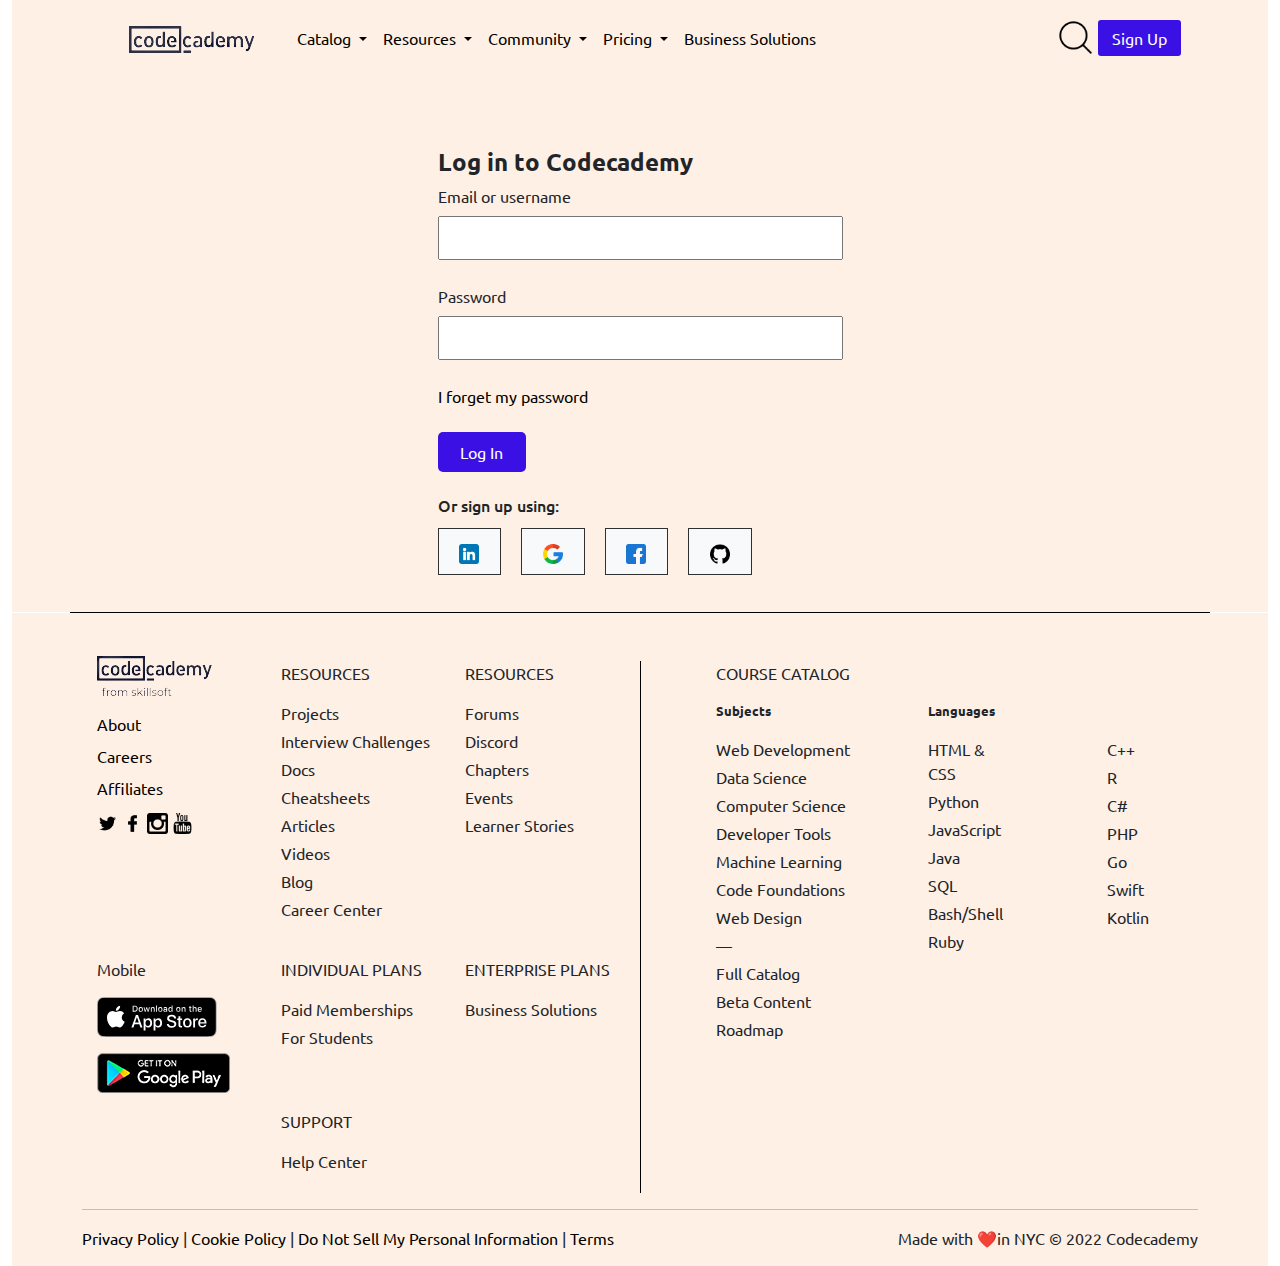
<file: html/login.html>
<!DOCTYPE html>
<html lang="en">
  <head>
    <title>Learn to Code - for Free | Codecademy</title>
    <link
      rel="shortcut icon"
      type="image/x-icon"
      href="/assets/img/favIcon/favicon.ico"
    />
    <meta charset="UTF-8" />
    <meta http-equiv="X-UA-Compatible" content="IE=edge" />
    <link rel="icon" href="/assets/img/AZA Logos/Asset-1.svg" sizes="32x32" />
    <meta name="viewport" content="width=device-width, initial-scale=1.0" />
    <link
      rel="stylesheet"
      href="https://cdnjs.cloudflare.com/ajax/libs/font-awesome/4.7.0/css/font-awesome.min.css"
    />
    <!-- Bootstrap Start -->
    <link
      rel="stylesheet"
      href="https://cdn.jsdelivr.net/npm/bootstrap@4.0.0/dist/css/bootstrap.min.css"
      integrity="sha384-Gn5384xqQ1aoWXA+058RXPxPg6fy4IWvTNh0E263XmFcJlSAwiGgFAW/dAiS6JXm"
      crossorigin="anonymous"
    />
    <script
      src="https://code.jquery.com/jquery-3.2.1.slim.min.js"
      integrity="sha384-KJ3o2DKtIkvYIK3UENzmM7KCkRr/rE9/Qpg6aAZGJwFDMVNA/GpGFF93hXpG5KkN"
      crossorigin="anonymous"
    ></script>
    <script
      src="https://cdn.jsdelivr.net/npm/popper.js@1.12.9/dist/umd/popper.min.js"
      integrity="sha384-ApNbgh9B+Y1QKtv3Rn7W3mgPxhU9K/ScQsAP7hUibX39j7fakFPskvXusvfa0b4Q"
      crossorigin="anonymous"
    ></script>
    <script
      src="https://cdn.jsdelivr.net/npm/bootstrap@4.0.0/dist/js/bootstrap.min.js"
      integrity="sha384-JZR6Spejh4U02d8jOt6vLEHfe/JQGiRRSQQxSfFWpi1MquVdAyjUar5+76PVCmYl"
      crossorigin="anonymous"
    ></script>
    <!-- Bootstrap End -->
    <link rel="stylesheet" href="/assets/css/main.min.css" />
    <link rel="stylesheet" href="/assets/css/style.css" />
  </head>
  <body>
    <main id="main" class="container-fluid">
      <!-- Navbar Start -->
      <div class="container-fluid aka-color-fff0e5">
        <div class="container">
          <div class="row pb-4 position-sticky aka-fix-header">
            <nav class="navbar navbar-expand-lg navbar-light aka-navbar-header">
              <a class="navbar-brand" href="/index.html"
                ><img
                  src="/assets/img/Codecacadmy Logo/codecademyPNG.png"
                  alt=""
              /></a>
              <button
                class="navbar-toggler"
                type="button"
                data-toggle="collapse"
                data-target="#navbarSupportedContent"
                aria-controls="navbarSupportedContent"
                aria-expanded="false"
                aria-label="Toggle navigation"
              >
                <span class="navbar-toggler-icon"></span>
              </button>

              <div class="collapse navbar-collapse" id="navbarSupportedContent">
                <ul class="navbar-nav mr-auto aka-navbar-list">
                  <li class="nav-item dropdown">
                    <a
                      class="nav-link dropdown-toggle"
                      href="#"
                      id="navbarDropdown"
                      role="button"
                      data-toggle="dropdown"
                      aria-haspopup="true"
                      aria-expanded="false"
                    >
                      Catalog
                    </a>
                    <div class="dropdown-menu" aria-labelledby="navbarDropdown">
                      <a class="dropdown-item" href="#">Action</a>
                      <a class="dropdown-item" href="#">Another action</a>
                    </div>
                  </li>

                  <li class="nav-item dropdown">
                    <a
                      class="nav-link dropdown-toggle"
                      href="#"
                      id="navbarDropdown"
                      role="button"
                      data-toggle="dropdown"
                      aria-haspopup="true"
                      aria-expanded="false"
                    >
                      Resources
                    </a>
                    <div class="dropdown-menu" aria-labelledby="navbarDropdown">
                      <a class="dropdown-item" href="#">Action</a>
                      <a class="dropdown-item" href="#">Another action</a>
                    </div>
                  </li>

                  <li class="nav-item dropdown">
                    <a
                      class="nav-link dropdown-toggle"
                      href="#"
                      id="navbarDropdown"
                      role="button"
                      data-toggle="dropdown"
                      aria-haspopup="true"
                      aria-expanded="false"
                    >
                      Community
                    </a>
                    <div
                      class="dropdown-menu aka-dropdown"
                      aria-labelledby="navbarDropdown"
                    >
                      <a class="dropdown-item mb-3" href="#">Forums</a>
                      <a class="dropdown-item mb-3" href="#">Discord</a>
                      <a class="dropdown-item mb-3" href="#">Chapters</a>
                      <a class="dropdown-item mb-3" href="#">Events</a>
                      <a class="dropdown-item mb-3" href="#">Learner Stories</a>
                    </div>
                  </li>

                  <li class="nav-item dropdown">
                    <a
                      class="nav-link dropdown-toggle"
                      href="#"
                      id="navbarDropdown"
                      role="button"
                      data-toggle="dropdown"
                      aria-haspopup="true"
                      aria-expanded="false"
                    >
                      Pricing
                    </a>
                    <div
                      class="dropdown-menu aka-dropdown"
                      aria-labelledby="navbarDropdown"
                    >
                      <a class="dropdown-item mb-3" href="#">For Individuals</a>
                      <a class="dropdown-item mb-3" href="#">For Students</a>
                      <a class="dropdown-item mb-3" href="#">For Teams</a>
                    </div>
                  </li>

                  <li class="nav-item">
                    <a class="nav-link" href="#">Business Solutions</a>
                  </li>
                </ul>
                <form class="form-inline my-2 my-lg-0">
                  <a href=""
                    ><img
                      width="45px"
                      src="/assets/icons/magnifying-glass.png"
                      alt=""
                  /></a>
                  <a href="/html/signup.html" class="text-white aka-btn-sign-up"
                    >Sign Up</a
                  >
                </form>
              </div>
            </nav>
          </div>
        </div>
      </div>
      <!-- Navbar End -->

      <!-- Login  Page Start -->
      <div class="container-fluid aka-color-fff0e5">
        <div class="container">
          <div class="row pt-5 justify-content-center pb-4">
            <div class="col-auto ">
              <form action="">
                <div class="h4 fs-4 fw-bold">
                  Log in to Codecademy
                </div>
                <div class="mb-4 aka-email">
                  <label for="">Email or username</label>
                  <input class=" w-100" type="email" name="" id="" />
                </div>

                <div class="mb-4 aka-password">
                  <label for="">Password</label>
                  <input class=" w-100" type="password" name="" id="" />
                </div>

                <div class="mb-4 fw aka-forget-pass-txt "><a  href="">I forget my password</a></div>

                <button class="mb-4 aka-button">Log In</button>
      
                <div class="h1 fs-6 mb-4">Or sign up using:</div>
                <div class="mb-4 aka-social-media-signUpMethod-icon">
                  <a class="me-3 bg-light" href=""
                    ><img
                      width="20px"
                      src="/assets/icons/linkedin.png"
                      alt=""
                  /></a>
                  <a class="me-3 bg-light" href=""
                    ><img width="20px" src="/assets/icons/google.png" alt=""
                  /></a>
                  <a class="me-3 bg-light" href=""
                    ><img
                      width="20px"
                      src="/assets/icons/facebook.png"
                      alt=""
                  /></a>
                  <a class="me-3 bg-light" href=""
                    ><img width="20px" src="/assets/icons/github.png" alt=""
                  /></a>
                </div>
              </form>
            </div>
          </div>
        </div>
      </div>
      <!-- Login  Page End -->
      <div class=" container aka-horizontal-line"></div>
      <!-- Footer Start -->
      <div class="conatiner-fluid aka-color-fff0e5">
        <div class="container">
          <div class="row pt-5">
            <div class="d-flex col-12">
              <div class="col-6">
                <div class="row pb-3">
                  <div class="col-4">
                    <div class="pb-2 aka-footer-link-img">
                      <img
                        src="/assets/img/Codecacadmy Logo/codecademyBlackPNG.png"
                        alt=""
                      />
                    </div>
                    <div class="pb-2 aka-footer-link-tag">
                      <a href="">About</a>
                    </div>
                    <div class="pb-2 aka-footer-link-tag">
                      <a href="">Careers</a>
                    </div>
                    <div class="pb-2 aka-footer-link-tag">
                      <a href="">Affiliates</a>
                    </div>
                    <div class="d-flex aka-footer-link-social-icon">
                      <a href=""
                        ><img
                          class="pe-1"
                          width="25px"
                          src="/assets/icons/twitter.png"
                          alt=""
                      /></a>
                      <a href=""
                        ><img
                          class="pe-1"
                          width="25px"
                          src="/assets/icons/facebook-black.png"
                          alt=""
                      /></a>
                      <a href=""
                        ><img
                          class="pe-1"
                          width="25px"
                          src="/assets/icons/instagram-symbol.png"
                          alt=""
                      /></a>
                      <a href=""
                        ><img
                          class="pe-1"
                          width="25px"
                          src="/assets/icons/youtube-name-logo.png"
                          alt=""
                      /></a>
                    </div>
                  </div>
                  <div class="col-4">
                    <div class="pb-3 aka-footer-topic-header">RESOURCES</div>
                    <ul class="list-unstyled">
                      <li class="pb-1 aka-footer-li-tag">Projects</li>
                      <li class="pb-1 aka-footer-li-tag">
                        Interview Challenges
                      </li>
                      <li class="pb-1 aka-footer-li-tag">Docs</li>
                      <li class="pb-1 aka-footer-li-tag">Cheatsheets</li>
                      <li class="pb-1 aka-footer-li-tag">Articles</li>
                      <li class="pb-1 aka-footer-li-tag">Videos</li>
                      <li class="pb-1 aka-footer-li-tag">Blog</li>
                      <li class="pb-1 aka-footer-li-tag">Career Center</li>
                    </ul>
                  </div>
                  <div class="col-4">
                    <div class="pb-3 aka-footer-topic-header">RESOURCES</div>
                    <ul class="list-unstyled">
                      <li class="pb-1 aka-footer-li-tag">Forums</li>
                      <li class="pb-1 aka-footer-li-tag">Discord</li>
                      <li class="pb-1 aka-footer-li-tag">Chapters</li>
                      <li class="pb-1 aka-footer-li-tag">Events</li>
                      <li class="pb-1 aka-footer-li-tag">Learner Stories</li>
                    </ul>
                  </div>
                </div>

                <div class="row">
                  <div class="col-4">
                    <div class="pb-3 aka-footer-topic-header">Mobile</div>
                    <div class="pb-3 aka-play-IOS-store">
                      <img
                        src="/assets/img/Mobile-Apps/IOS App Store.svg"
                        alt=""
                      />
                    </div>
                    <div class="pb-3 aka-play-IOS-store">
                      <img
                        src="/assets/img/Mobile-Apps/Google Store.webp"
                        alt=""
                      />
                    </div>
                  </div>
                  <div class="col-4">
                    <div class="pb-3 aka-footer-topic-header">
                      INDIVIDUAL PLANS
                    </div>
                    <ul class="list-unstyled">
                      <li class="pb-1 aka-footer-li-tag">Paid Memberships</li>
                      <li class="pb-1 aka-footer-li-tag">For Students</li>
                    </ul>
                  </div>
                  <div class="col-4">
                    <div class="pb-3 aka-footer-topic-header">
                      ENTERPRISE PLANS
                    </div>
                    <ul class="list-unstyled">
                      <li class="pb-1 aka-footer-li-tag">Business Solutions</li>
                    </ul>
                  </div>
                </div>

                <div class="row justify-content-lg-center">
                  <div class="col-4">
                    <div class="pb-3 aka-footer-topic-header">SUPPORT</div>
                    <ul class="list-unstyled">
                      <li class="pb-1 aka-footer-li-tag">Help Center</li>
                    </ul>
                  </div>
                </div>
              </div>

              <!-- Right Side -->

              <div class="col-6 aka-footer-right-side">
                <div class="row ms-5 pb-3">
                  <div class="pb-3 aka-footer-topic-header">COURSE CATALOG</div>
                  <div class="col-4">
                    <div class="fw-bold pb-3 aka-heading-title-sub-lan">
                      Subjects
                    </div>
                    <ul class="list-unstyled">
                      <li class="pb-1 aka-footer-li-tag">Web Development</li>
                      <li class="pb-1 aka-footer-li-tag">Data Science</li>
                      <li class="pb-1 aka-footer-li-tag">Computer Science</li>
                      <li class="pb-1 aka-footer-li-tag">Developer Tools</li>
                      <li class="pb-1 aka-footer-li-tag">Machine Learning</li>
                      <li class="pb-1 aka-footer-li-tag">Code Foundations</li>
                      <li class="pb-1 aka-footer-li-tag">Web Design</li>
                      <li class="pb-1 aka-footer-li-tag">—</li>
                      <li class="pb-1 aka-footer-li-tag">Full Catalog</li>
                      <li class="pb-1 aka-footer-li-tag">Beta Content</li>
                      <li class="pb-1 aka-footer-li-tag">Roadmap</li>
                    </ul>
                  </div>

                  <div class="col-6 ms-5">
                    <div class="fw-bold pb-3 aka-heading-title-sub-lan">
                      Languages
                    </div>
                    <div class="d-flex">
                      <ul class="list-unstyled me-5">
                        <li class="pb-1 aka-footer-li-tag">HTML & CSS</li>
                        <li class="pb-1 aka-footer-li-tag">Python</li>
                        <li class="pb-1 aka-footer-li-tag">JavaScript</li>
                        <li class="pb-1 aka-footer-li-tag">Java</li>
                        <li class="pb-1 aka-footer-li-tag">SQL</li>
                        <li class="pb-1 aka-footer-li-tag">Bash/Shell</li>
                        <li class="pb-1 aka-footer-li-tag">Ruby</li>
                      </ul>
                      <ul class="list-unstyled ms-5">
                        <li class="pb-1 aka-footer-li-tag">C++</li>
                        <li class="pb-1 aka-footer-li-tag">R</li>
                        <li class="pb-1 aka-footer-li-tag">C#</li>
                        <li class="pb-1 aka-footer-li-tag">PHP</li>
                        <li class="pb-1 aka-footer-li-tag">Go</li>
                        <li class="pb-1 aka-footer-li-tag">Swift</li>
                        <li class="pb-1 aka-footer-li-tag">Kotlin</li>
                      </ul>
                    </div>
                  </div>
                </div>
              </div>
            </div>
          </div>

          <hr class="" />

          <div class="row">
            <div class="col">
              <div
                class="d-lg-flex justify-content-between mb-3 fs-6 aka-footer-privacy-cookie-terms"
              >
                <div class="aka-footer-privacy-cookie-terms-left">
                  <a href="">Privacy Policy</a> | <a href="">Cookie Policy</a> |
                  <a href=""> Do Not Sell My Personal Information</a> |
                  <a href="">Terms</a>
                </div>
                <div class="aka-footer-privacy-cookie-terms-right">
                  <div>Made with ❤️in NYC © 2022 Codecademy</div>
                </div>
              </div>
            </div>
          </div>
        </div>
      </div>
      <!-- Footer end -->
    </main>
  </body>
</html>
</file>
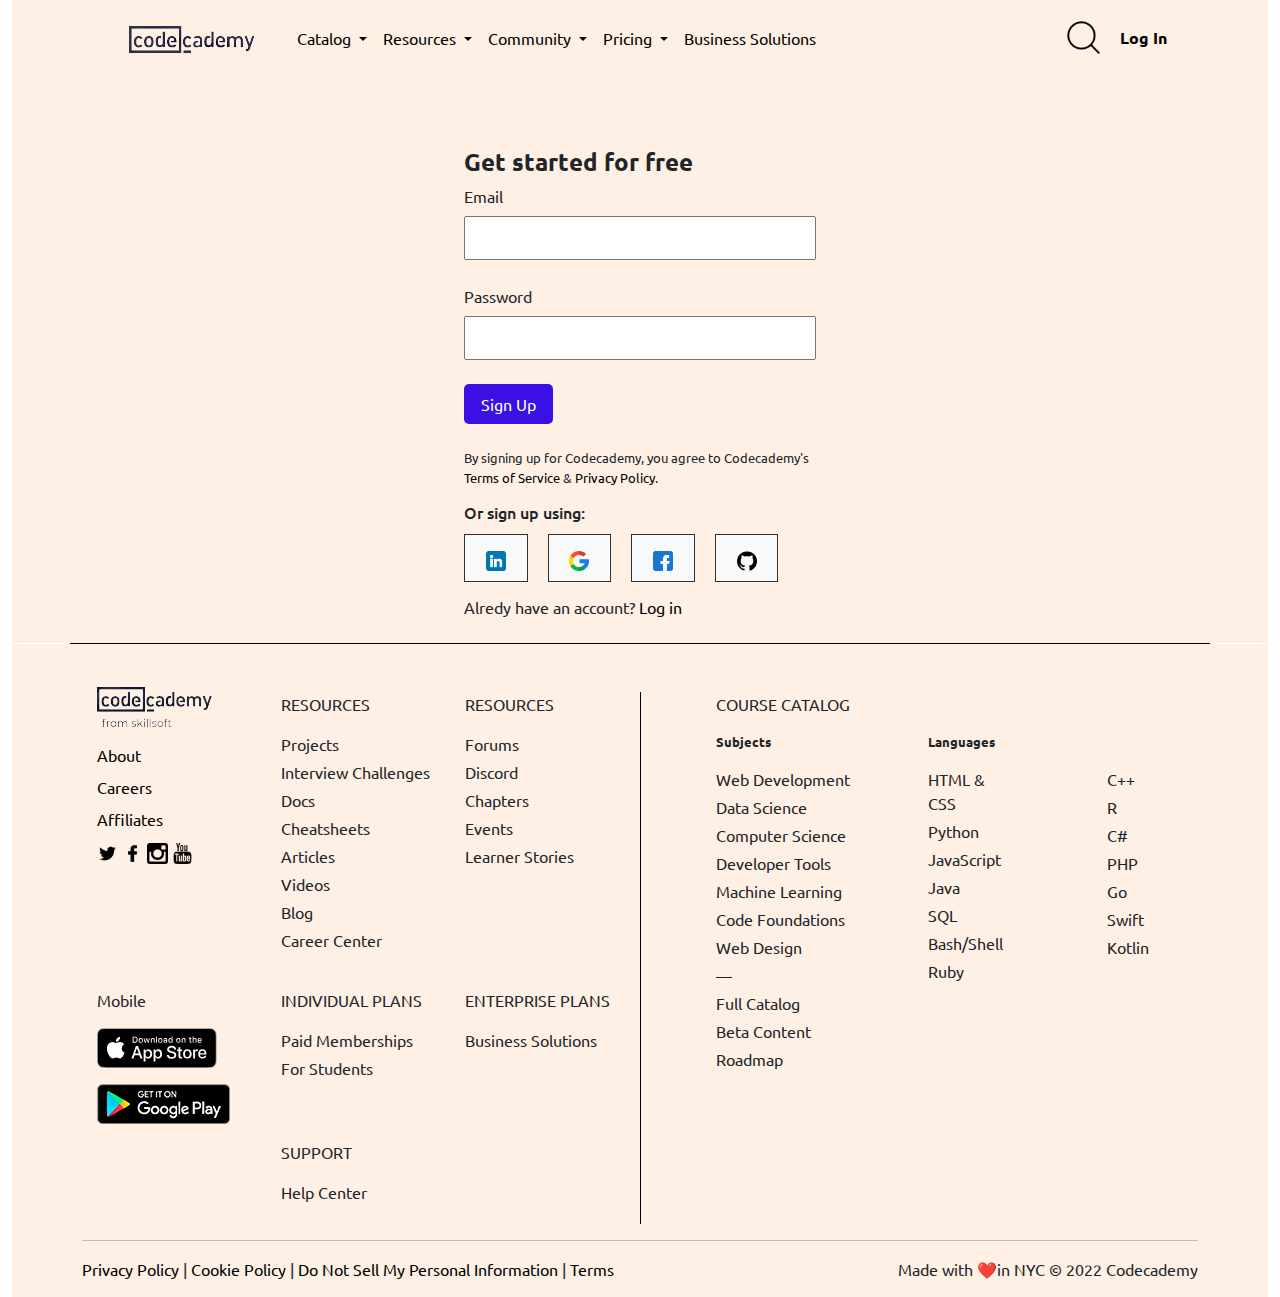
<file: html/signup.html>
<!DOCTYPE html>
<html lang="en">
  <head>
    <title>Learn to Code - for Free | Codecademy</title>
    <link
      rel="shortcut icon"
      type="image/x-icon"
      href="/assets/img/favIcon/favicon.ico"
    />
    <meta charset="UTF-8" />
    <meta http-equiv="X-UA-Compatible" content="IE=edge" />
    <link rel="icon" href="/assets/img/AZA Logos/Asset-1.svg" sizes="32x32" />
    <meta name="viewport" content="width=device-width, initial-scale=1.0" />
    <link
      rel="stylesheet"
      href="https://cdnjs.cloudflare.com/ajax/libs/font-awesome/4.7.0/css/font-awesome.min.css"
    />
    <!-- Bootstrap Start -->
    <link
      rel="stylesheet"
      href="https://cdn.jsdelivr.net/npm/bootstrap@4.0.0/dist/css/bootstrap.min.css"
      integrity="sha384-Gn5384xqQ1aoWXA+058RXPxPg6fy4IWvTNh0E263XmFcJlSAwiGgFAW/dAiS6JXm"
      crossorigin="anonymous"
    />
    <script
      src="https://code.jquery.com/jquery-3.2.1.slim.min.js"
      integrity="sha384-KJ3o2DKtIkvYIK3UENzmM7KCkRr/rE9/Qpg6aAZGJwFDMVNA/GpGFF93hXpG5KkN"
      crossorigin="anonymous"
    ></script>
    <script
      src="https://cdn.jsdelivr.net/npm/popper.js@1.12.9/dist/umd/popper.min.js"
      integrity="sha384-ApNbgh9B+Y1QKtv3Rn7W3mgPxhU9K/ScQsAP7hUibX39j7fakFPskvXusvfa0b4Q"
      crossorigin="anonymous"
    ></script>
    <script
      src="https://cdn.jsdelivr.net/npm/bootstrap@4.0.0/dist/js/bootstrap.min.js"
      integrity="sha384-JZR6Spejh4U02d8jOt6vLEHfe/JQGiRRSQQxSfFWpi1MquVdAyjUar5+76PVCmYl"
      crossorigin="anonymous"
    ></script>
    <!-- Bootstrap End -->
    <link rel="stylesheet" href="/assets/css/main.min.css" />
    <link rel="stylesheet" href="/assets/css/style.css" />
  </head>
  <body>
    <main id="main" class="container-fluid">
      <!-- Navbar Start -->
      <div class="container-fluid aka-color-fff0e5">
        <div class="container">
          <div class="row pb-4 position-sticky aka-fix-header">
            <nav class="navbar navbar-expand-lg navbar-light aka-navbar-header">
              <a class="navbar-brand" href="/index.html"
                ><img
                  src="/assets/img/Codecacadmy Logo/codecademyPNG.png"
                  alt=""
              /></a>
              <button
                class="navbar-toggler"
                type="button"
                data-toggle="collapse"
                data-target="#navbarSupportedContent"
                aria-controls="navbarSupportedContent"
                aria-expanded="false"
                aria-label="Toggle navigation"
              >
                <span class="navbar-toggler-icon"></span>
              </button>

              <div class="collapse navbar-collapse" id="navbarSupportedContent">
                <ul class="navbar-nav mr-auto aka-navbar-list">
                  <li class="nav-item dropdown">
                    <a
                      class="nav-link dropdown-toggle"
                      href="#"
                      id="navbarDropdown"
                      role="button"
                      data-toggle="dropdown"
                      aria-haspopup="true"
                      aria-expanded="false"
                    >
                      Catalog
                    </a>
                    <div class="dropdown-menu" aria-labelledby="navbarDropdown">
                      <a class="dropdown-item" href="#">Action</a>
                      <a class="dropdown-item" href="#">Another action</a>
                    </div>
                  </li>

                  <li class="nav-item dropdown">
                    <a
                      class="nav-link dropdown-toggle"
                      href="#"
                      id="navbarDropdown"
                      role="button"
                      data-toggle="dropdown"
                      aria-haspopup="true"
                      aria-expanded="false"
                    >
                      Resources
                    </a>
                    <div class="dropdown-menu" aria-labelledby="navbarDropdown">
                      <a class="dropdown-item" href="#">Action</a>
                      <a class="dropdown-item" href="#">Another action</a>
                    </div>
                  </li>

                  <li class="nav-item dropdown">
                    <a
                      class="nav-link dropdown-toggle"
                      href="#"
                      id="navbarDropdown"
                      role="button"
                      data-toggle="dropdown"
                      aria-haspopup="true"
                      aria-expanded="false"
                    >
                      Community
                    </a>
                    <div
                      class="dropdown-menu aka-dropdown"
                      aria-labelledby="navbarDropdown"
                    >
                      <a class="dropdown-item mb-3" href="#">Forums</a>
                      <a class="dropdown-item mb-3" href="#">Discord</a>
                      <a class="dropdown-item mb-3" href="#">Chapters</a>
                      <a class="dropdown-item mb-3" href="#">Events</a>
                      <a class="dropdown-item mb-3" href="#">Learner Stories</a>
                    </div>
                  </li>

                  <li class="nav-item dropdown">
                    <a
                      class="nav-link dropdown-toggle"
                      href="#"
                      id="navbarDropdown"
                      role="button"
                      data-toggle="dropdown"
                      aria-haspopup="true"
                      aria-expanded="false"
                    >
                      Pricing
                    </a>
                    <div
                      class="dropdown-menu aka-dropdown"
                      aria-labelledby="navbarDropdown"
                    >
                      <a class="dropdown-item mb-3" href="#">For Individuals</a>
                      <a class="dropdown-item mb-3" href="#">For Students</a>
                      <a class="dropdown-item mb-3" href="#">For Teams</a>
                    </div>
                  </li>

                  <li class="nav-item">
                    <a class="nav-link" href="#">Business Solutions</a>
                  </li>
                </ul>
                <form class="form-inline my-2 my-lg-0">
                  <a href=""
                    ><img
                      width="45px"
                      src="/assets/icons/magnifying-glass.png"
                      alt=""
                  /></a>
                  <a href="/html/login.html" class="aka-btn-login">Log In</a>
                </form>
              </div>
            </nav>
          </div>
        </div>
      </div>
      <!-- Navbar End -->

      <!-- Login  Page Start -->
      <div class="container-fluid aka-color-fff0e5">
        <div class="container">
          <div class="row pt-5 justify-content-center pb-4">
            <div class="col-auto ">
              <form action="">
                <div class="h4 fs-4 fw-bold">
                    Get started for free
                </div>
                <div class="mb-4 aka-email">
                  <label for="">Email</label>
                  <input class=" w-100" type="email" name="" id="" />
                </div>

                <div class="mb-4 aka-password">
                  <label for="">Password</label>
                  <input class=" w-100" type="password" name="" id="" />
                </div>

                <button class="mb-4 aka-button">Sign Up</button>
                <div class="mb-3 aka-termsOfService-PrivacyPolicy">
                    By signing up for Codecademy, you agree to Codecademy's
                    <a href="">Terms of Service</a> &
                    <a href="">Privacy Policy</a>.
                  </div>
      
                <div class="h1 fs-6 mb-4">Or sign up using:</div>
                <div class="mb-4 aka-social-media-signUpMethod-icon">
                  <a class="me-3 bg-light" href=""
                    ><img
                      width="20px"
                      src="/assets/icons/linkedin.png"
                      alt=""
                  /></a>
                  <a class="me-3 bg-light" href=""
                    ><img width="20px" src="/assets/icons/google.png" alt=""
                  /></a>
                  <a class="me-3 bg-light" href=""
                    ><img
                      width="20px"
                      src="/assets/icons/facebook.png"
                      alt=""
                  /></a>
                  <a class="me-3 bg-light" href=""
                    ><img width="20px" src="/assets/icons/github.png" alt=""
                  /></a>
                </div>
                <div class="">Alredy have an account? <a href="/html/login.html">Log in</a></div>
              </form>
            </div>
          </div>
        </div>
      </div>
      <!-- Login  Page End -->
      <div class=" container aka-horizontal-line"></div>
      <!-- Footer Start -->
      <div class="conatiner-fluid aka-color-fff0e5">
        <div class="container">
          <div class="row pt-5">
            <div class="d-flex col-12">
              <div class="col-6">
                <div class="row pb-3">
                  <div class="col-4">
                    <div class="pb-2 aka-footer-link-img">
                      <img
                        src="/assets/img/Codecacadmy Logo/codecademyBlackPNG.png"
                        alt=""
                      />
                    </div>
                    <div class="pb-2 aka-footer-link-tag">
                      <a href="">About</a>
                    </div>
                    <div class="pb-2 aka-footer-link-tag">
                      <a href="">Careers</a>
                    </div>
                    <div class="pb-2 aka-footer-link-tag">
                      <a href="">Affiliates</a>
                    </div>
                    <div class="d-flex aka-footer-link-social-icon">
                      <a href=""
                        ><img
                          class="pe-1"
                          width="25px"
                          src="/assets/icons/twitter.png"
                          alt=""
                      /></a>
                      <a href=""
                        ><img
                          class="pe-1"
                          width="25px"
                          src="/assets/icons/facebook-black.png"
                          alt=""
                      /></a>
                      <a href=""
                        ><img
                          class="pe-1"
                          width="25px"
                          src="/assets/icons/instagram-symbol.png"
                          alt=""
                      /></a>
                      <a href=""
                        ><img
                          class="pe-1"
                          width="25px"
                          src="/assets/icons/youtube-name-logo.png"
                          alt=""
                      /></a>
                    </div>
                  </div>
                  <div class="col-4">
                    <div class="pb-3 aka-footer-topic-header">RESOURCES</div>
                    <ul class="list-unstyled">
                      <li class="pb-1 aka-footer-li-tag">Projects</li>
                      <li class="pb-1 aka-footer-li-tag">
                        Interview Challenges
                      </li>
                      <li class="pb-1 aka-footer-li-tag">Docs</li>
                      <li class="pb-1 aka-footer-li-tag">Cheatsheets</li>
                      <li class="pb-1 aka-footer-li-tag">Articles</li>
                      <li class="pb-1 aka-footer-li-tag">Videos</li>
                      <li class="pb-1 aka-footer-li-tag">Blog</li>
                      <li class="pb-1 aka-footer-li-tag">Career Center</li>
                    </ul>
                  </div>
                  <div class="col-4">
                    <div class="pb-3 aka-footer-topic-header">RESOURCES</div>
                    <ul class="list-unstyled">
                      <li class="pb-1 aka-footer-li-tag">Forums</li>
                      <li class="pb-1 aka-footer-li-tag">Discord</li>
                      <li class="pb-1 aka-footer-li-tag">Chapters</li>
                      <li class="pb-1 aka-footer-li-tag">Events</li>
                      <li class="pb-1 aka-footer-li-tag">Learner Stories</li>
                    </ul>
                  </div>
                </div>

                <div class="row">
                  <div class="col-4">
                    <div class="pb-3 aka-footer-topic-header">Mobile</div>
                    <div class="pb-3 aka-play-IOS-store">
                      <img
                        src="/assets/img/Mobile-Apps/IOS App Store.svg"
                        alt=""
                      />
                    </div>
                    <div class="pb-3 aka-play-IOS-store">
                      <img
                        src="/assets/img/Mobile-Apps/Google Store.webp"
                        alt=""
                      />
                    </div>
                  </div>
                  <div class="col-4">
                    <div class="pb-3 aka-footer-topic-header">
                      INDIVIDUAL PLANS
                    </div>
                    <ul class="list-unstyled">
                      <li class="pb-1 aka-footer-li-tag">Paid Memberships</li>
                      <li class="pb-1 aka-footer-li-tag">For Students</li>
                    </ul>
                  </div>
                  <div class="col-4">
                    <div class="pb-3 aka-footer-topic-header">
                      ENTERPRISE PLANS
                    </div>
                    <ul class="list-unstyled">
                      <li class="pb-1 aka-footer-li-tag">Business Solutions</li>
                    </ul>
                  </div>
                </div>

                <div class="row justify-content-lg-center">
                  <div class="col-4">
                    <div class="pb-3 aka-footer-topic-header">SUPPORT</div>
                    <ul class="list-unstyled">
                      <li class="pb-1 aka-footer-li-tag">Help Center</li>
                    </ul>
                  </div>
                </div>
              </div>

              <!-- Right Side -->

              <div class="col-6 aka-footer-right-side">
                <div class="row ms-5 pb-3">
                  <div class="pb-3 aka-footer-topic-header">COURSE CATALOG</div>
                  <div class="col-4">
                    <div class="fw-bold pb-3 aka-heading-title-sub-lan">
                      Subjects
                    </div>
                    <ul class="list-unstyled">
                      <li class="pb-1 aka-footer-li-tag">Web Development</li>
                      <li class="pb-1 aka-footer-li-tag">Data Science</li>
                      <li class="pb-1 aka-footer-li-tag">Computer Science</li>
                      <li class="pb-1 aka-footer-li-tag">Developer Tools</li>
                      <li class="pb-1 aka-footer-li-tag">Machine Learning</li>
                      <li class="pb-1 aka-footer-li-tag">Code Foundations</li>
                      <li class="pb-1 aka-footer-li-tag">Web Design</li>
                      <li class="pb-1 aka-footer-li-tag">—</li>
                      <li class="pb-1 aka-footer-li-tag">Full Catalog</li>
                      <li class="pb-1 aka-footer-li-tag">Beta Content</li>
                      <li class="pb-1 aka-footer-li-tag">Roadmap</li>
                    </ul>
                  </div>

                  <div class="col-6 ms-5">
                    <div class="fw-bold pb-3 aka-heading-title-sub-lan">
                      Languages
                    </div>
                    <div class="d-flex">
                      <ul class="list-unstyled me-5">
                        <li class="pb-1 aka-footer-li-tag">HTML & CSS</li>
                        <li class="pb-1 aka-footer-li-tag">Python</li>
                        <li class="pb-1 aka-footer-li-tag">JavaScript</li>
                        <li class="pb-1 aka-footer-li-tag">Java</li>
                        <li class="pb-1 aka-footer-li-tag">SQL</li>
                        <li class="pb-1 aka-footer-li-tag">Bash/Shell</li>
                        <li class="pb-1 aka-footer-li-tag">Ruby</li>
                      </ul>
                      <ul class="list-unstyled ms-5">
                        <li class="pb-1 aka-footer-li-tag">C++</li>
                        <li class="pb-1 aka-footer-li-tag">R</li>
                        <li class="pb-1 aka-footer-li-tag">C#</li>
                        <li class="pb-1 aka-footer-li-tag">PHP</li>
                        <li class="pb-1 aka-footer-li-tag">Go</li>
                        <li class="pb-1 aka-footer-li-tag">Swift</li>
                        <li class="pb-1 aka-footer-li-tag">Kotlin</li>
                      </ul>
                    </div>
                  </div>
                </div>
              </div>
            </div>
          </div>

          <hr class="" />

          <div class="row">
            <div class="col">
              <div
                class="d-lg-flex justify-content-between mb-3 fs-6 aka-footer-privacy-cookie-terms"
              >
                <div class="aka-footer-privacy-cookie-terms-left">
                  <a href="">Privacy Policy</a> | <a href="">Cookie Policy</a> |
                  <a href=""> Do Not Sell My Personal Information</a> |
                  <a href="">Terms</a>
                </div>
                <div class="aka-footer-privacy-cookie-terms-right">
                  <div>Made with ❤️in NYC © 2022 Codecademy</div>
                </div>
              </div>
            </div>
          </div>
        </div>
      </div>
      <!-- Footer end -->
    </main>
  </body>
</html>
</file>
<file: assets/css/style.css>
@import url("https://fonts.googleapis.com/css2?family=Palanquin:wght@400;500&family=Tillana&family=Ubuntu&display=swap");

/* font-family: 'Catamaran', sans-serif; */
:root {
  --background-col: #fff0e5;
  --navyblue: #10162f;
  --dark-yellow: #ffd300;
  --btn-background: #3a10e5;
  --blue: #3a10e5;
}
.aka-navyblue {
  background-color: var(--navyblue);
}
.aka-dark-yellow {
  background-color: var(--dark-yellow);
}
.aka-blue {
  background-color: var(--blue);
}
.aka-horizontal-line{
  border-bottom: 1px solid black;
}
* {
  padding: 0;
  margin: 0;
  box-sizing: border-box;
  font-family: "Ubuntu", sans-serif;
}

html {
  overflow-x: hidden;
}

body {
  overflow-x: hidden;
}

/* Navbar Starts */
a {
  color: black !important;
  text-decoration: none;
}
.aka-navbar-list > li > a:hover {
  color: #3a10e5 !important;
}

.aka-fix-header {
  position: sticky;
  top: 0px;
  z-index: 999;
}

.fixed {
  position: fixed;
  top: 0;
  width: 100%;
  z-index: 9999;
  margin: 0px !important;
}

.aka-navbar-header {
  padding: 0.3rem 1.8rem;
  /* box-shadow: 0px 2px 10px 0px #7084f4; */
}
.aka-btn-login{
  font-weight: 800;
  background-color: transparent;
  border: none;
  padding: 6px 14px;
  border-radius: 3px;
  text-decoration: none;
}
.aka-btn-login:hover{
  color: var(--blue);
  background-color: #10162f10;
  text-decoration: none;
}
.aka-btn-sign-up{
  background-color: var(--btn-background);
  border: none;
  padding: 6px 14px;
  border-radius: 3px;
  color: white;
  text-decoration: none;
}
.aka-btn-sign-up:hover{
  text-decoration: none;
  background-color: #3b10e5e1;
}
/* Navbar End */

/* Account Opening From Start */
label {
  width: 100%;
}

input {
  width: 70%;
  padding: 0.5rem;
}

.aka-button {
  border: none;
  color: white;
  background-color: #3a10e5;
  width: 88.516px;
  height: 40px;
  border-radius: 5px;
}
.aka-sign-up-from {
  /* height: 40vw; */
  margin: 5.5rem 0;
}
.aka-color-fff0e5 {
  background-color: #fff0e5;
}
.aka-termsOfService-PrivacyPolicy {
  width: 22rem;
  font-size: 0.8rem;
}
.aka-social-media-signUpMethod-icon > a {
  border: 1px solid #303030;
  padding: 0.8rem 1.3rem;
}


/* Account Opening From End */

/* Popular Courses Start */

.aka-explore-full-course-btn {
  margin: 14rem 0 2rem 0;
}

.aka-tabs-popular-cources {
  margin: 0 18rem;
  font-size: 14px;
}
.aka-tabs-popular-cources > li {
  width: 100%;
  text-align: center;
  margin-bottom: 2rem;
}
.aka-tabs-popular-cources li {
  border-bottom: 2px solid white;
  cursor: pointer;
  position: relative;
}
.aka-tabs-popular-cources li::after {
  content: "";
  position: absolute;
  bottom: -8%;
  left: -3%;
  width: 0%;
  height: 3px;
  background: var(--dark-yellow);
  border-radius: 30px;
  transition: width 0.8s ease;
}
.aka-tabs-popular-cources li.active::after {
  width: 100%;
}
.aka-container {
  position: relative;
}
.aka-content {
  margin: 0 4rem;
  /* margin-bottom: 5rem; */
  position: absolute;
  top: 0;
  left: 0;
  display: none;
}
.aka-content.active {
  display: block;
  animation: fade 1s ease;
}
.aka-course-card {
  transition: transform 0.1s;
}
.aka-course-card:hover {
  cursor: pointer;
  box-shadow: -10px 10px 0px var(--navyblue);
  transform: translate(5px, -5px);
}
.aka-popular-course-parent {
  position: relative;
}
.aka-blue-zebra-bg-postion {
  position: absolute;
  top: 20rem;
  width: 100%;
  height: 10rem;
  background: repeating-linear-gradient(
    -55deg,
    #10162f,
    #3a10e5 1px,
    #10162f 4px,
    #3a10e5 2px
  );
}
@keyframes fade {
  form {
    opacity: 0;
  }
  to {
    opacity: 1;
  }
}

/* Pupolar Courses End */

/* Take The Quiz Start */
.aka-take-quiz {
  padding: 6rem 0;
}
.aka-take-quiz-left {
  width: 22%;
}

.aka-btn-take-quiz {
  background-color: var(--btn-background);
  color: white;
}
/* Take The Quiz End */

/* Stories from real people Start */
.aka-explore-btn:hover {
  text-decoration: none;
  background-color: #f3f3f3;
  /* color: var(--blue); */
}
.aka-explore-btn > a {
  text-decoration: none;
  color: #3a10e5;
}
.aka-people-details:hover {
  color: var(--blue);
  cursor: pointer;
}
.aka-stories-from-people {
  position: relative;
}

.aka-people-img > img {
  width: 280px;
  height: 280px;
  border: 1px solid var(--blue);
}

.w3r-dot {
  position: absolute;
  top: 9.5em;
  left: -5px;
  width: 100%;
  height: 170px;
  background-image: radial-gradient(#303030 1%, transparent 21%),
    radial-gradient(#303030 1%, transparent 21%);
  background-size: 7px 7px;
  background-repeat: repeat;
}
/* Stories from real people End */

/* Join in on something big Start */
.aka-std-counter {
  padding: 5rem 8rem;
  color: white;
}

/* Join in on something big End */

/* Explore business plans Start */
.aka-ex-business-plane {
  color: white;
  padding: 5rem 9rem;
}
.aka-business-left > img {
  margin-left: -40px;
}

/* Explore business plans End */

/* Footer Start */
.aka-footer-link-img {
  margin-top: -20px;
  margin-left: -28px;
}
.aka-footer-link-tag > a {
  text-decoration: none;
}

.aka-footer-link-tag > a:hover {
  color: var(--blue) !important;
  text-decoration: none;
}
.aka-footer-right-side {
  border-left: 1px solid black;
}

.aka-heading-title-sub-lan {
  font-size: 13px;
}

.aka-footer-li-tag:hover {
  color: var(--blue);
  cursor: pointer;
}
/* Footer End */
</file>
<file: assets/css/main.min.css>
:root {
  --bs-blue: #0d6efd;
  --bs-indigo: #6610f2;
  --bs-purple: #6f42c1;
  --bs-pink: #d63384;
  --bs-red: #dc3545;
  --bs-orange: #fd7e14;
  --bs-yellow: #ffc107;
  --bs-green: #198754;
  --bs-teal: #20c997;
  --bs-cyan: #0dcaf0;
  --bs-white: #fff;
  --bs-gray: #6c757d;
  --bs-gray-dark: #343a40;
  --bs-gray-100: #f8f9fa;
  --bs-gray-200: #e9ecef;
  --bs-gray-300: #dee2e6;
  --bs-gray-400: #ced4da;
  --bs-gray-500: #adb5bd;
  --bs-gray-600: #6c757d;
  --bs-gray-700: #495057;
  --bs-gray-800: #343a40;
  --bs-gray-900: #212529;
  --bs-primary: #0d6efd;
  --bs-secondary: #6c757d;
  --bs-success: #198754;
  --bs-info: #0dcaf0;
  --bs-warning: #ffc107;
  --bs-danger: #dc3545;
  --bs-light: #f8f9fa;
  --bs-dark: #212529;
  --bs-primary-rgb: 13, 110, 253;
  --bs-secondary-rgb: 108, 117, 125;
  --bs-success-rgb: 25, 135, 84;
  --bs-info-rgb: 13, 202, 240;
  --bs-warning-rgb: 255, 193, 7;
  --bs-danger-rgb: 220, 53, 69;
  --bs-light-rgb: 248, 249, 250;
  --bs-dark-rgb: 33, 37, 41;
  --bs-white-rgb: 255, 255, 255;
  --bs-black-rgb: 0, 0, 0;
  --bs-body-color-rgb: 33, 37, 41;
  --bs-body-bg-rgb: 255, 255, 255;
  --bs-font-sans-serif: system-ui, -apple-system, "Segoe UI", Roboto,
    "Helvetica Neue", Arial, "Noto Sans", "Liberation Sans", sans-serif,
    "Apple Color Emoji", "Segoe UI Emoji", "Segoe UI Symbol", "Noto Color Emoji";
  --bs-font-monospace: SFMono-Regular, Menlo, Monaco, Consolas,
    "Liberation Mono", "Courier New", monospace;
  --bs-gradient: linear-gradient(
    180deg,
    rgba(255, 255, 255, 0.15),
    rgba(255, 255, 255, 0)
  );
  --bs-body-font-family: var(--bs-font-sans-serif);
  --bs-body-font-size: 1rem;
  --bs-body-font-weight: 400;
  --bs-body-line-height: 1.5;
  --bs-body-color: #212529;
  --bs-body-bg: #fff;
}
*,
*::before,
*::after {
  -webkit-box-sizing: border-box;
  box-sizing: border-box;
}
@media (prefers-reduced-motion: no-preference) {
  :root {
    scroll-behavior: smooth;
  }
}
body {
  margin: 0;
  font-family: var(--bs-body-font-family);
  font-size: var(--bs-body-font-size);
  font-weight: var(--bs-body-font-weight);
  line-height: var(--bs-body-line-height);
  color: var(--bs-body-color);
  text-align: var(--bs-body-text-align);
  background-color: var(--bs-body-bg);
  -webkit-text-size-adjust: 100%;
  -webkit-tap-highlight-color: rgba(0, 0, 0, 0);
}
hr {
  margin: 1rem 0;
  color: inherit;
  background-color: currentColor;
  border: 0;
  opacity: 0.25;
}
hr:not([size]) {
  height: 1px;
}
h1,
.h1,
h2,
.h2,
h3,
.h3,
h4,
.h4,
h5,
.h5,
h6,
.h6 {
  margin-top: 0;
  margin-bottom: 0.5rem;
  font-weight: 500;
  line-height: 1.2;
}
h1,
.h1 {
  font-size: calc(1.375rem + 1.5vw);
}
@media (min-width: 1200px) {
  h1,
  .h1 {
    font-size: 2.5rem;
  }
}
h2,
.h2 {
  font-size: calc(1.325rem + 0.9vw);
}
@media (min-width: 1200px) {
  h2,
  .h2 {
    font-size: 2rem;
  }
}
h3,
.h3 {
  font-size: calc(1.3rem + 0.6vw);
}
@media (min-width: 1200px) {
  h3,
  .h3 {
    font-size: 1.75rem;
  }
}
h4,
.h4 {
  font-size: calc(1.275rem + 0.3vw);
}
@media (min-width: 1200px) {
  h4,
  .h4 {
    font-size: 1.5rem;
  }
}
h5,
.h5 {
  font-size: 1.25rem;
}
h6,
.h6 {
  font-size: 1rem;
}
p {
  margin-top: 0;
  margin-bottom: 1rem;
}
abbr[title],
abbr[data-bs-original-title] {
  -webkit-text-decoration: underline dotted;
  text-decoration: underline dotted;
  cursor: help;
  text-decoration-skip-ink: none;
}
address {
  margin-bottom: 1rem;
  font-style: normal;
  line-height: inherit;
}
ol,
ul {
  padding-left: 2rem;
}
ol,
ul,
dl {
  margin-top: 0;
  margin-bottom: 1rem;
}
ol ol,
ul ul,
ol ul,
ul ol {
  margin-bottom: 0;
}
dt {
  font-weight: 700;
}
dd {
  margin-bottom: 0.5rem;
  margin-left: 0;
}
blockquote {
  margin: 0 0 1rem;
}
b,
strong {
  font-weight: bolder;
}
small,
.small {
  font-size: 0.875em;
}
mark,
.mark {
  padding: 0.2em;
  background-color: #fcf8e3;
}
sub,
sup {
  position: relative;
  font-size: 0.75em;
  line-height: 0;
  vertical-align: baseline;
}
sub {
  bottom: -0.25em;
}
sup {
  top: -0.5em;
}
a {
  color: #0d6efd;
  text-decoration: underline;
}
a:hover {
  color: #0a58ca;
}
a:not([href]):not([class]),
a:not([href]):not([class]):hover {
  color: inherit;
  text-decoration: none;
}
pre,
code,
kbd,
samp {
  font-family: var(--bs-font-monospace);
  font-size: 1em;
  direction: ltr /* rtl:ignore */;
  unicode-bidi: bidi-override;
}
pre {
  display: block;
  margin-top: 0;
  margin-bottom: 1rem;
  overflow: auto;
  font-size: 0.875em;
}
pre code {
  font-size: inherit;
  color: inherit;
  word-break: normal;
}
code {
  font-size: 0.875em;
  color: #d63384;
  word-wrap: break-word;
}
a > code {
  color: inherit;
}
kbd {
  padding: 0.2rem 0.4rem;
  font-size: 0.875em;
  color: #fff;
  background-color: #212529;
  border-radius: 0.2rem;
}
kbd kbd {
  padding: 0;
  font-size: 1em;
  font-weight: 700;
}
figure {
  margin: 0 0 1rem;
}
img,
svg {
  vertical-align: middle;
}
table {
  caption-side: bottom;
  border-collapse: collapse;
}
caption {
  padding-top: 0.5rem;
  padding-bottom: 0.5rem;
  color: #6c757d;
  text-align: left;
}
th {
  text-align: inherit;
  text-align: -webkit-match-parent;
}
thead,
tbody,
tfoot,
tr,
td,
th {
  border-color: inherit;
  border-style: solid;
  border-width: 0;
}
label {
  display: inline-block;
}
button {
  border-radius: 0;
}
button:focus:not(:focus-visible) {
  outline: 0;
}
input,
button,
select,
optgroup,
textarea {
  margin: 0;
  font-family: inherit;
  font-size: inherit;
  line-height: inherit;
}
button,
select {
  text-transform: none;
}
[role="button"] {
  cursor: pointer;
}
select {
  word-wrap: normal;
}
select:disabled {
  opacity: 1;
}
[list]::-webkit-calendar-picker-indicator {
  display: none;
}
button,
[type="button"],
[type="reset"],
[type="submit"] {
  -webkit-appearance: button;
}
button:not(:disabled),
[type="button"]:not(:disabled),
[type="reset"]:not(:disabled),
[type="submit"]:not(:disabled) {
  cursor: pointer;
}
::-moz-focus-inner {
  padding: 0;
  border-style: none;
}
textarea {
  resize: vertical;
}
fieldset {
  min-width: 0;
  padding: 0;
  margin: 0;
  border: 0;
}
legend {
  float: left;
  width: 100%;
  padding: 0;
  margin-bottom: 0.5rem;
  font-size: calc(1.275rem + 0.3vw);
  line-height: inherit;
}
@media (min-width: 1200px) {
  legend {
    font-size: 1.5rem;
  }
}
legend + * {
  clear: left;
}
::-webkit-datetime-edit-fields-wrapper,
::-webkit-datetime-edit-text,
::-webkit-datetime-edit-minute,
::-webkit-datetime-edit-hour-field,
::-webkit-datetime-edit-day-field,
::-webkit-datetime-edit-month-field,
::-webkit-datetime-edit-year-field {
  padding: 0;
}
::-webkit-inner-spin-button {
  height: auto;
}
[type="search"] {
  outline-offset: -2px;
  -webkit-appearance: textfield;
}
::-webkit-search-decoration {
  -webkit-appearance: none;
}
::-webkit-color-swatch-wrapper {
  padding: 0;
}
::file-selector-button {
  font: inherit;
}
::-webkit-file-upload-button {
  font: inherit;
  -webkit-appearance: button;
}
output {
  display: inline-block;
}
iframe {
  border: 0;
}
summary {
  display: list-item;
  cursor: pointer;
}
progress {
  vertical-align: baseline;
}
[hidden] {
  display: none !important;
}
.lead {
  font-size: 1.25rem;
  font-weight: 300;
}
.display-1 {
  font-size: calc(1.625rem + 4.5vw);
  font-weight: 300;
  line-height: 1.2;
}
@media (min-width: 1200px) {
  .display-1 {
    font-size: 5rem;
  }
}
.display-2 {
  font-size: calc(1.575rem + 3.9vw);
  font-weight: 300;
  line-height: 1.2;
}
@media (min-width: 1200px) {
  .display-2 {
    font-size: 4.5rem;
  }
}
.display-3 {
  font-size: calc(1.525rem + 3.3vw);
  font-weight: 300;
  line-height: 1.2;
}
@media (min-width: 1200px) {
  .display-3 {
    font-size: 4rem;
  }
}
.display-4 {
  font-size: calc(1.475rem + 2.7vw);
  font-weight: 300;
  line-height: 1.2;
}
@media (min-width: 1200px) {
  .display-4 {
    font-size: 3.5rem;
  }
}
.display-5 {
  font-size: calc(1.425rem + 2.1vw);
  font-weight: 300;
  line-height: 1.2;
}
@media (min-width: 1200px) {
  .display-5 {
    font-size: 3rem;
  }
}
.display-6 {
  font-size: calc(1.375rem + 1.5vw);
  font-weight: 300;
  line-height: 1.2;
}
@media (min-width: 1200px) {
  .display-6 {
    font-size: 2.5rem;
  }
}
.list-unstyled {
  padding-left: 0;
  list-style: none;
}
.list-inline {
  padding-left: 0;
  list-style: none;
}
.list-inline-item {
  display: inline-block;
}
.list-inline-item:not(:last-child) {
  margin-right: 0.5rem;
}
.initialism {
  font-size: 0.875em;
  text-transform: uppercase;
}
.blockquote {
  margin-bottom: 1rem;
  font-size: 1.25rem;
}
.blockquote > :last-child {
  margin-bottom: 0;
}
.blockquote-footer {
  margin-top: -1rem;
  margin-bottom: 1rem;
  font-size: 0.875em;
  color: #6c757d;
}
.blockquote-footer::before {
  content: "\2014\00A0";
}
.img-fluid {
  max-width: 100%;
  height: auto;
}
.img-thumbnail {
  padding: 0.25rem;
  background-color: #fff;
  border: 1px solid #dee2e6;
  border-radius: 0.25rem;
  max-width: 100%;
  height: auto;
}
.figure {
  display: inline-block;
}
.figure-img {
  margin-bottom: 0.5rem;
  line-height: 1;
}
.figure-caption {
  font-size: 0.875em;
  color: #6c757d;
}
.form-label {
  margin-bottom: 0.5rem;
}
.col-form-label {
  padding-top: calc(0.375rem + 1px);
  padding-bottom: calc(0.375rem + 1px);
  margin-bottom: 0;
  font-size: inherit;
  line-height: 1.5;
}
.col-form-label-lg {
  padding-top: calc(0.5rem + 1px);
  padding-bottom: calc(0.5rem + 1px);
  font-size: 1.25rem;
}
.col-form-label-sm {
  padding-top: calc(0.25rem + 1px);
  padding-bottom: calc(0.25rem + 1px);
  font-size: 0.875rem;
}
.form-text {
  margin-top: 0.25rem;
  font-size: 0.875em;
  color: #6c757d;
}
.form-control {
  display: block;
  width: 100%;
  padding: 0.375rem 0.75rem;
  font-size: 1rem;
  font-weight: 400;
  line-height: 1.5;
  color: #212529;
  background-color: #fff;
  background-clip: padding-box;
  border: 1px solid #ced4da;
  -webkit-appearance: none;
  -moz-appearance: none;
  appearance: none;
  border-radius: 0.25rem;
  -webkit-transition: border-color 0.15s ease-in-out,
    -webkit-box-shadow 0.15s ease-in-out;
  transition: border-color 0.15s ease-in-out,
    -webkit-box-shadow 0.15s ease-in-out;
  transition: border-color 0.15s ease-in-out, box-shadow 0.15s ease-in-out;
  transition: border-color 0.15s ease-in-out, box-shadow 0.15s ease-in-out,
    -webkit-box-shadow 0.15s ease-in-out;
}
@media (prefers-reduced-motion: reduce) {
  .form-control {
    -webkit-transition: none;
    transition: none;
  }
}
.form-control[type="file"] {
  overflow: hidden;
}
.form-control[type="file"]:not(:disabled):not([readonly]) {
  cursor: pointer;
}
.form-control:focus {
  color: #212529;
  background-color: #fff;
  border-color: #86b7fe;
  outline: 0;
  -webkit-box-shadow: 0 0 0 0.25rem rgba(13, 110, 253, 0.25);
  box-shadow: 0 0 0 0.25rem rgba(13, 110, 253, 0.25);
}
.form-control::-webkit-date-and-time-value {
  height: 1.5em;
}
.form-control::-webkit-input-placeholder {
  color: #6c757d;
  opacity: 1;
}
.form-control:-ms-input-placeholder {
  color: #6c757d;
  opacity: 1;
}
.form-control::-ms-input-placeholder {
  color: #6c757d;
  opacity: 1;
}
.form-control::placeholder {
  color: #6c757d;
  opacity: 1;
}
.form-control:disabled,
.form-control[readonly] {
  background-color: #e9ecef;
  opacity: 1;
}
.form-control::file-selector-button {
  padding: 0.375rem 0.75rem;
  margin: -0.375rem -0.75rem;
  -webkit-margin-end: 0.75rem;
  margin-inline-end: 0.75rem;
  color: #212529;
  background-color: #e9ecef;
  pointer-events: none;
  border-color: inherit;
  border-style: solid;
  border-width: 0;
  border-inline-end-width: 1px;
  border-radius: 0;
  -webkit-transition: color 0.15s ease-in-out,
    background-color 0.15s ease-in-out, border-color 0.15s ease-in-out,
    -webkit-box-shadow 0.15s ease-in-out;
  transition: color 0.15s ease-in-out, background-color 0.15s ease-in-out,
    border-color 0.15s ease-in-out, -webkit-box-shadow 0.15s ease-in-out;
  transition: color 0.15s ease-in-out, background-color 0.15s ease-in-out,
    border-color 0.15s ease-in-out, box-shadow 0.15s ease-in-out;
  transition: color 0.15s ease-in-out, background-color 0.15s ease-in-out,
    border-color 0.15s ease-in-out, box-shadow 0.15s ease-in-out,
    -webkit-box-shadow 0.15s ease-in-out;
}
@media (prefers-reduced-motion: reduce) {
  .form-control::file-selector-button {
    -webkit-transition: none;
    transition: none;
  }
}
.form-control:hover:not(:disabled):not([readonly])::file-selector-button {
  background-color: #dde0e3;
}
.form-control::-webkit-file-upload-button {
  padding: 0.375rem 0.75rem;
  margin: -0.375rem -0.75rem;
  -webkit-margin-end: 0.75rem;
  margin-inline-end: 0.75rem;
  color: #212529;
  background-color: #e9ecef;
  pointer-events: none;
  border-color: inherit;
  border-style: solid;
  border-width: 0;
  border-inline-end-width: 1px;
  border-radius: 0;
  -webkit-transition: color 0.15s ease-in-out,
    background-color 0.15s ease-in-out, border-color 0.15s ease-in-out,
    -webkit-box-shadow 0.15s ease-in-out;
  transition: color 0.15s ease-in-out, background-color 0.15s ease-in-out,
    border-color 0.15s ease-in-out, -webkit-box-shadow 0.15s ease-in-out;
  transition: color 0.15s ease-in-out, background-color 0.15s ease-in-out,
    border-color 0.15s ease-in-out, box-shadow 0.15s ease-in-out;
  transition: color 0.15s ease-in-out, background-color 0.15s ease-in-out,
    border-color 0.15s ease-in-out, box-shadow 0.15s ease-in-out,
    -webkit-box-shadow 0.15s ease-in-out;
}
@media (prefers-reduced-motion: reduce) {
  .form-control::-webkit-file-upload-button {
    -webkit-transition: none;
    transition: none;
  }
}
.form-control:hover:not(:disabled):not([readonly])::-webkit-file-upload-button {
  background-color: #dde0e3;
}
.form-control-plaintext {
  display: block;
  width: 100%;
  padding: 0.375rem 0;
  margin-bottom: 0;
  line-height: 1.5;
  color: #212529;
  background-color: transparent;
  border: solid transparent;
  border-width: 1px 0;
}
.form-control-plaintext.form-control-sm,
.form-control-plaintext.form-control-lg {
  padding-right: 0;
  padding-left: 0;
}
.form-control-sm {
  min-height: calc(1.5em + 0.5rem + 2px);
  padding: 0.25rem 0.5rem;
  font-size: 0.875rem;
  border-radius: 0.2rem;
}
.form-control-sm::file-selector-button {
  padding: 0.25rem 0.5rem;
  margin: -0.25rem -0.5rem;
  -webkit-margin-end: 0.5rem;
  margin-inline-end: 0.5rem;
}
.form-control-sm::-webkit-file-upload-button {
  padding: 0.25rem 0.5rem;
  margin: -0.25rem -0.5rem;
  -webkit-margin-end: 0.5rem;
  margin-inline-end: 0.5rem;
}
.form-control-lg {
  min-height: calc(1.5em + 1rem + 2px);
  padding: 0.5rem 1rem;
  font-size: 1.25rem;
  border-radius: 0.3rem;
}
.form-control-lg::file-selector-button {
  padding: 0.5rem 1rem;
  margin: -0.5rem -1rem;
  -webkit-margin-end: 1rem;
  margin-inline-end: 1rem;
}
.form-control-lg::-webkit-file-upload-button {
  padding: 0.5rem 1rem;
  margin: -0.5rem -1rem;
  -webkit-margin-end: 1rem;
  margin-inline-end: 1rem;
}
textarea.form-control {
  min-height: calc(1.5em + 0.75rem + 2px);
}
textarea.form-control-sm {
  min-height: calc(1.5em + 0.5rem + 2px);
}
textarea.form-control-lg {
  min-height: calc(1.5em + 1rem + 2px);
}
.form-control-color {
  width: 3rem;
  height: auto;
  padding: 0.375rem;
}
.form-control-color:not(:disabled):not([readonly]) {
  cursor: pointer;
}
.form-control-color::-moz-color-swatch {
  height: 1.5em;
  border-radius: 0.25rem;
}
.form-control-color::-webkit-color-swatch {
  height: 1.5em;
  border-radius: 0.25rem;
}
.form-select {
  display: block;
  width: 100%;
  padding: 0.375rem 2.25rem 0.375rem 0.75rem;
  -moz-padding-start: calc(0.75rem - 3px);
  font-size: 1rem;
  font-weight: 400;
  line-height: 1.5;
  color: #212529;
  background-color: #fff;
  background-image: url("data:image/svg+xml,%3csvg xmlns='http://www.w3.org/2000/svg' viewBox='0 0 16 16'%3e%3cpath fill='none' stroke='%23343a40' stroke-linecap='round' stroke-linejoin='round' stroke-width='2' d='M2 5l6 6 6-6'/%3e%3c/svg%3e");
  background-repeat: no-repeat;
  background-position: right 0.75rem center;
  background-size: 16px 12px;
  border: 1px solid #ced4da;
  border-radius: 0.25rem;
  -webkit-transition: border-color 0.15s ease-in-out,
    -webkit-box-shadow 0.15s ease-in-out;
  transition: border-color 0.15s ease-in-out,
    -webkit-box-shadow 0.15s ease-in-out;
  transition: border-color 0.15s ease-in-out, box-shadow 0.15s ease-in-out;
  transition: border-color 0.15s ease-in-out, box-shadow 0.15s ease-in-out,
    -webkit-box-shadow 0.15s ease-in-out;
  -webkit-appearance: none;
  -moz-appearance: none;
  appearance: none;
}
@media (prefers-reduced-motion: reduce) {
  .form-select {
    -webkit-transition: none;
    transition: none;
  }
}
.form-select:focus {
  border-color: #86b7fe;
  outline: 0;
  -webkit-box-shadow: 0 0 0 0.25rem rgba(13, 110, 253, 0.25);
  box-shadow: 0 0 0 0.25rem rgba(13, 110, 253, 0.25);
}
.form-select[multiple],
.form-select[size]:not([size="1"]) {
  padding-right: 0.75rem;
  background-image: none;
}
.form-select:disabled {
  background-color: #e9ecef;
}
.form-select:-moz-focusring {
  color: transparent;
  text-shadow: 0 0 0 #212529;
}
.form-select-sm {
  padding-top: 0.25rem;
  padding-bottom: 0.25rem;
  padding-left: 0.5rem;
  font-size: 0.875rem;
  border-radius: 0.2rem;
}
.form-select-lg {
  padding-top: 0.5rem;
  padding-bottom: 0.5rem;
  padding-left: 1rem;
  font-size: 1.25rem;
  border-radius: 0.3rem;
}
.form-check {
  display: block;
  min-height: 1.5rem;
  padding-left: 1.5em;
  margin-bottom: 0.125rem;
}
.form-check .form-check-input {
  float: left;
  margin-left: -1.5em;
}
.form-check-input {
  width: 1em;
  height: 1em;
  margin-top: 0.25em;
  vertical-align: top;
  background-color: #fff;
  background-repeat: no-repeat;
  background-position: center;
  background-size: contain;
  border: 1px solid rgba(0, 0, 0, 0.25);
  -webkit-appearance: none;
  -moz-appearance: none;
  appearance: none;
  color-adjust: exact;
}
.form-check-input[type="checkbox"] {
  border-radius: 0.25em;
}
.form-check-input[type="radio"] {
  border-radius: 50%;
}
.form-check-input:active {
  -webkit-filter: brightness(90%);
  filter: brightness(90%);
}
.form-check-input:focus {
  border-color: #86b7fe;
  outline: 0;
  -webkit-box-shadow: 0 0 0 0.25rem rgba(13, 110, 253, 0.25);
  box-shadow: 0 0 0 0.25rem rgba(13, 110, 253, 0.25);
}
.form-check-input:checked {
  background-color: #0d6efd;
  border-color: #0d6efd;
}
.form-check-input:checked[type="checkbox"] {
  background-image: url("data:image/svg+xml,%3csvg xmlns='http://www.w3.org/2000/svg' viewBox='0 0 20 20'%3e%3cpath fill='none' stroke='%23fff' stroke-linecap='round' stroke-linejoin='round' stroke-width='3' d='M6 10l3 3l6-6'/%3e%3c/svg%3e");
}
.form-check-input:checked[type="radio"] {
  background-image: url("data:image/svg+xml,%3csvg xmlns='http://www.w3.org/2000/svg' viewBox='-4 -4 8 8'%3e%3ccircle r='2' fill='%23fff'/%3e%3c/svg%3e");
}
.form-check-input[type="checkbox"]:indeterminate {
  background-color: #0d6efd;
  border-color: #0d6efd;
  background-image: url("data:image/svg+xml,%3csvg xmlns='http://www.w3.org/2000/svg' viewBox='0 0 20 20'%3e%3cpath fill='none' stroke='%23fff' stroke-linecap='round' stroke-linejoin='round' stroke-width='3' d='M6 10h8'/%3e%3c/svg%3e");
}
.form-check-input:disabled {
  pointer-events: none;
  -webkit-filter: none;
  filter: none;
  opacity: 0.5;
}
.form-check-input[disabled] ~ .form-check-label,
.form-check-input:disabled ~ .form-check-label {
  opacity: 0.5;
}
.form-switch {
  padding-left: 2.5em;
}
.form-switch .form-check-input {
  width: 2em;
  margin-left: -2.5em;
  background-image: url("data:image/svg+xml,%3csvg xmlns='http://www.w3.org/2000/svg' viewBox='-4 -4 8 8'%3e%3ccircle r='3' fill='rgba%280,0,0,0.25%29'/%3e%3c/svg%3e");
  background-position: left center;
  border-radius: 2em;
  -webkit-transition: background-position 0.15s ease-in-out;
  transition: background-position 0.15s ease-in-out;
}
@media (prefers-reduced-motion: reduce) {
  .form-switch .form-check-input {
    -webkit-transition: none;
    transition: none;
  }
}
.form-switch .form-check-input:focus {
  background-image: url("data:image/svg+xml,%3csvg xmlns='http://www.w3.org/2000/svg' viewBox='-4 -4 8 8'%3e%3ccircle r='3' fill='%2386b7fe'/%3e%3c/svg%3e");
}
.form-switch .form-check-input:checked {
  background-position: right center;
  background-image: url("data:image/svg+xml,%3csvg xmlns='http://www.w3.org/2000/svg' viewBox='-4 -4 8 8'%3e%3ccircle r='3' fill='%23fff'/%3e%3c/svg%3e");
}
.form-check-inline {
  display: inline-block;
  margin-right: 1rem;
}
.btn-check {
  position: absolute;
  clip: rect(0, 0, 0, 0);
  pointer-events: none;
}
.btn-check[disabled] + .btn,
.btn-check:disabled + .btn {
  pointer-events: none;
  -webkit-filter: none;
  filter: none;
  opacity: 0.65;
}
.form-range {
  width: 100%;
  height: 1.5rem;
  padding: 0;
  background-color: transparent;
  -webkit-appearance: none;
  -moz-appearance: none;
  appearance: none;
}
.form-range:focus {
  outline: 0;
}
.form-range:focus::-webkit-slider-thumb {
  -webkit-box-shadow: 0 0 0 1px #fff, 0 0 0 0.25rem rgba(13, 110, 253, 0.25);
  box-shadow: 0 0 0 1px #fff, 0 0 0 0.25rem rgba(13, 110, 253, 0.25);
}
.form-range:focus::-moz-range-thumb {
  box-shadow: 0 0 0 1px #fff, 0 0 0 0.25rem rgba(13, 110, 253, 0.25);
}
.form-range::-moz-focus-outer {
  border: 0;
}
.form-range::-webkit-slider-thumb {
  width: 1rem;
  height: 1rem;
  margin-top: -0.25rem;
  background-color: #0d6efd;
  border: 0;
  border-radius: 1rem;
  -webkit-transition: background-color 0.15s ease-in-out,
    border-color 0.15s ease-in-out, -webkit-box-shadow 0.15s ease-in-out;
  transition: background-color 0.15s ease-in-out, border-color 0.15s ease-in-out,
    -webkit-box-shadow 0.15s ease-in-out;
  transition: background-color 0.15s ease-in-out, border-color 0.15s ease-in-out,
    box-shadow 0.15s ease-in-out;
  transition: background-color 0.15s ease-in-out, border-color 0.15s ease-in-out,
    box-shadow 0.15s ease-in-out, -webkit-box-shadow 0.15s ease-in-out;
  -webkit-appearance: none;
  appearance: none;
}
@media (prefers-reduced-motion: reduce) {
  .form-range::-webkit-slider-thumb {
    -webkit-transition: none;
    transition: none;
  }
}
.form-range::-webkit-slider-thumb:active {
  background-color: #b6d4fe;
}
.form-range::-webkit-slider-runnable-track {
  width: 100%;
  height: 0.5rem;
  color: transparent;
  cursor: pointer;
  background-color: #dee2e6;
  border-color: transparent;
  border-radius: 1rem;
}
.form-range::-moz-range-thumb {
  width: 1rem;
  height: 1rem;
  background-color: #0d6efd;
  border: 0;
  border-radius: 1rem;
  -webkit-transition: background-color 0.15s ease-in-out,
    border-color 0.15s ease-in-out, -webkit-box-shadow 0.15s ease-in-out;
  transition: background-color 0.15s ease-in-out, border-color 0.15s ease-in-out,
    -webkit-box-shadow 0.15s ease-in-out;
  transition: background-color 0.15s ease-in-out, border-color 0.15s ease-in-out,
    box-shadow 0.15s ease-in-out;
  transition: background-color 0.15s ease-in-out, border-color 0.15s ease-in-out,
    box-shadow 0.15s ease-in-out, -webkit-box-shadow 0.15s ease-in-out;
  -moz-appearance: none;
  appearance: none;
}
@media (prefers-reduced-motion: reduce) {
  .form-range::-moz-range-thumb {
    -webkit-transition: none;
    transition: none;
  }
}
.form-range::-moz-range-thumb:active {
  background-color: #b6d4fe;
}
.form-range::-moz-range-track {
  width: 100%;
  height: 0.5rem;
  color: transparent;
  cursor: pointer;
  background-color: #dee2e6;
  border-color: transparent;
  border-radius: 1rem;
}
.form-range:disabled {
  pointer-events: none;
}
.form-range:disabled::-webkit-slider-thumb {
  background-color: #adb5bd;
}
.form-range:disabled::-moz-range-thumb {
  background-color: #adb5bd;
}
.form-floating {
  position: relative;
}
.form-floating > .form-control,
.form-floating > .form-select {
  height: calc(3.5rem + 2px);
  line-height: 1.25;
}
.form-floating > label {
  position: absolute;
  top: 0;
  left: 0;
  height: 100%;
  padding: 1rem 0.75rem;
  pointer-events: none;
  border: 1px solid transparent;
  -webkit-transform-origin: 0 0;
  transform-origin: 0 0;
  -webkit-transition: opacity 0.1s ease-in-out,
    -webkit-transform 0.1s ease-in-out;
  transition: opacity 0.1s ease-in-out, -webkit-transform 0.1s ease-in-out;
  transition: opacity 0.1s ease-in-out, transform 0.1s ease-in-out;
  transition: opacity 0.1s ease-in-out, transform 0.1s ease-in-out,
    -webkit-transform 0.1s ease-in-out;
}
@media (prefers-reduced-motion: reduce) {
  .form-floating > label {
    -webkit-transition: none;
    transition: none;
  }
}
.form-floating > .form-control {
  padding: 1rem 0.75rem;
}
.form-floating > .form-control::-webkit-input-placeholder {
  color: transparent;
}
.form-floating > .form-control:-ms-input-placeholder {
  color: transparent;
}
.form-floating > .form-control::-ms-input-placeholder {
  color: transparent;
}
.form-floating > .form-control::placeholder {
  color: transparent;
}
.form-floating > .form-control:focus,
.form-floating > .form-control:not(:placeholder-shown) {
  padding-top: 1.625rem;
  padding-bottom: 0.625rem;
}
.form-floating > .form-control:-webkit-autofill {
  padding-top: 1.625rem;
  padding-bottom: 0.625rem;
}
.form-floating > .form-select {
  padding-top: 1.625rem;
  padding-bottom: 0.625rem;
}
.form-floating > .form-control:focus ~ label,
.form-floating > .form-control:not(:placeholder-shown) ~ label,
.form-floating > .form-select ~ label {
  opacity: 0.65;
  -webkit-transform: scale(0.85) translateY(-0.5rem) translateX(0.15rem);
  transform: scale(0.85) translateY(-0.5rem) translateX(0.15rem);
}
.form-floating > .form-control:-webkit-autofill ~ label {
  opacity: 0.65;
  -webkit-transform: scale(0.85) translateY(-0.5rem) translateX(0.15rem);
  transform: scale(0.85) translateY(-0.5rem) translateX(0.15rem);
}
.input-group {
  position: relative;
  display: -webkit-box;
  display: -ms-flexbox;
  display: flex;
  -ms-flex-wrap: wrap;
  flex-wrap: wrap;
  -webkit-box-align: stretch;
  -ms-flex-align: stretch;
  align-items: stretch;
  width: 100%;
}
.input-group > .form-control,
.input-group > .form-select {
  position: relative;
  -webkit-box-flex: 1;
  -ms-flex: 1 1 auto;
  flex: 1 1 auto;
  width: 1%;
  min-width: 0;
}
.input-group > .form-control:focus,
.input-group > .form-select:focus {
  z-index: 3;
}
.input-group .btn {
  position: relative;
  z-index: 2;
}
.input-group .btn:focus {
  z-index: 3;
}
.input-group-text {
  display: -webkit-box;
  display: -ms-flexbox;
  display: flex;
  -webkit-box-align: center;
  -ms-flex-align: center;
  align-items: center;
  padding: 0.375rem 0.75rem;
  font-size: 1rem;
  font-weight: 400;
  line-height: 1.5;
  color: #212529;
  text-align: center;
  white-space: nowrap;
  background-color: #e9ecef;
  border: 1px solid #ced4da;
  border-radius: 0.25rem;
}
.input-group-lg > .form-control,
.input-group-lg > .form-select,
.input-group-lg > .input-group-text,
.input-group-lg > .btn {
  padding: 0.5rem 1rem;
  font-size: 1.25rem;
  border-radius: 0.3rem;
}
.input-group-sm > .form-control,
.input-group-sm > .form-select,
.input-group-sm > .input-group-text,
.input-group-sm > .btn {
  padding: 0.25rem 0.5rem;
  font-size: 0.875rem;
  border-radius: 0.2rem;
}
.input-group-lg > .form-select,
.input-group-sm > .form-select {
  padding-right: 3rem;
}
.input-group:not(.has-validation)
  > :not(:last-child):not(.dropdown-toggle):not(.dropdown-menu),
.input-group:not(.has-validation) > .dropdown-toggle:nth-last-child(n + 3) {
  border-top-right-radius: 0;
  border-bottom-right-radius: 0;
}
.input-group.has-validation
  > :nth-last-child(n + 3):not(.dropdown-toggle):not(.dropdown-menu),
.input-group.has-validation > .dropdown-toggle:nth-last-child(n + 4) {
  border-top-right-radius: 0;
  border-bottom-right-radius: 0;
}
.input-group
  > :not(:first-child):not(.dropdown-menu):not(.valid-tooltip):not(.valid-feedback):not(.invalid-tooltip):not(.invalid-feedback) {
  margin-left: -1px;
  border-top-left-radius: 0;
  border-bottom-left-radius: 0;
}
.valid-feedback {
  display: none;
  width: 100%;
  margin-top: 0.25rem;
  font-size: 0.875em;
  color: #198754;
}
.valid-tooltip {
  position: absolute;
  top: 100%;
  z-index: 5;
  display: none;
  max-width: 100%;
  padding: 0.25rem 0.5rem;
  margin-top: 0.1rem;
  font-size: 0.875rem;
  color: #fff;
  background-color: rgba(25, 135, 84, 0.9);
  border-radius: 0.25rem;
}
.was-validated :valid ~ .valid-feedback,
.was-validated :valid ~ .valid-tooltip,
.is-valid ~ .valid-feedback,
.is-valid ~ .valid-tooltip {
  display: block;
}
.was-validated .form-control:valid,
.form-control.is-valid {
  border-color: #198754;
  padding-right: calc(1.5em + 0.75rem);
  background-image: url("data:image/svg+xml,%3csvg xmlns='http://www.w3.org/2000/svg' viewBox='0 0 8 8'%3e%3cpath fill='%23198754' d='M2.3 6.73L.6 4.53c-.4-1.04.46-1.4 1.1-.8l1.1 1.4 3.4-3.8c.6-.63 1.6-.27 1.2.7l-4 4.6c-.43.5-.8.4-1.1.1z'/%3e%3c/svg%3e");
  background-repeat: no-repeat;
  background-position: right calc(0.375em + 0.1875rem) center;
  background-size: calc(0.75em + 0.375rem) calc(0.75em + 0.375rem);
}
.was-validated .form-control:valid:focus,
.form-control.is-valid:focus {
  border-color: #198754;
  -webkit-box-shadow: 0 0 0 0.25rem rgba(25, 135, 84, 0.25);
  box-shadow: 0 0 0 0.25rem rgba(25, 135, 84, 0.25);
}
.was-validated textarea.form-control:valid,
textarea.form-control.is-valid {
  padding-right: calc(1.5em + 0.75rem);
  background-position: top calc(0.375em + 0.1875rem) right
    calc(0.375em + 0.1875rem);
}
.was-validated .form-select:valid,
.form-select.is-valid {
  border-color: #198754;
}
.was-validated .form-select:valid:not([multiple]):not([size]),
.was-validated .form-select:valid:not([multiple])[size="1"],
.form-select.is-valid:not([multiple]):not([size]),
.form-select.is-valid:not([multiple])[size="1"] {
  padding-right: 4.125rem;
  background-image: url("data:image/svg+xml,%3csvg xmlns='http://www.w3.org/2000/svg' viewBox='0 0 16 16'%3e%3cpath fill='none' stroke='%23343a40' stroke-linecap='round' stroke-linejoin='round' stroke-width='2' d='M2 5l6 6 6-6'/%3e%3c/svg%3e"),
    url("data:image/svg+xml,%3csvg xmlns='http://www.w3.org/2000/svg' viewBox='0 0 8 8'%3e%3cpath fill='%23198754' d='M2.3 6.73L.6 4.53c-.4-1.04.46-1.4 1.1-.8l1.1 1.4 3.4-3.8c.6-.63 1.6-.27 1.2.7l-4 4.6c-.43.5-.8.4-1.1.1z'/%3e%3c/svg%3e");
  background-position: right 0.75rem center, center right 2.25rem;
  background-size: 16px 12px, calc(0.75em + 0.375rem) calc(0.75em + 0.375rem);
}
.was-validated .form-select:valid:focus,
.form-select.is-valid:focus {
  border-color: #198754;
  -webkit-box-shadow: 0 0 0 0.25rem rgba(25, 135, 84, 0.25);
  box-shadow: 0 0 0 0.25rem rgba(25, 135, 84, 0.25);
}
.was-validated .form-check-input:valid,
.form-check-input.is-valid {
  border-color: #198754;
}
.was-validated .form-check-input:valid:checked,
.form-check-input.is-valid:checked {
  background-color: #198754;
}
.was-validated .form-check-input:valid:focus,
.form-check-input.is-valid:focus {
  -webkit-box-shadow: 0 0 0 0.25rem rgba(25, 135, 84, 0.25);
  box-shadow: 0 0 0 0.25rem rgba(25, 135, 84, 0.25);
}
.was-validated .form-check-input:valid ~ .form-check-label,
.form-check-input.is-valid ~ .form-check-label {
  color: #198754;
}
.form-check-inline .form-check-input ~ .valid-feedback {
  margin-left: 0.5em;
}
.was-validated .input-group .form-control:valid,
.input-group .form-control.is-valid,
.was-validated .input-group .form-select:valid,
.input-group .form-select.is-valid {
  z-index: 1;
}
.was-validated .input-group .form-control:valid:focus,
.input-group .form-control.is-valid:focus,
.was-validated .input-group .form-select:valid:focus,
.input-group .form-select.is-valid:focus {
  z-index: 3;
}
.invalid-feedback {
  display: none;
  width: 100%;
  margin-top: 0.25rem;
  font-size: 0.875em;
  color: #dc3545;
}
.invalid-tooltip {
  position: absolute;
  top: 100%;
  z-index: 5;
  display: none;
  max-width: 100%;
  padding: 0.25rem 0.5rem;
  margin-top: 0.1rem;
  font-size: 0.875rem;
  color: #fff;
  background-color: rgba(220, 53, 69, 0.9);
  border-radius: 0.25rem;
}
.was-validated :invalid ~ .invalid-feedback,
.was-validated :invalid ~ .invalid-tooltip,
.is-invalid ~ .invalid-feedback,
.is-invalid ~ .invalid-tooltip {
  display: block;
}
.was-validated .form-control:invalid,
.form-control.is-invalid {
  border-color: #dc3545;
  padding-right: calc(1.5em + 0.75rem);
  background-image: url("data:image/svg+xml,%3csvg xmlns='http://www.w3.org/2000/svg' viewBox='0 0 12 12' width='12' height='12' fill='none' stroke='%23dc3545'%3e%3ccircle cx='6' cy='6' r='4.5'/%3e%3cpath stroke-linejoin='round' d='M5.8 3.6h.4L6 6.5z'/%3e%3ccircle cx='6' cy='8.2' r='.6' fill='%23dc3545' stroke='none'/%3e%3c/svg%3e");
  background-repeat: no-repeat;
  background-position: right calc(0.375em + 0.1875rem) center;
  background-size: calc(0.75em + 0.375rem) calc(0.75em + 0.375rem);
}
.was-validated .form-control:invalid:focus,
.form-control.is-invalid:focus {
  border-color: #dc3545;
  -webkit-box-shadow: 0 0 0 0.25rem rgba(220, 53, 69, 0.25);
  box-shadow: 0 0 0 0.25rem rgba(220, 53, 69, 0.25);
}
.was-validated textarea.form-control:invalid,
textarea.form-control.is-invalid {
  padding-right: calc(1.5em + 0.75rem);
  background-position: top calc(0.375em + 0.1875rem) right
    calc(0.375em + 0.1875rem);
}
.was-validated .form-select:invalid,
.form-select.is-invalid {
  border-color: #dc3545;
}
.was-validated .form-select:invalid:not([multiple]):not([size]),
.was-validated .form-select:invalid:not([multiple])[size="1"],
.form-select.is-invalid:not([multiple]):not([size]),
.form-select.is-invalid:not([multiple])[size="1"] {
  padding-right: 4.125rem;
  background-image: url("data:image/svg+xml,%3csvg xmlns='http://www.w3.org/2000/svg' viewBox='0 0 16 16'%3e%3cpath fill='none' stroke='%23343a40' stroke-linecap='round' stroke-linejoin='round' stroke-width='2' d='M2 5l6 6 6-6'/%3e%3c/svg%3e"),
    url("data:image/svg+xml,%3csvg xmlns='http://www.w3.org/2000/svg' viewBox='0 0 12 12' width='12' height='12' fill='none' stroke='%23dc3545'%3e%3ccircle cx='6' cy='6' r='4.5'/%3e%3cpath stroke-linejoin='round' d='M5.8 3.6h.4L6 6.5z'/%3e%3ccircle cx='6' cy='8.2' r='.6' fill='%23dc3545' stroke='none'/%3e%3c/svg%3e");
  background-position: right 0.75rem center, center right 2.25rem;
  background-size: 16px 12px, calc(0.75em + 0.375rem) calc(0.75em + 0.375rem);
}
.was-validated .form-select:invalid:focus,
.form-select.is-invalid:focus {
  border-color: #dc3545;
  -webkit-box-shadow: 0 0 0 0.25rem rgba(220, 53, 69, 0.25);
  box-shadow: 0 0 0 0.25rem rgba(220, 53, 69, 0.25);
}
.was-validated .form-check-input:invalid,
.form-check-input.is-invalid {
  border-color: #dc3545;
}
.was-validated .form-check-input:invalid:checked,
.form-check-input.is-invalid:checked {
  background-color: #dc3545;
}
.was-validated .form-check-input:invalid:focus,
.form-check-input.is-invalid:focus {
  -webkit-box-shadow: 0 0 0 0.25rem rgba(220, 53, 69, 0.25);
  box-shadow: 0 0 0 0.25rem rgba(220, 53, 69, 0.25);
}
.was-validated .form-check-input:invalid ~ .form-check-label,
.form-check-input.is-invalid ~ .form-check-label {
  color: #dc3545;
}
.form-check-inline .form-check-input ~ .invalid-feedback {
  margin-left: 0.5em;
}
.was-validated .input-group .form-control:invalid,
.input-group .form-control.is-invalid,
.was-validated .input-group .form-select:invalid,
.input-group .form-select.is-invalid {
  z-index: 2;
}
.was-validated .input-group .form-control:invalid:focus,
.input-group .form-control.is-invalid:focus,
.was-validated .input-group .form-select:invalid:focus,
.input-group .form-select.is-invalid:focus {
  z-index: 3;
}
.card {
  position: relative;
  display: -webkit-box;
  display: -ms-flexbox;
  display: flex;
  -webkit-box-orient: vertical;
  -webkit-box-direction: normal;
  -ms-flex-direction: column;
  flex-direction: column;
  min-width: 0;
  word-wrap: break-word;
  background-color: #fff;
  background-clip: border-box;
  border: 1px solid rgba(0, 0, 0, 0.125);
  border-radius: 0.25rem;
}
.card > hr {
  margin-right: 0;
  margin-left: 0;
}
.card > .list-group {
  border-top: inherit;
  border-bottom: inherit;
}
.card > .list-group:first-child {
  border-top-width: 0;
  border-top-left-radius: calc(0.25rem - 1px);
  border-top-right-radius: calc(0.25rem - 1px);
}
.card > .list-group:last-child {
  border-bottom-width: 0;
  border-bottom-right-radius: calc(0.25rem - 1px);
  border-bottom-left-radius: calc(0.25rem - 1px);
}
.card > .card-header + .list-group,
.card > .list-group + .card-footer {
  border-top: 0;
}
.card-body {
  -webkit-box-flex: 1;
  -ms-flex: 1 1 auto;
  flex: 1 1 auto;
  padding: 1rem 1rem;
}
.card-title {
  margin-bottom: 0.5rem;
}
.card-subtitle {
  margin-top: -0.25rem;
  margin-bottom: 0;
}
.card-text:last-child {
  margin-bottom: 0;
}
.card-link + .card-link {
  margin-left: 1rem;
}
.card-header {
  padding: 0.5rem 1rem;
  margin-bottom: 0;
  background-color: rgba(0, 0, 0, 0.03);
  border-bottom: 1px solid rgba(0, 0, 0, 0.125);
}
.card-header:first-child {
  border-radius: calc(0.25rem - 1px) calc(0.25rem - 1px) 0 0;
}
.card-footer {
  padding: 0.5rem 1rem;
  background-color: rgba(0, 0, 0, 0.03);
  border-top: 1px solid rgba(0, 0, 0, 0.125);
}
.card-footer:last-child {
  border-radius: 0 0 calc(0.25rem - 1px) calc(0.25rem - 1px);
}
.card-header-tabs {
  margin-right: -0.5rem;
  margin-bottom: -0.5rem;
  margin-left: -0.5rem;
  border-bottom: 0;
}
.card-header-pills {
  margin-right: -0.5rem;
  margin-left: -0.5rem;
}
.card-img-overlay {
  position: absolute;
  top: 0;
  right: 0;
  bottom: 0;
  left: 0;
  padding: 1rem;
  border-radius: calc(0.25rem - 1px);
}
.card-img,
.card-img-top,
.card-img-bottom {
  width: 100%;
}
.card-img,
.card-img-top {
  border-top-left-radius: calc(0.25rem - 1px);
  border-top-right-radius: calc(0.25rem - 1px);
}
.card-img,
.card-img-bottom {
  border-bottom-right-radius: calc(0.25rem - 1px);
  border-bottom-left-radius: calc(0.25rem - 1px);
}
.card-group > .card {
  margin-bottom: 0.75rem;
}
@media (min-width: 576px) {
  .card-group {
    display: -webkit-box;
    display: -ms-flexbox;
    display: flex;
    -webkit-box-orient: horizontal;
    -webkit-box-direction: normal;
    -ms-flex-flow: row wrap;
    flex-flow: row wrap;
  }
  .card-group > .card {
    -webkit-box-flex: 1;
    -ms-flex: 1 0 0%;
    flex: 1 0 0%;
    margin-bottom: 0;
  }
  .card-group > .card + .card {
    margin-left: 0;
    border-left: 0;
  }
  .card-group > .card:not(:last-child) {
    border-top-right-radius: 0;
    border-bottom-right-radius: 0;
  }
  .card-group > .card:not(:last-child) .card-img-top,
  .card-group > .card:not(:last-child) .card-header {
    border-top-right-radius: 0;
  }
  .card-group > .card:not(:last-child) .card-img-bottom,
  .card-group > .card:not(:last-child) .card-footer {
    border-bottom-right-radius: 0;
  }
  .card-group > .card:not(:first-child) {
    border-top-left-radius: 0;
    border-bottom-left-radius: 0;
  }
  .card-group > .card:not(:first-child) .card-img-top,
  .card-group > .card:not(:first-child) .card-header {
    border-top-left-radius: 0;
  }
  .card-group > .card:not(:first-child) .card-img-bottom,
  .card-group > .card:not(:first-child) .card-footer {
    border-bottom-left-radius: 0;
  }
}
.container,
.container-fluid,
.container-sm,
.container-md,
.container-lg,
.container-xl,
.container-xxl {
  width: 100%;
  padding-right: var(--bs-gutter-x, 0.75rem);
  padding-left: var(--bs-gutter-x, 0.75rem);
  margin-right: auto;
  margin-left: auto;
}
@media (min-width: 576px) {
  .container,
  .container-sm {
    max-width: 540px;
  }
}
@media (min-width: 768px) {
  .container,
  .container-sm,
  .container-md {
    max-width: 720px;
  }
}
@media (min-width: 992px) {
  .container,
  .container-sm,
  .container-md,
  .container-lg {
    max-width: 960px;
  }
}
@media (min-width: 1200px) {
  .container,
  .container-sm,
  .container-md,
  .container-lg,
  .container-xl {
    max-width: 1140px;
  }
}
@media (min-width: 1400px) {
  .container,
  .container-sm,
  .container-md,
  .container-lg,
  .container-xl,
  .container-xxl {
    max-width: 1320px;
  }
}
.row {
  --bs-gutter-x: 1.5rem;
  --bs-gutter-y: 0;
  display: -webkit-box;
  display: -ms-flexbox;
  display: flex;
  -ms-flex-wrap: wrap;
  flex-wrap: wrap;
  margin-top: calc(-1 * var(--bs-gutter-y));
  margin-right: calc(-0.5 * var(--bs-gutter-x));
  margin-left: calc(-0.5 * var(--bs-gutter-x));
}
.row > * {
  -ms-flex-negative: 0;
  flex-shrink: 0;
  width: 100%;
  max-width: 100%;
  padding-right: calc(var(--bs-gutter-x) * 0.5);
  padding-left: calc(var(--bs-gutter-x) * 0.5);
  margin-top: var(--bs-gutter-y);
}
.col {
  -webkit-box-flex: 1;
  -ms-flex: 1 0 0%;
  flex: 1 0 0%;
}
.row-cols-auto > * {
  -webkit-box-flex: 0;
  -ms-flex: 0 0 auto;
  flex: 0 0 auto;
  width: auto;
}
.row-cols-1 > * {
  -webkit-box-flex: 0;
  -ms-flex: 0 0 auto;
  flex: 0 0 auto;
  width: 100%;
}
.row-cols-2 > * {
  -webkit-box-flex: 0;
  -ms-flex: 0 0 auto;
  flex: 0 0 auto;
  width: 50%;
}
.row-cols-3 > * {
  -webkit-box-flex: 0;
  -ms-flex: 0 0 auto;
  flex: 0 0 auto;
  width: 33.33333%;
}
.row-cols-4 > * {
  -webkit-box-flex: 0;
  -ms-flex: 0 0 auto;
  flex: 0 0 auto;
  width: 25%;
}
.row-cols-5 > * {
  -webkit-box-flex: 0;
  -ms-flex: 0 0 auto;
  flex: 0 0 auto;
  width: 20%;
}
.row-cols-6 > * {
  -webkit-box-flex: 0;
  -ms-flex: 0 0 auto;
  flex: 0 0 auto;
  width: 16.66667%;
}
.col-auto {
  -webkit-box-flex: 0;
  -ms-flex: 0 0 auto;
  flex: 0 0 auto;
  width: auto;
}
.col-1 {
  -webkit-box-flex: 0;
  -ms-flex: 0 0 auto;
  flex: 0 0 auto;
  width: 8.33333%;
}
.col-2 {
  -webkit-box-flex: 0;
  -ms-flex: 0 0 auto;
  flex: 0 0 auto;
  width: 16.66667%;
}
.col-3 {
  -webkit-box-flex: 0;
  -ms-flex: 0 0 auto;
  flex: 0 0 auto;
  width: 25%;
}
.col-4 {
  -webkit-box-flex: 0;
  -ms-flex: 0 0 auto;
  flex: 0 0 auto;
  width: 33.33333%;
}
.col-5 {
  -webkit-box-flex: 0;
  -ms-flex: 0 0 auto;
  flex: 0 0 auto;
  width: 41.66667%;
}
.col-6 {
  -webkit-box-flex: 0;
  -ms-flex: 0 0 auto;
  flex: 0 0 auto;
  width: 50%;
}
.col-7 {
  -webkit-box-flex: 0;
  -ms-flex: 0 0 auto;
  flex: 0 0 auto;
  width: 58.33333%;
}
.col-8 {
  -webkit-box-flex: 0;
  -ms-flex: 0 0 auto;
  flex: 0 0 auto;
  width: 66.66667%;
}
.col-9 {
  -webkit-box-flex: 0;
  -ms-flex: 0 0 auto;
  flex: 0 0 auto;
  width: 75%;
}
.col-10 {
  -webkit-box-flex: 0;
  -ms-flex: 0 0 auto;
  flex: 0 0 auto;
  width: 83.33333%;
}
.col-11 {
  -webkit-box-flex: 0;
  -ms-flex: 0 0 auto;
  flex: 0 0 auto;
  width: 91.66667%;
}
.col-12 {
  -webkit-box-flex: 0;
  -ms-flex: 0 0 auto;
  flex: 0 0 auto;
  width: 100%;
}
.offset-1 {
  margin-left: 8.33333%;
}
.offset-2 {
  margin-left: 16.66667%;
}
.offset-3 {
  margin-left: 25%;
}
.offset-4 {
  margin-left: 33.33333%;
}
.offset-5 {
  margin-left: 41.66667%;
}
.offset-6 {
  margin-left: 50%;
}
.offset-7 {
  margin-left: 58.33333%;
}
.offset-8 {
  margin-left: 66.66667%;
}
.offset-9 {
  margin-left: 75%;
}
.offset-10 {
  margin-left: 83.33333%;
}
.offset-11 {
  margin-left: 91.66667%;
}
.g-0,
.gx-0 {
  --bs-gutter-x: 0;
}
.g-0,
.gy-0 {
  --bs-gutter-y: 0;
}
.g-1,
.gx-1 {
  --bs-gutter-x: 0.25rem;
}
.g-1,
.gy-1 {
  --bs-gutter-y: 0.25rem;
}
.g-2,
.gx-2 {
  --bs-gutter-x: 0.5rem;
}
.g-2,
.gy-2 {
  --bs-gutter-y: 0.5rem;
}
.g-3,
.gx-3 {
  --bs-gutter-x: 1rem;
}
.g-3,
.gy-3 {
  --bs-gutter-y: 1rem;
}
.g-4,
.gx-4 {
  --bs-gutter-x: 1.5rem;
}
.g-4,
.gy-4 {
  --bs-gutter-y: 1.5rem;
}
.g-5,
.gx-5 {
  --bs-gutter-x: 3rem;
}
.g-5,
.gy-5 {
  --bs-gutter-y: 3rem;
}
@media (min-width: 576px) {
  .col-sm {
    -webkit-box-flex: 1;
    -ms-flex: 1 0 0%;
    flex: 1 0 0%;
  }
  .row-cols-sm-auto > * {
    -webkit-box-flex: 0;
    -ms-flex: 0 0 auto;
    flex: 0 0 auto;
    width: auto;
  }
  .row-cols-sm-1 > * {
    -webkit-box-flex: 0;
    -ms-flex: 0 0 auto;
    flex: 0 0 auto;
    width: 100%;
  }
  .row-cols-sm-2 > * {
    -webkit-box-flex: 0;
    -ms-flex: 0 0 auto;
    flex: 0 0 auto;
    width: 50%;
  }
  .row-cols-sm-3 > * {
    -webkit-box-flex: 0;
    -ms-flex: 0 0 auto;
    flex: 0 0 auto;
    width: 33.33333%;
  }
  .row-cols-sm-4 > * {
    -webkit-box-flex: 0;
    -ms-flex: 0 0 auto;
    flex: 0 0 auto;
    width: 25%;
  }
  .row-cols-sm-5 > * {
    -webkit-box-flex: 0;
    -ms-flex: 0 0 auto;
    flex: 0 0 auto;
    width: 20%;
  }
  .row-cols-sm-6 > * {
    -webkit-box-flex: 0;
    -ms-flex: 0 0 auto;
    flex: 0 0 auto;
    width: 16.66667%;
  }
  .col-sm-auto {
    -webkit-box-flex: 0;
    -ms-flex: 0 0 auto;
    flex: 0 0 auto;
    width: auto;
  }
  .col-sm-1 {
    -webkit-box-flex: 0;
    -ms-flex: 0 0 auto;
    flex: 0 0 auto;
    width: 8.33333%;
  }
  .col-sm-2 {
    -webkit-box-flex: 0;
    -ms-flex: 0 0 auto;
    flex: 0 0 auto;
    width: 16.66667%;
  }
  .col-sm-3 {
    -webkit-box-flex: 0;
    -ms-flex: 0 0 auto;
    flex: 0 0 auto;
    width: 25%;
  }
  .col-sm-4 {
    -webkit-box-flex: 0;
    -ms-flex: 0 0 auto;
    flex: 0 0 auto;
    width: 33.33333%;
  }
  .col-sm-5 {
    -webkit-box-flex: 0;
    -ms-flex: 0 0 auto;
    flex: 0 0 auto;
    width: 41.66667%;
  }
  .col-sm-6 {
    -webkit-box-flex: 0;
    -ms-flex: 0 0 auto;
    flex: 0 0 auto;
    width: 50%;
  }
  .col-sm-7 {
    -webkit-box-flex: 0;
    -ms-flex: 0 0 auto;
    flex: 0 0 auto;
    width: 58.33333%;
  }
  .col-sm-8 {
    -webkit-box-flex: 0;
    -ms-flex: 0 0 auto;
    flex: 0 0 auto;
    width: 66.66667%;
  }
  .col-sm-9 {
    -webkit-box-flex: 0;
    -ms-flex: 0 0 auto;
    flex: 0 0 auto;
    width: 75%;
  }
  .col-sm-10 {
    -webkit-box-flex: 0;
    -ms-flex: 0 0 auto;
    flex: 0 0 auto;
    width: 83.33333%;
  }
  .col-sm-11 {
    -webkit-box-flex: 0;
    -ms-flex: 0 0 auto;
    flex: 0 0 auto;
    width: 91.66667%;
  }
  .col-sm-12 {
    -webkit-box-flex: 0;
    -ms-flex: 0 0 auto;
    flex: 0 0 auto;
    width: 100%;
  }
  .offset-sm-0 {
    margin-left: 0;
  }
  .offset-sm-1 {
    margin-left: 8.33333%;
  }
  .offset-sm-2 {
    margin-left: 16.66667%;
  }
  .offset-sm-3 {
    margin-left: 25%;
  }
  .offset-sm-4 {
    margin-left: 33.33333%;
  }
  .offset-sm-5 {
    margin-left: 41.66667%;
  }
  .offset-sm-6 {
    margin-left: 50%;
  }
  .offset-sm-7 {
    margin-left: 58.33333%;
  }
  .offset-sm-8 {
    margin-left: 66.66667%;
  }
  .offset-sm-9 {
    margin-left: 75%;
  }
  .offset-sm-10 {
    margin-left: 83.33333%;
  }
  .offset-sm-11 {
    margin-left: 91.66667%;
  }
  .g-sm-0,
  .gx-sm-0 {
    --bs-gutter-x: 0;
  }
  .g-sm-0,
  .gy-sm-0 {
    --bs-gutter-y: 0;
  }
  .g-sm-1,
  .gx-sm-1 {
    --bs-gutter-x: 0.25rem;
  }
  .g-sm-1,
  .gy-sm-1 {
    --bs-gutter-y: 0.25rem;
  }
  .g-sm-2,
  .gx-sm-2 {
    --bs-gutter-x: 0.5rem;
  }
  .g-sm-2,
  .gy-sm-2 {
    --bs-gutter-y: 0.5rem;
  }
  .g-sm-3,
  .gx-sm-3 {
    --bs-gutter-x: 1rem;
  }
  .g-sm-3,
  .gy-sm-3 {
    --bs-gutter-y: 1rem;
  }
  .g-sm-4,
  .gx-sm-4 {
    --bs-gutter-x: 1.5rem;
  }
  .g-sm-4,
  .gy-sm-4 {
    --bs-gutter-y: 1.5rem;
  }
  .g-sm-5,
  .gx-sm-5 {
    --bs-gutter-x: 3rem;
  }
  .g-sm-5,
  .gy-sm-5 {
    --bs-gutter-y: 3rem;
  }
}
@media (min-width: 768px) {
  .col-md {
    -webkit-box-flex: 1;
    -ms-flex: 1 0 0%;
    flex: 1 0 0%;
  }
  .row-cols-md-auto > * {
    -webkit-box-flex: 0;
    -ms-flex: 0 0 auto;
    flex: 0 0 auto;
    width: auto;
  }
  .row-cols-md-1 > * {
    -webkit-box-flex: 0;
    -ms-flex: 0 0 auto;
    flex: 0 0 auto;
    width: 100%;
  }
  .row-cols-md-2 > * {
    -webkit-box-flex: 0;
    -ms-flex: 0 0 auto;
    flex: 0 0 auto;
    width: 50%;
  }
  .row-cols-md-3 > * {
    -webkit-box-flex: 0;
    -ms-flex: 0 0 auto;
    flex: 0 0 auto;
    width: 33.33333%;
  }
  .row-cols-md-4 > * {
    -webkit-box-flex: 0;
    -ms-flex: 0 0 auto;
    flex: 0 0 auto;
    width: 25%;
  }
  .row-cols-md-5 > * {
    -webkit-box-flex: 0;
    -ms-flex: 0 0 auto;
    flex: 0 0 auto;
    width: 20%;
  }
  .row-cols-md-6 > * {
    -webkit-box-flex: 0;
    -ms-flex: 0 0 auto;
    flex: 0 0 auto;
    width: 16.66667%;
  }
  .col-md-auto {
    -webkit-box-flex: 0;
    -ms-flex: 0 0 auto;
    flex: 0 0 auto;
    width: auto;
  }
  .col-md-1 {
    -webkit-box-flex: 0;
    -ms-flex: 0 0 auto;
    flex: 0 0 auto;
    width: 8.33333%;
  }
  .col-md-2 {
    -webkit-box-flex: 0;
    -ms-flex: 0 0 auto;
    flex: 0 0 auto;
    width: 16.66667%;
  }
  .col-md-3 {
    -webkit-box-flex: 0;
    -ms-flex: 0 0 auto;
    flex: 0 0 auto;
    width: 25%;
  }
  .col-md-4 {
    -webkit-box-flex: 0;
    -ms-flex: 0 0 auto;
    flex: 0 0 auto;
    width: 33.33333%;
  }
  .col-md-5 {
    -webkit-box-flex: 0;
    -ms-flex: 0 0 auto;
    flex: 0 0 auto;
    width: 41.66667%;
  }
  .col-md-6 {
    -webkit-box-flex: 0;
    -ms-flex: 0 0 auto;
    flex: 0 0 auto;
    width: 50%;
  }
  .col-md-7 {
    -webkit-box-flex: 0;
    -ms-flex: 0 0 auto;
    flex: 0 0 auto;
    width: 58.33333%;
  }
  .col-md-8 {
    -webkit-box-flex: 0;
    -ms-flex: 0 0 auto;
    flex: 0 0 auto;
    width: 66.66667%;
  }
  .col-md-9 {
    -webkit-box-flex: 0;
    -ms-flex: 0 0 auto;
    flex: 0 0 auto;
    width: 75%;
  }
  .col-md-10 {
    -webkit-box-flex: 0;
    -ms-flex: 0 0 auto;
    flex: 0 0 auto;
    width: 83.33333%;
  }
  .col-md-11 {
    -webkit-box-flex: 0;
    -ms-flex: 0 0 auto;
    flex: 0 0 auto;
    width: 91.66667%;
  }
  .col-md-12 {
    -webkit-box-flex: 0;
    -ms-flex: 0 0 auto;
    flex: 0 0 auto;
    width: 100%;
  }
  .offset-md-0 {
    margin-left: 0;
  }
  .offset-md-1 {
    margin-left: 8.33333%;
  }
  .offset-md-2 {
    margin-left: 16.66667%;
  }
  .offset-md-3 {
    margin-left: 25%;
  }
  .offset-md-4 {
    margin-left: 33.33333%;
  }
  .offset-md-5 {
    margin-left: 41.66667%;
  }
  .offset-md-6 {
    margin-left: 50%;
  }
  .offset-md-7 {
    margin-left: 58.33333%;
  }
  .offset-md-8 {
    margin-left: 66.66667%;
  }
  .offset-md-9 {
    margin-left: 75%;
  }
  .offset-md-10 {
    margin-left: 83.33333%;
  }
  .offset-md-11 {
    margin-left: 91.66667%;
  }
  .g-md-0,
  .gx-md-0 {
    --bs-gutter-x: 0;
  }
  .g-md-0,
  .gy-md-0 {
    --bs-gutter-y: 0;
  }
  .g-md-1,
  .gx-md-1 {
    --bs-gutter-x: 0.25rem;
  }
  .g-md-1,
  .gy-md-1 {
    --bs-gutter-y: 0.25rem;
  }
  .g-md-2,
  .gx-md-2 {
    --bs-gutter-x: 0.5rem;
  }
  .g-md-2,
  .gy-md-2 {
    --bs-gutter-y: 0.5rem;
  }
  .g-md-3,
  .gx-md-3 {
    --bs-gutter-x: 1rem;
  }
  .g-md-3,
  .gy-md-3 {
    --bs-gutter-y: 1rem;
  }
  .g-md-4,
  .gx-md-4 {
    --bs-gutter-x: 1.5rem;
  }
  .g-md-4,
  .gy-md-4 {
    --bs-gutter-y: 1.5rem;
  }
  .g-md-5,
  .gx-md-5 {
    --bs-gutter-x: 3rem;
  }
  .g-md-5,
  .gy-md-5 {
    --bs-gutter-y: 3rem;
  }
}
@media (min-width: 992px) {
  .col-lg {
    -webkit-box-flex: 1;
    -ms-flex: 1 0 0%;
    flex: 1 0 0%;
  }
  .row-cols-lg-auto > * {
    -webkit-box-flex: 0;
    -ms-flex: 0 0 auto;
    flex: 0 0 auto;
    width: auto;
  }
  .row-cols-lg-1 > * {
    -webkit-box-flex: 0;
    -ms-flex: 0 0 auto;
    flex: 0 0 auto;
    width: 100%;
  }
  .row-cols-lg-2 > * {
    -webkit-box-flex: 0;
    -ms-flex: 0 0 auto;
    flex: 0 0 auto;
    width: 50%;
  }
  .row-cols-lg-3 > * {
    -webkit-box-flex: 0;
    -ms-flex: 0 0 auto;
    flex: 0 0 auto;
    width: 33.33333%;
  }
  .row-cols-lg-4 > * {
    -webkit-box-flex: 0;
    -ms-flex: 0 0 auto;
    flex: 0 0 auto;
    width: 25%;
  }
  .row-cols-lg-5 > * {
    -webkit-box-flex: 0;
    -ms-flex: 0 0 auto;
    flex: 0 0 auto;
    width: 20%;
  }
  .row-cols-lg-6 > * {
    -webkit-box-flex: 0;
    -ms-flex: 0 0 auto;
    flex: 0 0 auto;
    width: 16.66667%;
  }
  .col-lg-auto {
    -webkit-box-flex: 0;
    -ms-flex: 0 0 auto;
    flex: 0 0 auto;
    width: auto;
  }
  .col-lg-1 {
    -webkit-box-flex: 0;
    -ms-flex: 0 0 auto;
    flex: 0 0 auto;
    width: 8.33333%;
  }
  .col-lg-2 {
    -webkit-box-flex: 0;
    -ms-flex: 0 0 auto;
    flex: 0 0 auto;
    width: 16.66667%;
  }
  .col-lg-3 {
    -webkit-box-flex: 0;
    -ms-flex: 0 0 auto;
    flex: 0 0 auto;
    width: 25%;
  }
  .col-lg-4 {
    -webkit-box-flex: 0;
    -ms-flex: 0 0 auto;
    flex: 0 0 auto;
    width: 33.33333%;
  }
  .col-lg-5 {
    -webkit-box-flex: 0;
    -ms-flex: 0 0 auto;
    flex: 0 0 auto;
    width: 41.66667%;
  }
  .col-lg-6 {
    -webkit-box-flex: 0;
    -ms-flex: 0 0 auto;
    flex: 0 0 auto;
    width: 50%;
  }
  .col-lg-7 {
    -webkit-box-flex: 0;
    -ms-flex: 0 0 auto;
    flex: 0 0 auto;
    width: 58.33333%;
  }
  .col-lg-8 {
    -webkit-box-flex: 0;
    -ms-flex: 0 0 auto;
    flex: 0 0 auto;
    width: 66.66667%;
  }
  .col-lg-9 {
    -webkit-box-flex: 0;
    -ms-flex: 0 0 auto;
    flex: 0 0 auto;
    width: 75%;
  }
  .col-lg-10 {
    -webkit-box-flex: 0;
    -ms-flex: 0 0 auto;
    flex: 0 0 auto;
    width: 83.33333%;
  }
  .col-lg-11 {
    -webkit-box-flex: 0;
    -ms-flex: 0 0 auto;
    flex: 0 0 auto;
    width: 91.66667%;
  }
  .col-lg-12 {
    -webkit-box-flex: 0;
    -ms-flex: 0 0 auto;
    flex: 0 0 auto;
    width: 100%;
  }
  .offset-lg-0 {
    margin-left: 0;
  }
  .offset-lg-1 {
    margin-left: 8.33333%;
  }
  .offset-lg-2 {
    margin-left: 16.66667%;
  }
  .offset-lg-3 {
    margin-left: 25%;
  }
  .offset-lg-4 {
    margin-left: 33.33333%;
  }
  .offset-lg-5 {
    margin-left: 41.66667%;
  }
  .offset-lg-6 {
    margin-left: 50%;
  }
  .offset-lg-7 {
    margin-left: 58.33333%;
  }
  .offset-lg-8 {
    margin-left: 66.66667%;
  }
  .offset-lg-9 {
    margin-left: 75%;
  }
  .offset-lg-10 {
    margin-left: 83.33333%;
  }
  .offset-lg-11 {
    margin-left: 91.66667%;
  }
  .g-lg-0,
  .gx-lg-0 {
    --bs-gutter-x: 0;
  }
  .g-lg-0,
  .gy-lg-0 {
    --bs-gutter-y: 0;
  }
  .g-lg-1,
  .gx-lg-1 {
    --bs-gutter-x: 0.25rem;
  }
  .g-lg-1,
  .gy-lg-1 {
    --bs-gutter-y: 0.25rem;
  }
  .g-lg-2,
  .gx-lg-2 {
    --bs-gutter-x: 0.5rem;
  }
  .g-lg-2,
  .gy-lg-2 {
    --bs-gutter-y: 0.5rem;
  }
  .g-lg-3,
  .gx-lg-3 {
    --bs-gutter-x: 1rem;
  }
  .g-lg-3,
  .gy-lg-3 {
    --bs-gutter-y: 1rem;
  }
  .g-lg-4,
  .gx-lg-4 {
    --bs-gutter-x: 1.5rem;
  }
  .g-lg-4,
  .gy-lg-4 {
    --bs-gutter-y: 1.5rem;
  }
  .g-lg-5,
  .gx-lg-5 {
    --bs-gutter-x: 3rem;
  }
  .g-lg-5,
  .gy-lg-5 {
    --bs-gutter-y: 3rem;
  }
}
@media (min-width: 1200px) {
  .col-xl {
    -webkit-box-flex: 1;
    -ms-flex: 1 0 0%;
    flex: 1 0 0%;
  }
  .row-cols-xl-auto > * {
    -webkit-box-flex: 0;
    -ms-flex: 0 0 auto;
    flex: 0 0 auto;
    width: auto;
  }
  .row-cols-xl-1 > * {
    -webkit-box-flex: 0;
    -ms-flex: 0 0 auto;
    flex: 0 0 auto;
    width: 100%;
  }
  .row-cols-xl-2 > * {
    -webkit-box-flex: 0;
    -ms-flex: 0 0 auto;
    flex: 0 0 auto;
    width: 50%;
  }
  .row-cols-xl-3 > * {
    -webkit-box-flex: 0;
    -ms-flex: 0 0 auto;
    flex: 0 0 auto;
    width: 33.33333%;
  }
  .row-cols-xl-4 > * {
    -webkit-box-flex: 0;
    -ms-flex: 0 0 auto;
    flex: 0 0 auto;
    width: 25%;
  }
  .row-cols-xl-5 > * {
    -webkit-box-flex: 0;
    -ms-flex: 0 0 auto;
    flex: 0 0 auto;
    width: 20%;
  }
  .row-cols-xl-6 > * {
    -webkit-box-flex: 0;
    -ms-flex: 0 0 auto;
    flex: 0 0 auto;
    width: 16.66667%;
  }
  .col-xl-auto {
    -webkit-box-flex: 0;
    -ms-flex: 0 0 auto;
    flex: 0 0 auto;
    width: auto;
  }
  .col-xl-1 {
    -webkit-box-flex: 0;
    -ms-flex: 0 0 auto;
    flex: 0 0 auto;
    width: 8.33333%;
  }
  .col-xl-2 {
    -webkit-box-flex: 0;
    -ms-flex: 0 0 auto;
    flex: 0 0 auto;
    width: 16.66667%;
  }
  .col-xl-3 {
    -webkit-box-flex: 0;
    -ms-flex: 0 0 auto;
    flex: 0 0 auto;
    width: 25%;
  }
  .col-xl-4 {
    -webkit-box-flex: 0;
    -ms-flex: 0 0 auto;
    flex: 0 0 auto;
    width: 33.33333%;
  }
  .col-xl-5 {
    -webkit-box-flex: 0;
    -ms-flex: 0 0 auto;
    flex: 0 0 auto;
    width: 41.66667%;
  }
  .col-xl-6 {
    -webkit-box-flex: 0;
    -ms-flex: 0 0 auto;
    flex: 0 0 auto;
    width: 50%;
  }
  .col-xl-7 {
    -webkit-box-flex: 0;
    -ms-flex: 0 0 auto;
    flex: 0 0 auto;
    width: 58.33333%;
  }
  .col-xl-8 {
    -webkit-box-flex: 0;
    -ms-flex: 0 0 auto;
    flex: 0 0 auto;
    width: 66.66667%;
  }
  .col-xl-9 {
    -webkit-box-flex: 0;
    -ms-flex: 0 0 auto;
    flex: 0 0 auto;
    width: 75%;
  }
  .col-xl-10 {
    -webkit-box-flex: 0;
    -ms-flex: 0 0 auto;
    flex: 0 0 auto;
    width: 83.33333%;
  }
  .col-xl-11 {
    -webkit-box-flex: 0;
    -ms-flex: 0 0 auto;
    flex: 0 0 auto;
    width: 91.66667%;
  }
  .col-xl-12 {
    -webkit-box-flex: 0;
    -ms-flex: 0 0 auto;
    flex: 0 0 auto;
    width: 100%;
  }
  .offset-xl-0 {
    margin-left: 0;
  }
  .offset-xl-1 {
    margin-left: 8.33333%;
  }
  .offset-xl-2 {
    margin-left: 16.66667%;
  }
  .offset-xl-3 {
    margin-left: 25%;
  }
  .offset-xl-4 {
    margin-left: 33.33333%;
  }
  .offset-xl-5 {
    margin-left: 41.66667%;
  }
  .offset-xl-6 {
    margin-left: 50%;
  }
  .offset-xl-7 {
    margin-left: 58.33333%;
  }
  .offset-xl-8 {
    margin-left: 66.66667%;
  }
  .offset-xl-9 {
    margin-left: 75%;
  }
  .offset-xl-10 {
    margin-left: 83.33333%;
  }
  .offset-xl-11 {
    margin-left: 91.66667%;
  }
  .g-xl-0,
  .gx-xl-0 {
    --bs-gutter-x: 0;
  }
  .g-xl-0,
  .gy-xl-0 {
    --bs-gutter-y: 0;
  }
  .g-xl-1,
  .gx-xl-1 {
    --bs-gutter-x: 0.25rem;
  }
  .g-xl-1,
  .gy-xl-1 {
    --bs-gutter-y: 0.25rem;
  }
  .g-xl-2,
  .gx-xl-2 {
    --bs-gutter-x: 0.5rem;
  }
  .g-xl-2,
  .gy-xl-2 {
    --bs-gutter-y: 0.5rem;
  }
  .g-xl-3,
  .gx-xl-3 {
    --bs-gutter-x: 1rem;
  }
  .g-xl-3,
  .gy-xl-3 {
    --bs-gutter-y: 1rem;
  }
  .g-xl-4,
  .gx-xl-4 {
    --bs-gutter-x: 1.5rem;
  }
  .g-xl-4,
  .gy-xl-4 {
    --bs-gutter-y: 1.5rem;
  }
  .g-xl-5,
  .gx-xl-5 {
    --bs-gutter-x: 3rem;
  }
  .g-xl-5,
  .gy-xl-5 {
    --bs-gutter-y: 3rem;
  }
}
@media (min-width: 1400px) {
  .col-xxl {
    -webkit-box-flex: 1;
    -ms-flex: 1 0 0%;
    flex: 1 0 0%;
  }
  .row-cols-xxl-auto > * {
    -webkit-box-flex: 0;
    -ms-flex: 0 0 auto;
    flex: 0 0 auto;
    width: auto;
  }
  .row-cols-xxl-1 > * {
    -webkit-box-flex: 0;
    -ms-flex: 0 0 auto;
    flex: 0 0 auto;
    width: 100%;
  }
  .row-cols-xxl-2 > * {
    -webkit-box-flex: 0;
    -ms-flex: 0 0 auto;
    flex: 0 0 auto;
    width: 50%;
  }
  .row-cols-xxl-3 > * {
    -webkit-box-flex: 0;
    -ms-flex: 0 0 auto;
    flex: 0 0 auto;
    width: 33.33333%;
  }
  .row-cols-xxl-4 > * {
    -webkit-box-flex: 0;
    -ms-flex: 0 0 auto;
    flex: 0 0 auto;
    width: 25%;
  }
  .row-cols-xxl-5 > * {
    -webkit-box-flex: 0;
    -ms-flex: 0 0 auto;
    flex: 0 0 auto;
    width: 20%;
  }
  .row-cols-xxl-6 > * {
    -webkit-box-flex: 0;
    -ms-flex: 0 0 auto;
    flex: 0 0 auto;
    width: 16.66667%;
  }
  .col-xxl-auto {
    -webkit-box-flex: 0;
    -ms-flex: 0 0 auto;
    flex: 0 0 auto;
    width: auto;
  }
  .col-xxl-1 {
    -webkit-box-flex: 0;
    -ms-flex: 0 0 auto;
    flex: 0 0 auto;
    width: 8.33333%;
  }
  .col-xxl-2 {
    -webkit-box-flex: 0;
    -ms-flex: 0 0 auto;
    flex: 0 0 auto;
    width: 16.66667%;
  }
  .col-xxl-3 {
    -webkit-box-flex: 0;
    -ms-flex: 0 0 auto;
    flex: 0 0 auto;
    width: 25%;
  }
  .col-xxl-4 {
    -webkit-box-flex: 0;
    -ms-flex: 0 0 auto;
    flex: 0 0 auto;
    width: 33.33333%;
  }
  .col-xxl-5 {
    -webkit-box-flex: 0;
    -ms-flex: 0 0 auto;
    flex: 0 0 auto;
    width: 41.66667%;
  }
  .col-xxl-6 {
    -webkit-box-flex: 0;
    -ms-flex: 0 0 auto;
    flex: 0 0 auto;
    width: 50%;
  }
  .col-xxl-7 {
    -webkit-box-flex: 0;
    -ms-flex: 0 0 auto;
    flex: 0 0 auto;
    width: 58.33333%;
  }
  .col-xxl-8 {
    -webkit-box-flex: 0;
    -ms-flex: 0 0 auto;
    flex: 0 0 auto;
    width: 66.66667%;
  }
  .col-xxl-9 {
    -webkit-box-flex: 0;
    -ms-flex: 0 0 auto;
    flex: 0 0 auto;
    width: 75%;
  }
  .col-xxl-10 {
    -webkit-box-flex: 0;
    -ms-flex: 0 0 auto;
    flex: 0 0 auto;
    width: 83.33333%;
  }
  .col-xxl-11 {
    -webkit-box-flex: 0;
    -ms-flex: 0 0 auto;
    flex: 0 0 auto;
    width: 91.66667%;
  }
  .col-xxl-12 {
    -webkit-box-flex: 0;
    -ms-flex: 0 0 auto;
    flex: 0 0 auto;
    width: 100%;
  }
  .offset-xxl-0 {
    margin-left: 0;
  }
  .offset-xxl-1 {
    margin-left: 8.33333%;
  }
  .offset-xxl-2 {
    margin-left: 16.66667%;
  }
  .offset-xxl-3 {
    margin-left: 25%;
  }
  .offset-xxl-4 {
    margin-left: 33.33333%;
  }
  .offset-xxl-5 {
    margin-left: 41.66667%;
  }
  .offset-xxl-6 {
    margin-left: 50%;
  }
  .offset-xxl-7 {
    margin-left: 58.33333%;
  }
  .offset-xxl-8 {
    margin-left: 66.66667%;
  }
  .offset-xxl-9 {
    margin-left: 75%;
  }
  .offset-xxl-10 {
    margin-left: 83.33333%;
  }
  .offset-xxl-11 {
    margin-left: 91.66667%;
  }
  .g-xxl-0,
  .gx-xxl-0 {
    --bs-gutter-x: 0;
  }
  .g-xxl-0,
  .gy-xxl-0 {
    --bs-gutter-y: 0;
  }
  .g-xxl-1,
  .gx-xxl-1 {
    --bs-gutter-x: 0.25rem;
  }
  .g-xxl-1,
  .gy-xxl-1 {
    --bs-gutter-y: 0.25rem;
  }
  .g-xxl-2,
  .gx-xxl-2 {
    --bs-gutter-x: 0.5rem;
  }
  .g-xxl-2,
  .gy-xxl-2 {
    --bs-gutter-y: 0.5rem;
  }
  .g-xxl-3,
  .gx-xxl-3 {
    --bs-gutter-x: 1rem;
  }
  .g-xxl-3,
  .gy-xxl-3 {
    --bs-gutter-y: 1rem;
  }
  .g-xxl-4,
  .gx-xxl-4 {
    --bs-gutter-x: 1.5rem;
  }
  .g-xxl-4,
  .gy-xxl-4 {
    --bs-gutter-y: 1.5rem;
  }
  .g-xxl-5,
  .gx-xxl-5 {
    --bs-gutter-x: 3rem;
  }
  .g-xxl-5,
  .gy-xxl-5 {
    --bs-gutter-y: 3rem;
  }
}
.btn {
  display: inline-block;
  font-weight: 400;
  line-height: 1.5;
  color: #212529;
  text-align: center;
  text-decoration: none;
  vertical-align: middle;
  cursor: pointer;
  -webkit-user-select: none;
  -moz-user-select: none;
  -ms-user-select: none;
  user-select: none;
  background-color: transparent;
  border: 1px solid transparent;
  padding: 0.375rem 0.75rem;
  font-size: 1rem;
  border-radius: 0.25rem;
  -webkit-transition: color 0.15s ease-in-out,
    background-color 0.15s ease-in-out, border-color 0.15s ease-in-out,
    -webkit-box-shadow 0.15s ease-in-out;
  transition: color 0.15s ease-in-out, background-color 0.15s ease-in-out,
    border-color 0.15s ease-in-out, -webkit-box-shadow 0.15s ease-in-out;
  transition: color 0.15s ease-in-out, background-color 0.15s ease-in-out,
    border-color 0.15s ease-in-out, box-shadow 0.15s ease-in-out;
  transition: color 0.15s ease-in-out, background-color 0.15s ease-in-out,
    border-color 0.15s ease-in-out, box-shadow 0.15s ease-in-out,
    -webkit-box-shadow 0.15s ease-in-out;
}
@media (prefers-reduced-motion: reduce) {
  .btn {
    -webkit-transition: none;
    transition: none;
  }
}
.btn:hover {
  color: #212529;
}
.btn-check:focus + .btn,
.btn:focus {
  outline: 0;
  -webkit-box-shadow: 0 0 0 0.25rem rgba(13, 110, 253, 0.25);
  box-shadow: 0 0 0 0.25rem rgba(13, 110, 253, 0.25);
}
.btn:disabled,
.btn.disabled,
fieldset:disabled .btn {
  pointer-events: none;
  opacity: 0.65;
}
.btn-primary {
  color: #fff;
  background-color: #0d6efd;
  border-color: #0d6efd;
}
.btn-primary:hover {
  color: #fff;
  background-color: #0b5ed7;
  border-color: #0a58ca;
}
.btn-check:focus + .btn-primary,
.btn-primary:focus {
  color: #fff;
  background-color: #0b5ed7;
  border-color: #0a58ca;
  -webkit-box-shadow: 0 0 0 0.25rem rgba(49, 132, 253, 0.5);
  box-shadow: 0 0 0 0.25rem rgba(49, 132, 253, 0.5);
}
.btn-check:checked + .btn-primary,
.btn-check:active + .btn-primary,
.btn-primary:active,
.btn-primary.active,
.show > .btn-primary.dropdown-toggle {
  color: #fff;
  background-color: #0a58ca;
  border-color: #0a53be;
}
.btn-check:checked + .btn-primary:focus,
.btn-check:active + .btn-primary:focus,
.btn-primary:active:focus,
.btn-primary.active:focus,
.show > .btn-primary.dropdown-toggle:focus {
  -webkit-box-shadow: 0 0 0 0.25rem rgba(49, 132, 253, 0.5);
  box-shadow: 0 0 0 0.25rem rgba(49, 132, 253, 0.5);
}
.btn-primary:disabled,
.btn-primary.disabled {
  color: #fff;
  background-color: #0d6efd;
  border-color: #0d6efd;
}
.btn-secondary {
  color: #fff;
  background-color: #6c757d;
  border-color: #6c757d;
}
.btn-secondary:hover {
  color: #fff;
  background-color: #5c636a;
  border-color: #565e64;
}
.btn-check:focus + .btn-secondary,
.btn-secondary:focus {
  color: #fff;
  background-color: #5c636a;
  border-color: #565e64;
  -webkit-box-shadow: 0 0 0 0.25rem rgba(130, 138, 145, 0.5);
  box-shadow: 0 0 0 0.25rem rgba(130, 138, 145, 0.5);
}
.btn-check:checked + .btn-secondary,
.btn-check:active + .btn-secondary,
.btn-secondary:active,
.btn-secondary.active,
.show > .btn-secondary.dropdown-toggle {
  color: #fff;
  background-color: #565e64;
  border-color: #51585e;
}
.btn-check:checked + .btn-secondary:focus,
.btn-check:active + .btn-secondary:focus,
.btn-secondary:active:focus,
.btn-secondary.active:focus,
.show > .btn-secondary.dropdown-toggle:focus {
  -webkit-box-shadow: 0 0 0 0.25rem rgba(130, 138, 145, 0.5);
  box-shadow: 0 0 0 0.25rem rgba(130, 138, 145, 0.5);
}
.btn-secondary:disabled,
.btn-secondary.disabled {
  color: #fff;
  background-color: #6c757d;
  border-color: #6c757d;
}
.btn-success {
  color: #fff;
  background-color: #198754;
  border-color: #198754;
}
.btn-success:hover {
  color: #fff;
  background-color: #157347;
  border-color: #146c43;
}
.btn-check:focus + .btn-success,
.btn-success:focus {
  color: #fff;
  background-color: #157347;
  border-color: #146c43;
  -webkit-box-shadow: 0 0 0 0.25rem rgba(60, 153, 110, 0.5);
  box-shadow: 0 0 0 0.25rem rgba(60, 153, 110, 0.5);
}
.btn-check:checked + .btn-success,
.btn-check:active + .btn-success,
.btn-success:active,
.btn-success.active,
.show > .btn-success.dropdown-toggle {
  color: #fff;
  background-color: #146c43;
  border-color: #13653f;
}
.btn-check:checked + .btn-success:focus,
.btn-check:active + .btn-success:focus,
.btn-success:active:focus,
.btn-success.active:focus,
.show > .btn-success.dropdown-toggle:focus {
  -webkit-box-shadow: 0 0 0 0.25rem rgba(60, 153, 110, 0.5);
  box-shadow: 0 0 0 0.25rem rgba(60, 153, 110, 0.5);
}
.btn-success:disabled,
.btn-success.disabled {
  color: #fff;
  background-color: #198754;
  border-color: #198754;
}
.btn-info {
  color: #000;
  background-color: #0dcaf0;
  border-color: #0dcaf0;
}
.btn-info:hover {
  color: #000;
  background-color: #31d2f2;
  border-color: #25cff2;
}
.btn-check:focus + .btn-info,
.btn-info:focus {
  color: #000;
  background-color: #31d2f2;
  border-color: #25cff2;
  -webkit-box-shadow: 0 0 0 0.25rem rgba(11, 172, 204, 0.5);
  box-shadow: 0 0 0 0.25rem rgba(11, 172, 204, 0.5);
}
.btn-check:checked + .btn-info,
.btn-check:active + .btn-info,
.btn-info:active,
.btn-info.active,
.show > .btn-info.dropdown-toggle {
  color: #000;
  background-color: #3dd5f3;
  border-color: #25cff2;
}
.btn-check:checked + .btn-info:focus,
.btn-check:active + .btn-info:focus,
.btn-info:active:focus,
.btn-info.active:focus,
.show > .btn-info.dropdown-toggle:focus {
  -webkit-box-shadow: 0 0 0 0.25rem rgba(11, 172, 204, 0.5);
  box-shadow: 0 0 0 0.25rem rgba(11, 172, 204, 0.5);
}
.btn-info:disabled,
.btn-info.disabled {
  color: #000;
  background-color: #0dcaf0;
  border-color: #0dcaf0;
}
.btn-warning {
  color: #000;
  background-color: #ffc107;
  border-color: #ffc107;
}
.btn-warning:hover {
  color: #000;
  background-color: #ffca2c;
  border-color: #ffc720;
}
.btn-check:focus + .btn-warning,
.btn-warning:focus {
  color: #000;
  background-color: #ffca2c;
  border-color: #ffc720;
  -webkit-box-shadow: 0 0 0 0.25rem rgba(217, 164, 6, 0.5);
  box-shadow: 0 0 0 0.25rem rgba(217, 164, 6, 0.5);
}
.btn-check:checked + .btn-warning,
.btn-check:active + .btn-warning,
.btn-warning:active,
.btn-warning.active,
.show > .btn-warning.dropdown-toggle {
  color: #000;
  background-color: #ffcd39;
  border-color: #ffc720;
}
.btn-check:checked + .btn-warning:focus,
.btn-check:active + .btn-warning:focus,
.btn-warning:active:focus,
.btn-warning.active:focus,
.show > .btn-warning.dropdown-toggle:focus {
  -webkit-box-shadow: 0 0 0 0.25rem rgba(217, 164, 6, 0.5);
  box-shadow: 0 0 0 0.25rem rgba(217, 164, 6, 0.5);
}
.btn-warning:disabled,
.btn-warning.disabled {
  color: #000;
  background-color: #ffc107;
  border-color: #ffc107;
}
.btn-danger {
  color: #fff;
  background-color: #dc3545;
  border-color: #dc3545;
}
.btn-danger:hover {
  color: #fff;
  background-color: #bb2d3b;
  border-color: #b02a37;
}
.btn-check:focus + .btn-danger,
.btn-danger:focus {
  color: #fff;
  background-color: #bb2d3b;
  border-color: #b02a37;
  -webkit-box-shadow: 0 0 0 0.25rem rgba(225, 83, 97, 0.5);
  box-shadow: 0 0 0 0.25rem rgba(225, 83, 97, 0.5);
}
.btn-check:checked + .btn-danger,
.btn-check:active + .btn-danger,
.btn-danger:active,
.btn-danger.active,
.show > .btn-danger.dropdown-toggle {
  color: #fff;
  background-color: #b02a37;
  border-color: #a52834;
}
.btn-check:checked + .btn-danger:focus,
.btn-check:active + .btn-danger:focus,
.btn-danger:active:focus,
.btn-danger.active:focus,
.show > .btn-danger.dropdown-toggle:focus {
  -webkit-box-shadow: 0 0 0 0.25rem rgba(225, 83, 97, 0.5);
  box-shadow: 0 0 0 0.25rem rgba(225, 83, 97, 0.5);
}
.btn-danger:disabled,
.btn-danger.disabled {
  color: #fff;
  background-color: #dc3545;
  border-color: #dc3545;
}
.btn-light {
  color: #000;
  background-color: #f8f9fa;
  border-color: #f8f9fa;
}
.btn-light:hover {
  color: #000;
  background-color: #f9fafb;
  border-color: #f9fafb;
}
.btn-check:focus + .btn-light,
.btn-light:focus {
  color: #000;
  background-color: #f9fafb;
  border-color: #f9fafb;
  -webkit-box-shadow: 0 0 0 0.25rem rgba(211, 212, 213, 0.5);
  box-shadow: 0 0 0 0.25rem rgba(211, 212, 213, 0.5);
}
.btn-check:checked + .btn-light,
.btn-check:active + .btn-light,
.btn-light:active,
.btn-light.active,
.show > .btn-light.dropdown-toggle {
  color: #000;
  background-color: #f9fafb;
  border-color: #f9fafb;
}
.btn-check:checked + .btn-light:focus,
.btn-check:active + .btn-light:focus,
.btn-light:active:focus,
.btn-light.active:focus,
.show > .btn-light.dropdown-toggle:focus {
  -webkit-box-shadow: 0 0 0 0.25rem rgba(211, 212, 213, 0.5);
  box-shadow: 0 0 0 0.25rem rgba(211, 212, 213, 0.5);
}
.btn-light:disabled,
.btn-light.disabled {
  color: #000;
  background-color: #f8f9fa;
  border-color: #f8f9fa;
}
.btn-dark {
  color: #fff;
  background-color: #212529;
  border-color: #212529;
}
.btn-dark:hover {
  color: #fff;
  background-color: #1c1f23;
  border-color: #1a1e21;
}
.btn-check:focus + .btn-dark,
.btn-dark:focus {
  color: #fff;
  background-color: #1c1f23;
  border-color: #1a1e21;
  -webkit-box-shadow: 0 0 0 0.25rem rgba(66, 70, 73, 0.5);
  box-shadow: 0 0 0 0.25rem rgba(66, 70, 73, 0.5);
}
.btn-check:checked + .btn-dark,
.btn-check:active + .btn-dark,
.btn-dark:active,
.btn-dark.active,
.show > .btn-dark.dropdown-toggle {
  color: #fff;
  background-color: #1a1e21;
  border-color: #191c1f;
}
.btn-check:checked + .btn-dark:focus,
.btn-check:active + .btn-dark:focus,
.btn-dark:active:focus,
.btn-dark.active:focus,
.show > .btn-dark.dropdown-toggle:focus {
  -webkit-box-shadow: 0 0 0 0.25rem rgba(66, 70, 73, 0.5);
  box-shadow: 0 0 0 0.25rem rgba(66, 70, 73, 0.5);
}
.btn-dark:disabled,
.btn-dark.disabled {
  color: #fff;
  background-color: #212529;
  border-color: #212529;
}
.btn-outline-primary {
  color: #0d6efd;
  border-color: #0d6efd;
}
.btn-outline-primary:hover {
  color: #fff;
  background-color: #0d6efd;
  border-color: #0d6efd;
}
.btn-check:focus + .btn-outline-primary,
.btn-outline-primary:focus {
  -webkit-box-shadow: 0 0 0 0.25rem rgba(13, 110, 253, 0.5);
  box-shadow: 0 0 0 0.25rem rgba(13, 110, 253, 0.5);
}
.btn-check:checked + .btn-outline-primary,
.btn-check:active + .btn-outline-primary,
.btn-outline-primary:active,
.btn-outline-primary.active,
.btn-outline-primary.dropdown-toggle.show {
  color: #fff;
  background-color: #0d6efd;
  border-color: #0d6efd;
}
.btn-check:checked + .btn-outline-primary:focus,
.btn-check:active + .btn-outline-primary:focus,
.btn-outline-primary:active:focus,
.btn-outline-primary.active:focus,
.btn-outline-primary.dropdown-toggle.show:focus {
  -webkit-box-shadow: 0 0 0 0.25rem rgba(13, 110, 253, 0.5);
  box-shadow: 0 0 0 0.25rem rgba(13, 110, 253, 0.5);
}
.btn-outline-primary:disabled,
.btn-outline-primary.disabled {
  color: #0d6efd;
  background-color: transparent;
}
.btn-outline-secondary {
  color: #6c757d;
  border-color: #6c757d;
}
.btn-outline-secondary:hover {
  color: #fff;
  background-color: #6c757d;
  border-color: #6c757d;
}
.btn-check:focus + .btn-outline-secondary,
.btn-outline-secondary:focus {
  -webkit-box-shadow: 0 0 0 0.25rem rgba(108, 117, 125, 0.5);
  box-shadow: 0 0 0 0.25rem rgba(108, 117, 125, 0.5);
}
.btn-check:checked + .btn-outline-secondary,
.btn-check:active + .btn-outline-secondary,
.btn-outline-secondary:active,
.btn-outline-secondary.active,
.btn-outline-secondary.dropdown-toggle.show {
  color: #fff;
  background-color: #6c757d;
  border-color: #6c757d;
}
.btn-check:checked + .btn-outline-secondary:focus,
.btn-check:active + .btn-outline-secondary:focus,
.btn-outline-secondary:active:focus,
.btn-outline-secondary.active:focus,
.btn-outline-secondary.dropdown-toggle.show:focus {
  -webkit-box-shadow: 0 0 0 0.25rem rgba(108, 117, 125, 0.5);
  box-shadow: 0 0 0 0.25rem rgba(108, 117, 125, 0.5);
}
.btn-outline-secondary:disabled,
.btn-outline-secondary.disabled {
  color: #6c757d;
  background-color: transparent;
}
.btn-outline-success {
  color: #198754;
  border-color: #198754;
}
.btn-outline-success:hover {
  color: #fff;
  background-color: #198754;
  border-color: #198754;
}
.btn-check:focus + .btn-outline-success,
.btn-outline-success:focus {
  -webkit-box-shadow: 0 0 0 0.25rem rgba(25, 135, 84, 0.5);
  box-shadow: 0 0 0 0.25rem rgba(25, 135, 84, 0.5);
}
.btn-check:checked + .btn-outline-success,
.btn-check:active + .btn-outline-success,
.btn-outline-success:active,
.btn-outline-success.active,
.btn-outline-success.dropdown-toggle.show {
  color: #fff;
  background-color: #198754;
  border-color: #198754;
}
.btn-check:checked + .btn-outline-success:focus,
.btn-check:active + .btn-outline-success:focus,
.btn-outline-success:active:focus,
.btn-outline-success.active:focus,
.btn-outline-success.dropdown-toggle.show:focus {
  -webkit-box-shadow: 0 0 0 0.25rem rgba(25, 135, 84, 0.5);
  box-shadow: 0 0 0 0.25rem rgba(25, 135, 84, 0.5);
}
.btn-outline-success:disabled,
.btn-outline-success.disabled {
  color: #198754;
  background-color: transparent;
}
.btn-outline-info {
  color: #0dcaf0;
  border-color: #0dcaf0;
}
.btn-outline-info:hover {
  color: #000;
  background-color: #0dcaf0;
  border-color: #0dcaf0;
}
.btn-check:focus + .btn-outline-info,
.btn-outline-info:focus {
  -webkit-box-shadow: 0 0 0 0.25rem rgba(13, 202, 240, 0.5);
  box-shadow: 0 0 0 0.25rem rgba(13, 202, 240, 0.5);
}
.btn-check:checked + .btn-outline-info,
.btn-check:active + .btn-outline-info,
.btn-outline-info:active,
.btn-outline-info.active,
.btn-outline-info.dropdown-toggle.show {
  color: #000;
  background-color: #0dcaf0;
  border-color: #0dcaf0;
}
.btn-check:checked + .btn-outline-info:focus,
.btn-check:active + .btn-outline-info:focus,
.btn-outline-info:active:focus,
.btn-outline-info.active:focus,
.btn-outline-info.dropdown-toggle.show:focus {
  -webkit-box-shadow: 0 0 0 0.25rem rgba(13, 202, 240, 0.5);
  box-shadow: 0 0 0 0.25rem rgba(13, 202, 240, 0.5);
}
.btn-outline-info:disabled,
.btn-outline-info.disabled {
  color: #0dcaf0;
  background-color: transparent;
}
.btn-outline-warning {
  color: #ffc107;
  border-color: #ffc107;
}
.btn-outline-warning:hover {
  color: #000;
  background-color: #ffc107;
  border-color: #ffc107;
}
.btn-check:focus + .btn-outline-warning,
.btn-outline-warning:focus {
  -webkit-box-shadow: 0 0 0 0.25rem rgba(255, 193, 7, 0.5);
  box-shadow: 0 0 0 0.25rem rgba(255, 193, 7, 0.5);
}
.btn-check:checked + .btn-outline-warning,
.btn-check:active + .btn-outline-warning,
.btn-outline-warning:active,
.btn-outline-warning.active,
.btn-outline-warning.dropdown-toggle.show {
  color: #000;
  background-color: #ffc107;
  border-color: #ffc107;
}
.btn-check:checked + .btn-outline-warning:focus,
.btn-check:active + .btn-outline-warning:focus,
.btn-outline-warning:active:focus,
.btn-outline-warning.active:focus,
.btn-outline-warning.dropdown-toggle.show:focus {
  -webkit-box-shadow: 0 0 0 0.25rem rgba(255, 193, 7, 0.5);
  box-shadow: 0 0 0 0.25rem rgba(255, 193, 7, 0.5);
}
.btn-outline-warning:disabled,
.btn-outline-warning.disabled {
  color: #ffc107;
  background-color: transparent;
}
.btn-outline-danger {
  color: #dc3545;
  border-color: #dc3545;
}
.btn-outline-danger:hover {
  color: #fff;
  background-color: #dc3545;
  border-color: #dc3545;
}
.btn-check:focus + .btn-outline-danger,
.btn-outline-danger:focus {
  -webkit-box-shadow: 0 0 0 0.25rem rgba(220, 53, 69, 0.5);
  box-shadow: 0 0 0 0.25rem rgba(220, 53, 69, 0.5);
}
.btn-check:checked + .btn-outline-danger,
.btn-check:active + .btn-outline-danger,
.btn-outline-danger:active,
.btn-outline-danger.active,
.btn-outline-danger.dropdown-toggle.show {
  color: #fff;
  background-color: #dc3545;
  border-color: #dc3545;
}
.btn-check:checked + .btn-outline-danger:focus,
.btn-check:active + .btn-outline-danger:focus,
.btn-outline-danger:active:focus,
.btn-outline-danger.active:focus,
.btn-outline-danger.dropdown-toggle.show:focus {
  -webkit-box-shadow: 0 0 0 0.25rem rgba(220, 53, 69, 0.5);
  box-shadow: 0 0 0 0.25rem rgba(220, 53, 69, 0.5);
}
.btn-outline-danger:disabled,
.btn-outline-danger.disabled {
  color: #dc3545;
  background-color: transparent;
}
.btn-outline-light {
  color: #f8f9fa;
  border-color: #f8f9fa;
}
.btn-outline-light:hover {
  color: #000;
  background-color: #f8f9fa;
  border-color: #f8f9fa;
}
.btn-check:focus + .btn-outline-light,
.btn-outline-light:focus {
  -webkit-box-shadow: 0 0 0 0.25rem rgba(248, 249, 250, 0.5);
  box-shadow: 0 0 0 0.25rem rgba(248, 249, 250, 0.5);
}
.btn-check:checked + .btn-outline-light,
.btn-check:active + .btn-outline-light,
.btn-outline-light:active,
.btn-outline-light.active,
.btn-outline-light.dropdown-toggle.show {
  color: #000;
  background-color: #f8f9fa;
  border-color: #f8f9fa;
}
.btn-check:checked + .btn-outline-light:focus,
.btn-check:active + .btn-outline-light:focus,
.btn-outline-light:active:focus,
.btn-outline-light.active:focus,
.btn-outline-light.dropdown-toggle.show:focus {
  -webkit-box-shadow: 0 0 0 0.25rem rgba(248, 249, 250, 0.5);
  box-shadow: 0 0 0 0.25rem rgba(248, 249, 250, 0.5);
}
.btn-outline-light:disabled,
.btn-outline-light.disabled {
  color: #f8f9fa;
  background-color: transparent;
}
.btn-outline-dark {
  color: #212529;
  border-color: #212529;
}
.btn-outline-dark:hover {
  color: #fff;
  background-color: #212529;
  border-color: #212529;
}
.btn-check:focus + .btn-outline-dark,
.btn-outline-dark:focus {
  -webkit-box-shadow: 0 0 0 0.25rem rgba(33, 37, 41, 0.5);
  box-shadow: 0 0 0 0.25rem rgba(33, 37, 41, 0.5);
}
.btn-check:checked + .btn-outline-dark,
.btn-check:active + .btn-outline-dark,
.btn-outline-dark:active,
.btn-outline-dark.active,
.btn-outline-dark.dropdown-toggle.show {
  color: #fff;
  background-color: #212529;
  border-color: #212529;
}
.btn-check:checked + .btn-outline-dark:focus,
.btn-check:active + .btn-outline-dark:focus,
.btn-outline-dark:active:focus,
.btn-outline-dark.active:focus,
.btn-outline-dark.dropdown-toggle.show:focus {
  -webkit-box-shadow: 0 0 0 0.25rem rgba(33, 37, 41, 0.5);
  box-shadow: 0 0 0 0.25rem rgba(33, 37, 41, 0.5);
}
.btn-outline-dark:disabled,
.btn-outline-dark.disabled {
  color: #212529;
  background-color: transparent;
}
.btn-link {
  font-weight: 400;
  color: #0d6efd;
  text-decoration: underline;
}
.btn-link:hover {
  color: #0a58ca;
}
.btn-link:disabled,
.btn-link.disabled {
  color: #6c757d;
}
.btn-lg,
.btn-group-lg > .btn {
  padding: 0.5rem 1rem;
  font-size: 1.25rem;
  border-radius: 0.3rem;
}
.btn-sm,
.btn-group-sm > .btn {
  padding: 0.25rem 0.5rem;
  font-size: 0.875rem;
  border-radius: 0.2rem;
}
.btn-group,
.btn-group-vertical {
  position: relative;
  display: -webkit-inline-box;
  display: -ms-inline-flexbox;
  display: inline-flex;
  vertical-align: middle;
}
.btn-group > .btn,
.btn-group-vertical > .btn {
  position: relative;
  -webkit-box-flex: 1;
  -ms-flex: 1 1 auto;
  flex: 1 1 auto;
}
.btn-group > .btn-check:checked + .btn,
.btn-group > .btn-check:focus + .btn,
.btn-group > .btn:hover,
.btn-group > .btn:focus,
.btn-group > .btn:active,
.btn-group > .btn.active,
.btn-group-vertical > .btn-check:checked + .btn,
.btn-group-vertical > .btn-check:focus + .btn,
.btn-group-vertical > .btn:hover,
.btn-group-vertical > .btn:focus,
.btn-group-vertical > .btn:active,
.btn-group-vertical > .btn.active {
  z-index: 1;
}
.btn-toolbar {
  display: -webkit-box;
  display: -ms-flexbox;
  display: flex;
  -ms-flex-wrap: wrap;
  flex-wrap: wrap;
  -webkit-box-pack: start;
  -ms-flex-pack: start;
  justify-content: flex-start;
}
.btn-toolbar .input-group {
  width: auto;
}
.btn-group > .btn:not(:first-child),
.btn-group > .btn-group:not(:first-child) {
  margin-left: -1px;
}
.btn-group > .btn:not(:last-child):not(.dropdown-toggle),
.btn-group > .btn-group:not(:last-child) > .btn {
  border-top-right-radius: 0;
  border-bottom-right-radius: 0;
}
.btn-group > .btn:nth-child(n + 3),
.btn-group > :not(.btn-check) + .btn,
.btn-group > .btn-group:not(:first-child) > .btn {
  border-top-left-radius: 0;
  border-bottom-left-radius: 0;
}
.dropdown-toggle-split {
  padding-right: 0.5625rem;
  padding-left: 0.5625rem;
}
.dropdown-toggle-split::after,
.dropup .dropdown-toggle-split::after,
.dropend .dropdown-toggle-split::after {
  margin-left: 0;
}
.dropstart .dropdown-toggle-split::before {
  margin-right: 0;
}
.btn-sm + .dropdown-toggle-split,
.btn-group-sm > .btn + .dropdown-toggle-split {
  padding-right: 0.375rem;
  padding-left: 0.375rem;
}
.btn-lg + .dropdown-toggle-split,
.btn-group-lg > .btn + .dropdown-toggle-split {
  padding-right: 0.75rem;
  padding-left: 0.75rem;
}
.btn-group-vertical {
  -webkit-box-orient: vertical;
  -webkit-box-direction: normal;
  -ms-flex-direction: column;
  flex-direction: column;
  -webkit-box-align: start;
  -ms-flex-align: start;
  align-items: flex-start;
  -webkit-box-pack: center;
  -ms-flex-pack: center;
  justify-content: center;
}
.btn-group-vertical > .btn,
.btn-group-vertical > .btn-group {
  width: 100%;
}
.btn-group-vertical > .btn:not(:first-child),
.btn-group-vertical > .btn-group:not(:first-child) {
  margin-top: -1px;
}
.btn-group-vertical > .btn:not(:last-child):not(.dropdown-toggle),
.btn-group-vertical > .btn-group:not(:last-child) > .btn {
  border-bottom-right-radius: 0;
  border-bottom-left-radius: 0;
}
.btn-group-vertical > .btn ~ .btn,
.btn-group-vertical > .btn-group:not(:first-child) > .btn {
  border-top-left-radius: 0;
  border-top-right-radius: 0;
}
.clearfix::after {
  display: block;
  clear: both;
  content: "";
}
.link-primary {
  color: #0d6efd;
}
.link-primary:hover,
.link-primary:focus {
  color: #0a58ca;
}
.link-secondary {
  color: #6c757d;
}
.link-secondary:hover,
.link-secondary:focus {
  color: #565e64;
}
.link-success {
  color: #198754;
}
.link-success:hover,
.link-success:focus {
  color: #146c43;
}
.link-info {
  color: #0dcaf0;
}
.link-info:hover,
.link-info:focus {
  color: #3dd5f3;
}
.link-warning {
  color: #ffc107;
}
.link-warning:hover,
.link-warning:focus {
  color: #ffcd39;
}
.link-danger {
  color: #dc3545;
}
.link-danger:hover,
.link-danger:focus {
  color: #b02a37;
}
.link-light {
  color: #f8f9fa;
}
.link-light:hover,
.link-light:focus {
  color: #f9fafb;
}
.link-dark {
  color: #212529;
}
.link-dark:hover,
.link-dark:focus {
  color: #1a1e21;
}
.ratio {
  position: relative;
  width: 100%;
}
.ratio::before {
  display: block;
  padding-top: var(--bs-aspect-ratio);
  content: "";
}
.ratio > * {
  position: absolute;
  top: 0;
  left: 0;
  width: 100%;
  height: 100%;
}
.ratio-1x1 {
  --bs-aspect-ratio: 100%;
}
.ratio-4x3 {
  --bs-aspect-ratio: calc(3 / 4 * 100%);
}
.ratio-16x9 {
  --bs-aspect-ratio: calc(9 / 16 * 100%);
}
.ratio-21x9 {
  --bs-aspect-ratio: calc(9 / 21 * 100%);
}
.fixed-top {
  position: fixed;
  top: 0;
  right: 0;
  left: 0;
  z-index: 1030;
}
.fixed-bottom {
  position: fixed;
  right: 0;
  bottom: 0;
  left: 0;
  z-index: 1030;
}
.sticky-top {
  position: -webkit-sticky;
  position: sticky;
  top: 0;
  z-index: 1020;
}
@media (min-width: 576px) {
  .sticky-sm-top {
    position: -webkit-sticky;
    position: sticky;
    top: 0;
    z-index: 1020;
  }
}
@media (min-width: 768px) {
  .sticky-md-top {
    position: -webkit-sticky;
    position: sticky;
    top: 0;
    z-index: 1020;
  }
}
@media (min-width: 992px) {
  .sticky-lg-top {
    position: -webkit-sticky;
    position: sticky;
    top: 0;
    z-index: 1020;
  }
}
@media (min-width: 1200px) {
  .sticky-xl-top {
    position: -webkit-sticky;
    position: sticky;
    top: 0;
    z-index: 1020;
  }
}
@media (min-width: 1400px) {
  .sticky-xxl-top {
    position: -webkit-sticky;
    position: sticky;
    top: 0;
    z-index: 1020;
  }
}
.hstack {
  display: -webkit-box;
  display: -ms-flexbox;
  display: flex;
  -webkit-box-orient: horizontal;
  -webkit-box-direction: normal;
  -ms-flex-direction: row;
  flex-direction: row;
  -webkit-box-align: center;
  -ms-flex-align: center;
  align-items: center;
  -ms-flex-item-align: stretch;
  align-self: stretch;
}
.vstack {
  display: -webkit-box;
  display: -ms-flexbox;
  display: flex;
  -webkit-box-flex: 1;
  -ms-flex: 1 1 auto;
  flex: 1 1 auto;
  -webkit-box-orient: vertical;
  -webkit-box-direction: normal;
  -ms-flex-direction: column;
  flex-direction: column;
  -ms-flex-item-align: stretch;
  align-self: stretch;
}
.visually-hidden,
.visually-hidden-focusable:not(:focus):not(:focus-within) {
  position: absolute !important;
  width: 1px !important;
  height: 1px !important;
  padding: 0 !important;
  margin: -1px !important;
  overflow: hidden !important;
  clip: rect(0, 0, 0, 0) !important;
  white-space: nowrap !important;
  border: 0 !important;
}
.stretched-link::after {
  position: absolute;
  top: 0;
  right: 0;
  bottom: 0;
  left: 0;
  z-index: 1;
  content: "";
}
.text-truncate {
  overflow: hidden;
  text-overflow: ellipsis;
  white-space: nowrap;
}
.vr {
  display: inline-block;
  -ms-flex-item-align: stretch;
  -ms-grid-row-align: stretch;
  align-self: stretch;
  width: 1px;
  min-height: 1em;
  background-color: currentColor;
  opacity: 0.25;
}
.align-baseline {
  vertical-align: baseline !important;
}
.align-top {
  vertical-align: top !important;
}
.align-middle {
  vertical-align: middle !important;
}
.align-bottom {
  vertical-align: bottom !important;
}
.align-text-bottom {
  vertical-align: text-bottom !important;
}
.align-text-top {
  vertical-align: text-top !important;
}
.float-start {
  float: left !important;
}
.float-end {
  float: right !important;
}
.float-none {
  float: none !important;
}
.opacity-0 {
  opacity: 0 !important;
}
.opacity-25 {
  opacity: 0.25 !important;
}
.opacity-50 {
  opacity: 0.5 !important;
}
.opacity-75 {
  opacity: 0.75 !important;
}
.opacity-100 {
  opacity: 1 !important;
}
.overflow-auto {
  overflow: auto !important;
}
.overflow-hidden {
  overflow: hidden !important;
}
.overflow-visible {
  overflow: visible !important;
}
.overflow-scroll {
  overflow: scroll !important;
}
.d-inline {
  display: inline !important;
}
.d-inline-block {
  display: inline-block !important;
}
.d-block {
  display: block !important;
}
.d-grid {
  display: -ms-grid !important;
  display: grid !important;
}
.d-table {
  display: table !important;
}
.d-table-row {
  display: table-row !important;
}
.d-table-cell {
  display: table-cell !important;
}
.d-flex {
  display: -webkit-box !important;
  display: -ms-flexbox !important;
  display: flex !important;
}
.d-inline-flex {
  display: -webkit-inline-box !important;
  display: -ms-inline-flexbox !important;
  display: inline-flex !important;
}
.d-none {
  display: none !important;
}
.shadow {
  -webkit-box-shadow: 0 0.5rem 1rem rgba(0, 0, 0, 0.15) !important;
  box-shadow: 0 0.5rem 1rem rgba(0, 0, 0, 0.15) !important;
}
.shadow-sm {
  -webkit-box-shadow: 0 0.125rem 0.25rem rgba(0, 0, 0, 0.075) !important;
  box-shadow: 0 0.125rem 0.25rem rgba(0, 0, 0, 0.075) !important;
}
.shadow-lg {
  -webkit-box-shadow: 0 1rem 3rem rgba(0, 0, 0, 0.175) !important;
  box-shadow: 0 1rem 3rem rgba(0, 0, 0, 0.175) !important;
}
.shadow-none {
  -webkit-box-shadow: none !important;
  box-shadow: none !important;
}
.position-static {
  position: static !important;
}
.position-relative {
  position: relative !important;
}
.position-absolute {
  position: absolute !important;
}
.position-fixed {
  position: fixed !important;
}
.position-sticky {
  position: -webkit-sticky !important;
  position: sticky !important;
}
.top-0 {
  top: 0 !important;
}
.top-50 {
  top: 50% !important;
}
.top-100 {
  top: 100% !important;
}
.bottom-0 {
  bottom: 0 !important;
}
.bottom-50 {
  bottom: 50% !important;
}
.bottom-100 {
  bottom: 100% !important;
}
.start-0 {
  left: 0 !important;
}
.start-50 {
  left: 50% !important;
}
.start-100 {
  left: 100% !important;
}
.end-0 {
  right: 0 !important;
}
.end-50 {
  right: 50% !important;
}
.end-100 {
  right: 100% !important;
}
.translate-middle {
  -webkit-transform: translate(-50%, -50%) !important;
  transform: translate(-50%, -50%) !important;
}
.translate-middle-x {
  -webkit-transform: translateX(-50%) !important;
  transform: translateX(-50%) !important;
}
.translate-middle-y {
  -webkit-transform: translateY(-50%) !important;
  transform: translateY(-50%) !important;
}
.border {
  border: 1px solid #dee2e6 !important;
}
.border-0 {
  border: 0 !important;
}
.border-top {
  border-top: 1px solid #dee2e6 !important;
}
.border-top-0 {
  border-top: 0 !important;
}
.border-end {
  border-right: 1px solid #dee2e6 !important;
}
.border-end-0 {
  border-right: 0 !important;
}
.border-bottom {
  border-bottom: 1px solid #dee2e6 !important;
}
.border-bottom-0 {
  border-bottom: 0 !important;
}
.border-start {
  border-left: 1px solid #dee2e6 !important;
}
.border-start-0 {
  border-left: 0 !important;
}
.border-primary {
  border-color: #0d6efd !important;
}
.border-secondary {
  border-color: #6c757d !important;
}
.border-success {
  border-color: #198754 !important;
}
.border-info {
  border-color: #0dcaf0 !important;
}
.border-warning {
  border-color: #ffc107 !important;
}
.border-danger {
  border-color: #dc3545 !important;
}
.border-light {
  border-color: #f8f9fa !important;
}
.border-dark {
  border-color: #212529 !important;
}
.border-white {
  border-color: #fff !important;
}
.border-1 {
  border-width: 1px !important;
}
.border-2 {
  border-width: 2px !important;
}
.border-3 {
  border-width: 3px !important;
}
.border-4 {
  border-width: 4px !important;
}
.border-5 {
  border-width: 5px !important;
}
.w-25 {
  width: 25% !important;
}
.w-50 {
  width: 50% !important;
}
.w-75 {
  width: 75% !important;
}
.w-100 {
  width: 100% !important;
}
.w-auto {
  width: auto !important;
}
.mw-100 {
  max-width: 100% !important;
}
.vw-100 {
  width: 100vw !important;
}
.min-vw-100 {
  min-width: 100vw !important;
}
.h-25 {
  height: 25% !important;
}
.h-50 {
  height: 50% !important;
}
.h-75 {
  height: 75% !important;
}
.h-100 {
  height: 100% !important;
}
.h-auto {
  height: auto !important;
}
.mh-100 {
  max-height: 100% !important;
}
.vh-100 {
  height: 100vh !important;
}
.min-vh-100 {
  min-height: 100vh !important;
}
.flex-fill {
  -webkit-box-flex: 1 !important;
  -ms-flex: 1 1 auto !important;
  flex: 1 1 auto !important;
}
.flex-row {
  -webkit-box-orient: horizontal !important;
  -webkit-box-direction: normal !important;
  -ms-flex-direction: row !important;
  flex-direction: row !important;
}
.flex-column {
  -webkit-box-orient: vertical !important;
  -webkit-box-direction: normal !important;
  -ms-flex-direction: column !important;
  flex-direction: column !important;
}
.flex-row-reverse {
  -webkit-box-orient: horizontal !important;
  -webkit-box-direction: reverse !important;
  -ms-flex-direction: row-reverse !important;
  flex-direction: row-reverse !important;
}
.flex-column-reverse {
  -webkit-box-orient: vertical !important;
  -webkit-box-direction: reverse !important;
  -ms-flex-direction: column-reverse !important;
  flex-direction: column-reverse !important;
}
.flex-grow-0 {
  -webkit-box-flex: 0 !important;
  -ms-flex-positive: 0 !important;
  flex-grow: 0 !important;
}
.flex-grow-1 {
  -webkit-box-flex: 1 !important;
  -ms-flex-positive: 1 !important;
  flex-grow: 1 !important;
}
.flex-shrink-0 {
  -ms-flex-negative: 0 !important;
  flex-shrink: 0 !important;
}
.flex-shrink-1 {
  -ms-flex-negative: 1 !important;
  flex-shrink: 1 !important;
}
.flex-wrap {
  -ms-flex-wrap: wrap !important;
  flex-wrap: wrap !important;
}
.flex-nowrap {
  -ms-flex-wrap: nowrap !important;
  flex-wrap: nowrap !important;
}
.flex-wrap-reverse {
  -ms-flex-wrap: wrap-reverse !important;
  flex-wrap: wrap-reverse !important;
}
.gap-0 {
  gap: 0 !important;
}
.gap-1 {
  gap: 0.25rem !important;
}
.gap-2 {
  gap: 0.5rem !important;
}
.gap-3 {
  gap: 1rem !important;
}
.gap-4 {
  gap: 1.5rem !important;
}
.gap-5 {
  gap: 3rem !important;
}
.justify-content-start {
  -webkit-box-pack: start !important;
  -ms-flex-pack: start !important;
  justify-content: flex-start !important;
}
.justify-content-end {
  -webkit-box-pack: end !important;
  -ms-flex-pack: end !important;
  justify-content: flex-end !important;
}
.justify-content-center {
  -webkit-box-pack: center !important;
  -ms-flex-pack: center !important;
  justify-content: center !important;
}
.justify-content-between {
  -webkit-box-pack: justify !important;
  -ms-flex-pack: justify !important;
  justify-content: space-between !important;
}
.justify-content-around {
  -ms-flex-pack: distribute !important;
  justify-content: space-around !important;
}
.justify-content-evenly {
  -webkit-box-pack: space-evenly !important;
  -ms-flex-pack: space-evenly !important;
  justify-content: space-evenly !important;
}
.align-items-start {
  -webkit-box-align: start !important;
  -ms-flex-align: start !important;
  align-items: flex-start !important;
}
.align-items-end {
  -webkit-box-align: end !important;
  -ms-flex-align: end !important;
  align-items: flex-end !important;
}
.align-items-center {
  -webkit-box-align: center !important;
  -ms-flex-align: center !important;
  align-items: center !important;
}
.align-items-baseline {
  -webkit-box-align: baseline !important;
  -ms-flex-align: baseline !important;
  align-items: baseline !important;
}
.align-items-stretch {
  -webkit-box-align: stretch !important;
  -ms-flex-align: stretch !important;
  align-items: stretch !important;
}
.align-content-start {
  -ms-flex-line-pack: start !important;
  align-content: flex-start !important;
}
.align-content-end {
  -ms-flex-line-pack: end !important;
  align-content: flex-end !important;
}
.align-content-center {
  -ms-flex-line-pack: center !important;
  align-content: center !important;
}
.align-content-between {
  -ms-flex-line-pack: justify !important;
  align-content: space-between !important;
}
.align-content-around {
  -ms-flex-line-pack: distribute !important;
  align-content: space-around !important;
}
.align-content-stretch {
  -ms-flex-line-pack: stretch !important;
  align-content: stretch !important;
}
.align-self-auto {
  -ms-flex-item-align: auto !important;
  -ms-grid-row-align: auto !important;
  align-self: auto !important;
}
.align-self-start {
  -ms-flex-item-align: start !important;
  align-self: flex-start !important;
}
.align-self-end {
  -ms-flex-item-align: end !important;
  align-self: flex-end !important;
}
.align-self-center {
  -ms-flex-item-align: center !important;
  -ms-grid-row-align: center !important;
  align-self: center !important;
}
.align-self-baseline {
  -ms-flex-item-align: baseline !important;
  align-self: baseline !important;
}
.align-self-stretch {
  -ms-flex-item-align: stretch !important;
  -ms-grid-row-align: stretch !important;
  align-self: stretch !important;
}
.order-first {
  -webkit-box-ordinal-group: 0 !important;
  -ms-flex-order: -1 !important;
  order: -1 !important;
}
.order-0 {
  -webkit-box-ordinal-group: 1 !important;
  -ms-flex-order: 0 !important;
  order: 0 !important;
}
.order-1 {
  -webkit-box-ordinal-group: 2 !important;
  -ms-flex-order: 1 !important;
  order: 1 !important;
}
.order-2 {
  -webkit-box-ordinal-group: 3 !important;
  -ms-flex-order: 2 !important;
  order: 2 !important;
}
.order-3 {
  -webkit-box-ordinal-group: 4 !important;
  -ms-flex-order: 3 !important;
  order: 3 !important;
}
.order-4 {
  -webkit-box-ordinal-group: 5 !important;
  -ms-flex-order: 4 !important;
  order: 4 !important;
}
.order-5 {
  -webkit-box-ordinal-group: 6 !important;
  -ms-flex-order: 5 !important;
  order: 5 !important;
}
.order-last {
  -webkit-box-ordinal-group: 7 !important;
  -ms-flex-order: 6 !important;
  order: 6 !important;
}
.m-0 {
  margin: 0 !important;
}
.m-1 {
  margin: 0.25rem !important;
}
.m-2 {
  margin: 0.5rem !important;
}
.m-3 {
  margin: 1rem !important;
}
.m-4 {
  margin: 1.5rem !important;
}
.m-5 {
  margin: 3rem !important;
}
.m-auto {
  margin: auto !important;
}
.mx-0 {
  margin-right: 0 !important;
  margin-left: 0 !important;
}
.mx-1 {
  margin-right: 0.25rem !important;
  margin-left: 0.25rem !important;
}
.mx-2 {
  margin-right: 0.5rem !important;
  margin-left: 0.5rem !important;
}
.mx-3 {
  margin-right: 1rem !important;
  margin-left: 1rem !important;
}
.mx-4 {
  margin-right: 1.5rem !important;
  margin-left: 1.5rem !important;
}
.mx-5 {
  margin-right: 3rem !important;
  margin-left: 3rem !important;
}
.mx-auto {
  margin-right: auto !important;
  margin-left: auto !important;
}
.my-0 {
  margin-top: 0 !important;
  margin-bottom: 0 !important;
}
.my-1 {
  margin-top: 0.25rem !important;
  margin-bottom: 0.25rem !important;
}
.my-2 {
  margin-top: 0.5rem !important;
  margin-bottom: 0.5rem !important;
}
.my-3 {
  margin-top: 1rem !important;
  margin-bottom: 1rem !important;
}
.my-4 {
  margin-top: 1.5rem !important;
  margin-bottom: 1.5rem !important;
}
.my-5 {
  margin-top: 3rem !important;
  margin-bottom: 3rem !important;
}
.my-auto {
  margin-top: auto !important;
  margin-bottom: auto !important;
}
.mt-0 {
  margin-top: 0 !important;
}
.mt-1 {
  margin-top: 0.25rem !important;
}
.mt-2 {
  margin-top: 0.5rem !important;
}
.mt-3 {
  margin-top: 1rem !important;
}
.mt-4 {
  margin-top: 1.5rem !important;
}
.mt-5 {
  margin-top: 3rem !important;
}
.mt-auto {
  margin-top: auto !important;
}
.me-0 {
  margin-right: 0 !important;
}
.me-1 {
  margin-right: 0.25rem !important;
}
.me-2 {
  margin-right: 0.5rem !important;
}
.me-3 {
  margin-right: 1rem !important;
}
.me-4 {
  margin-right: 1.5rem !important;
}
.me-5 {
  margin-right: 3rem !important;
}
.me-auto {
  margin-right: auto !important;
}
.mb-0 {
  margin-bottom: 0 !important;
}
.mb-1 {
  margin-bottom: 0.25rem !important;
}
.mb-2 {
  margin-bottom: 0.5rem !important;
}
.mb-3 {
  margin-bottom: 1rem !important;
}
.mb-4 {
  margin-bottom: 1.5rem !important;
}
.mb-5 {
  margin-bottom: 3rem !important;
}
.mb-auto {
  margin-bottom: auto !important;
}
.ms-0 {
  margin-left: 0 !important;
}
.ms-1 {
  margin-left: 0.25rem !important;
}
.ms-2 {
  margin-left: 0.5rem !important;
}
.ms-3 {
  margin-left: 1rem !important;
}
.ms-4 {
  margin-left: 1.5rem !important;
}
.ms-5 {
  margin-left: 3rem !important;
}
.ms-auto {
  margin-left: auto !important;
}
.p-0 {
  padding: 0 !important;
}
.p-1 {
  padding: 0.25rem !important;
}
.p-2 {
  padding: 0.5rem !important;
}
.p-3 {
  padding: 1rem !important;
}
.p-4 {
  padding: 1.5rem !important;
}
.p-5 {
  padding: 3rem !important;
}
.px-0 {
  padding-right: 0 !important;
  padding-left: 0 !important;
}
.px-1 {
  padding-right: 0.25rem !important;
  padding-left: 0.25rem !important;
}
.px-2 {
  padding-right: 0.5rem !important;
  padding-left: 0.5rem !important;
}
.px-3 {
  padding-right: 1rem !important;
  padding-left: 1rem !important;
}
.px-4 {
  padding-right: 1.5rem !important;
  padding-left: 1.5rem !important;
}
.px-5 {
  padding-right: 3rem !important;
  padding-left: 3rem !important;
}
.py-0 {
  padding-top: 0 !important;
  padding-bottom: 0 !important;
}
.py-1 {
  padding-top: 0.25rem !important;
  padding-bottom: 0.25rem !important;
}
.py-2 {
  padding-top: 0.5rem !important;
  padding-bottom: 0.5rem !important;
}
.py-3 {
  padding-top: 1rem !important;
  padding-bottom: 1rem !important;
}
.py-4 {
  padding-top: 1.5rem !important;
  padding-bottom: 1.5rem !important;
}
.py-5 {
  padding-top: 3rem !important;
  padding-bottom: 3rem !important;
}
.pt-0 {
  padding-top: 0 !important;
}
.pt-1 {
  padding-top: 0.25rem !important;
}
.pt-2 {
  padding-top: 0.5rem !important;
}
.pt-3 {
  padding-top: 1rem !important;
}
.pt-4 {
  padding-top: 1.5rem !important;
}
.pt-5 {
  padding-top: 3rem !important;
}
.pe-0 {
  padding-right: 0 !important;
}
.pe-1 {
  padding-right: 0.25rem !important;
}
.pe-2 {
  padding-right: 0.5rem !important;
}
.pe-3 {
  padding-right: 1rem !important;
}
.pe-4 {
  padding-right: 1.5rem !important;
}
.pe-5 {
  padding-right: 3rem !important;
}
.pb-0 {
  padding-bottom: 0 !important;
}
.pb-1 {
  padding-bottom: 0.25rem !important;
}
.pb-2 {
  padding-bottom: 0.5rem !important;
}
.pb-3 {
  padding-bottom: 1rem !important;
}
.pb-4 {
  padding-bottom: 1.5rem !important;
}
.pb-5 {
  padding-bottom: 3rem !important;
}
.ps-0 {
  padding-left: 0 !important;
}
.ps-1 {
  padding-left: 0.25rem !important;
}
.ps-2 {
  padding-left: 0.5rem !important;
}
.ps-3 {
  padding-left: 1rem !important;
}
.ps-4 {
  padding-left: 1.5rem !important;
}
.ps-5 {
  padding-left: 3rem !important;
}
.font-monospace {
  font-family: var(--bs-font-monospace) !important;
}
.fs-1 {
  font-size: calc(1.375rem + 1.5vw) !important;
}
.fs-2 {
  font-size: calc(1.325rem + 0.9vw) !important;
}
.fs-3 {
  font-size: calc(1.3rem + 0.6vw) !important;
}
.fs-4 {
  font-size: calc(1.275rem + 0.3vw) !important;
}
.fs-5 {
  font-size: 1.25rem !important;
}
.fs-6 {
  font-size: 1rem !important;
}
.fst-italic {
  font-style: italic !important;
}
.fst-normal {
  font-style: normal !important;
}
.fw-light {
  font-weight: 300 !important;
}
.fw-lighter {
  font-weight: lighter !important;
}
.fw-normal {
  font-weight: 400 !important;
}
.fw-bold {
  font-weight: 700 !important;
}
.fw-bolder {
  font-weight: bolder !important;
}
.lh-1 {
  line-height: 1 !important;
}
.lh-sm {
  line-height: 1.25 !important;
}
.lh-base {
  line-height: 1.5 !important;
}
.lh-lg {
  line-height: 2 !important;
}
.text-start {
  text-align: left !important;
}
.text-end {
  text-align: right !important;
}
.text-center {
  text-align: center !important;
}
.text-decoration-none {
  text-decoration: none !important;
}
.text-decoration-underline {
  text-decoration: underline !important;
}
.text-decoration-line-through {
  text-decoration: line-through !important;
}
.text-lowercase {
  text-transform: lowercase !important;
}
.text-uppercase {
  text-transform: uppercase !important;
}
.text-capitalize {
  text-transform: capitalize !important;
}
.text-wrap {
  white-space: normal !important;
}
.text-nowrap {
  white-space: nowrap !important;
}
.text-break {
  word-wrap: break-word !important;
  word-break: break-word !important;
}
.text-primary {
  --bs-text-opacity: 1;
  color: rgba(var(--bs-primary-rgb), var(--bs-text-opacity)) !important;
}
.text-secondary {
  --bs-text-opacity: 1;
  color: rgba(var(--bs-secondary-rgb), var(--bs-text-opacity)) !important;
}
.text-success {
  --bs-text-opacity: 1;
  color: rgba(var(--bs-success-rgb), var(--bs-text-opacity)) !important;
}
.text-info {
  --bs-text-opacity: 1;
  color: rgba(var(--bs-info-rgb), var(--bs-text-opacity)) !important;
}
.text-warning {
  --bs-text-opacity: 1;
  color: rgba(var(--bs-warning-rgb), var(--bs-text-opacity)) !important;
}
.text-danger {
  --bs-text-opacity: 1;
  color: rgba(var(--bs-danger-rgb), var(--bs-text-opacity)) !important;
}
.text-light {
  --bs-text-opacity: 1;
  color: rgba(var(--bs-light-rgb), var(--bs-text-opacity)) !important;
}
.text-dark {
  --bs-text-opacity: 1;
  color: rgba(var(--bs-dark-rgb), var(--bs-text-opacity)) !important;
}
.text-black {
  --bs-text-opacity: 1;
  color: rgba(var(--bs-black-rgb), var(--bs-text-opacity)) !important;
}
.text-white {
  --bs-text-opacity: 1;
  color: rgba(var(--bs-white-rgb), var(--bs-text-opacity)) !important;
}
.text-body {
  --bs-text-opacity: 1;
  color: rgba(var(--bs-body-color-rgb), var(--bs-text-opacity)) !important;
}
.text-muted {
  --bs-text-opacity: 1;
  color: #6c757d !important;
}
.text-black-50 {
  --bs-text-opacity: 1;
  color: rgba(0, 0, 0, 0.5) !important;
}
.text-white-50 {
  --bs-text-opacity: 1;
  color: rgba(255, 255, 255, 0.5) !important;
}
.text-reset {
  --bs-text-opacity: 1;
  color: inherit !important;
}
.text-opacity-25 {
  --bs-text-opacity: 0.25;
}
.text-opacity-50 {
  --bs-text-opacity: 0.5;
}
.text-opacity-75 {
  --bs-text-opacity: 0.75;
}
.text-opacity-100 {
  --bs-text-opacity: 1;
}
.bg-primary {
  --bs-bg-opacity: 1;
  background-color: rgba(
    var(--bs-primary-rgb),
    var(--bs-bg-opacity)
  ) !important;
}
.bg-secondary {
  --bs-bg-opacity: 1;
  background-color: rgba(
    var(--bs-secondary-rgb),
    var(--bs-bg-opacity)
  ) !important;
}
.bg-success {
  --bs-bg-opacity: 1;
  background-color: rgba(
    var(--bs-success-rgb),
    var(--bs-bg-opacity)
  ) !important;
}
.bg-info {
  --bs-bg-opacity: 1;
  background-color: rgba(var(--bs-info-rgb), var(--bs-bg-opacity)) !important;
}
.bg-warning {
  --bs-bg-opacity: 1;
  background-color: rgba(
    var(--bs-warning-rgb),
    var(--bs-bg-opacity)
  ) !important;
}
.bg-danger {
  --bs-bg-opacity: 1;
  background-color: rgba(var(--bs-danger-rgb), var(--bs-bg-opacity)) !important;
}
.bg-light {
  --bs-bg-opacity: 1;
  background-color: rgba(var(--bs-light-rgb), var(--bs-bg-opacity)) !important;
}
.bg-dark {
  --bs-bg-opacity: 1;
  background-color: rgba(var(--bs-dark-rgb), var(--bs-bg-opacity)) !important;
}
.bg-black {
  --bs-bg-opacity: 1;
  background-color: rgba(var(--bs-black-rgb), var(--bs-bg-opacity)) !important;
}
.bg-white {
  --bs-bg-opacity: 1;
  background-color: rgba(var(--bs-white-rgb), var(--bs-bg-opacity)) !important;
}
.bg-body {
  --bs-bg-opacity: 1;
  background-color: rgba(
    var(--bs-body-bg-rgb),
    var(--bs-bg-opacity)
  ) !important;
}
.bg-transparent {
  --bs-bg-opacity: 1;
  background-color: rgba(0, 0, 0, 0) !important;
}
.bg-opacity-10 {
  --bs-bg-opacity: 0.1;
}
.bg-opacity-25 {
  --bs-bg-opacity: 0.25;
}
.bg-opacity-50 {
  --bs-bg-opacity: 0.5;
}
.bg-opacity-75 {
  --bs-bg-opacity: 0.75;
}
.bg-opacity-100 {
  --bs-bg-opacity: 1;
}
.bg-gradient {
  background-image: var(--bs-gradient) !important;
}
.user-select-all {
  -webkit-user-select: all !important;
  -moz-user-select: all !important;
  -ms-user-select: all !important;
  user-select: all !important;
}
.user-select-auto {
  -webkit-user-select: auto !important;
  -moz-user-select: auto !important;
  -ms-user-select: auto !important;
  user-select: auto !important;
}
.user-select-none {
  -webkit-user-select: none !important;
  -moz-user-select: none !important;
  -ms-user-select: none !important;
  user-select: none !important;
}
.pe-none {
  pointer-events: none !important;
}
.pe-auto {
  pointer-events: auto !important;
}
.rounded {
  border-radius: 0.25rem !important;
}
.rounded-0 {
  border-radius: 0 !important;
}
.rounded-1 {
  border-radius: 0.2rem !important;
}
.rounded-2 {
  border-radius: 0.25rem !important;
}
.rounded-3 {
  border-radius: 0.3rem !important;
}
.rounded-circle {
  border-radius: 50% !important;
}
.rounded-pill {
  border-radius: 50rem !important;
}
.rounded-top {
  border-top-left-radius: 0.25rem !important;
  border-top-right-radius: 0.25rem !important;
}
.rounded-end {
  border-top-right-radius: 0.25rem !important;
  border-bottom-right-radius: 0.25rem !important;
}
.rounded-bottom {
  border-bottom-right-radius: 0.25rem !important;
  border-bottom-left-radius: 0.25rem !important;
}
.rounded-start {
  border-bottom-left-radius: 0.25rem !important;
  border-top-left-radius: 0.25rem !important;
}
.visible {
  visibility: visible !important;
}
.invisible {
  visibility: hidden !important;
}
@media (min-width: 576px) {
  .float-sm-start {
    float: left !important;
  }
  .float-sm-end {
    float: right !important;
  }
  .float-sm-none {
    float: none !important;
  }
  .d-sm-inline {
    display: inline !important;
  }
  .d-sm-inline-block {
    display: inline-block !important;
  }
  .d-sm-block {
    display: block !important;
  }
  .d-sm-grid {
    display: -ms-grid !important;
    display: grid !important;
  }
  .d-sm-table {
    display: table !important;
  }
  .d-sm-table-row {
    display: table-row !important;
  }
  .d-sm-table-cell {
    display: table-cell !important;
  }
  .d-sm-flex {
    display: -webkit-box !important;
    display: -ms-flexbox !important;
    display: flex !important;
  }
  .d-sm-inline-flex {
    display: -webkit-inline-box !important;
    display: -ms-inline-flexbox !important;
    display: inline-flex !important;
  }
  .d-sm-none {
    display: none !important;
  }
  .flex-sm-fill {
    -webkit-box-flex: 1 !important;
    -ms-flex: 1 1 auto !important;
    flex: 1 1 auto !important;
  }
  .flex-sm-row {
    -webkit-box-orient: horizontal !important;
    -webkit-box-direction: normal !important;
    -ms-flex-direction: row !important;
    flex-direction: row !important;
  }
  .flex-sm-column {
    -webkit-box-orient: vertical !important;
    -webkit-box-direction: normal !important;
    -ms-flex-direction: column !important;
    flex-direction: column !important;
  }
  .flex-sm-row-reverse {
    -webkit-box-orient: horizontal !important;
    -webkit-box-direction: reverse !important;
    -ms-flex-direction: row-reverse !important;
    flex-direction: row-reverse !important;
  }
  .flex-sm-column-reverse {
    -webkit-box-orient: vertical !important;
    -webkit-box-direction: reverse !important;
    -ms-flex-direction: column-reverse !important;
    flex-direction: column-reverse !important;
  }
  .flex-sm-grow-0 {
    -webkit-box-flex: 0 !important;
    -ms-flex-positive: 0 !important;
    flex-grow: 0 !important;
  }
  .flex-sm-grow-1 {
    -webkit-box-flex: 1 !important;
    -ms-flex-positive: 1 !important;
    flex-grow: 1 !important;
  }
  .flex-sm-shrink-0 {
    -ms-flex-negative: 0 !important;
    flex-shrink: 0 !important;
  }
  .flex-sm-shrink-1 {
    -ms-flex-negative: 1 !important;
    flex-shrink: 1 !important;
  }
  .flex-sm-wrap {
    -ms-flex-wrap: wrap !important;
    flex-wrap: wrap !important;
  }
  .flex-sm-nowrap {
    -ms-flex-wrap: nowrap !important;
    flex-wrap: nowrap !important;
  }
  .flex-sm-wrap-reverse {
    -ms-flex-wrap: wrap-reverse !important;
    flex-wrap: wrap-reverse !important;
  }
  .gap-sm-0 {
    gap: 0 !important;
  }
  .gap-sm-1 {
    gap: 0.25rem !important;
  }
  .gap-sm-2 {
    gap: 0.5rem !important;
  }
  .gap-sm-3 {
    gap: 1rem !important;
  }
  .gap-sm-4 {
    gap: 1.5rem !important;
  }
  .gap-sm-5 {
    gap: 3rem !important;
  }
  .justify-content-sm-start {
    -webkit-box-pack: start !important;
    -ms-flex-pack: start !important;
    justify-content: flex-start !important;
  }
  .justify-content-sm-end {
    -webkit-box-pack: end !important;
    -ms-flex-pack: end !important;
    justify-content: flex-end !important;
  }
  .justify-content-sm-center {
    -webkit-box-pack: center !important;
    -ms-flex-pack: center !important;
    justify-content: center !important;
  }
  .justify-content-sm-between {
    -webkit-box-pack: justify !important;
    -ms-flex-pack: justify !important;
    justify-content: space-between !important;
  }
  .justify-content-sm-around {
    -ms-flex-pack: distribute !important;
    justify-content: space-around !important;
  }
  .justify-content-sm-evenly {
    -webkit-box-pack: space-evenly !important;
    -ms-flex-pack: space-evenly !important;
    justify-content: space-evenly !important;
  }
  .align-items-sm-start {
    -webkit-box-align: start !important;
    -ms-flex-align: start !important;
    align-items: flex-start !important;
  }
  .align-items-sm-end {
    -webkit-box-align: end !important;
    -ms-flex-align: end !important;
    align-items: flex-end !important;
  }
  .align-items-sm-center {
    -webkit-box-align: center !important;
    -ms-flex-align: center !important;
    align-items: center !important;
  }
  .align-items-sm-baseline {
    -webkit-box-align: baseline !important;
    -ms-flex-align: baseline !important;
    align-items: baseline !important;
  }
  .align-items-sm-stretch {
    -webkit-box-align: stretch !important;
    -ms-flex-align: stretch !important;
    align-items: stretch !important;
  }
  .align-content-sm-start {
    -ms-flex-line-pack: start !important;
    align-content: flex-start !important;
  }
  .align-content-sm-end {
    -ms-flex-line-pack: end !important;
    align-content: flex-end !important;
  }
  .align-content-sm-center {
    -ms-flex-line-pack: center !important;
    align-content: center !important;
  }
  .align-content-sm-between {
    -ms-flex-line-pack: justify !important;
    align-content: space-between !important;
  }
  .align-content-sm-around {
    -ms-flex-line-pack: distribute !important;
    align-content: space-around !important;
  }
  .align-content-sm-stretch {
    -ms-flex-line-pack: stretch !important;
    align-content: stretch !important;
  }
  .align-self-sm-auto {
    -ms-flex-item-align: auto !important;
    -ms-grid-row-align: auto !important;
    align-self: auto !important;
  }
  .align-self-sm-start {
    -ms-flex-item-align: start !important;
    align-self: flex-start !important;
  }
  .align-self-sm-end {
    -ms-flex-item-align: end !important;
    align-self: flex-end !important;
  }
  .align-self-sm-center {
    -ms-flex-item-align: center !important;
    -ms-grid-row-align: center !important;
    align-self: center !important;
  }
  .align-self-sm-baseline {
    -ms-flex-item-align: baseline !important;
    align-self: baseline !important;
  }
  .align-self-sm-stretch {
    -ms-flex-item-align: stretch !important;
    -ms-grid-row-align: stretch !important;
    align-self: stretch !important;
  }
  .order-sm-first {
    -webkit-box-ordinal-group: 0 !important;
    -ms-flex-order: -1 !important;
    order: -1 !important;
  }
  .order-sm-0 {
    -webkit-box-ordinal-group: 1 !important;
    -ms-flex-order: 0 !important;
    order: 0 !important;
  }
  .order-sm-1 {
    -webkit-box-ordinal-group: 2 !important;
    -ms-flex-order: 1 !important;
    order: 1 !important;
  }
  .order-sm-2 {
    -webkit-box-ordinal-group: 3 !important;
    -ms-flex-order: 2 !important;
    order: 2 !important;
  }
  .order-sm-3 {
    -webkit-box-ordinal-group: 4 !important;
    -ms-flex-order: 3 !important;
    order: 3 !important;
  }
  .order-sm-4 {
    -webkit-box-ordinal-group: 5 !important;
    -ms-flex-order: 4 !important;
    order: 4 !important;
  }
  .order-sm-5 {
    -webkit-box-ordinal-group: 6 !important;
    -ms-flex-order: 5 !important;
    order: 5 !important;
  }
  .order-sm-last {
    -webkit-box-ordinal-group: 7 !important;
    -ms-flex-order: 6 !important;
    order: 6 !important;
  }
  .m-sm-0 {
    margin: 0 !important;
  }
  .m-sm-1 {
    margin: 0.25rem !important;
  }
  .m-sm-2 {
    margin: 0.5rem !important;
  }
  .m-sm-3 {
    margin: 1rem !important;
  }
  .m-sm-4 {
    margin: 1.5rem !important;
  }
  .m-sm-5 {
    margin: 3rem !important;
  }
  .m-sm-auto {
    margin: auto !important;
  }
  .mx-sm-0 {
    margin-right: 0 !important;
    margin-left: 0 !important;
  }
  .mx-sm-1 {
    margin-right: 0.25rem !important;
    margin-left: 0.25rem !important;
  }
  .mx-sm-2 {
    margin-right: 0.5rem !important;
    margin-left: 0.5rem !important;
  }
  .mx-sm-3 {
    margin-right: 1rem !important;
    margin-left: 1rem !important;
  }
  .mx-sm-4 {
    margin-right: 1.5rem !important;
    margin-left: 1.5rem !important;
  }
  .mx-sm-5 {
    margin-right: 3rem !important;
    margin-left: 3rem !important;
  }
  .mx-sm-auto {
    margin-right: auto !important;
    margin-left: auto !important;
  }
  .my-sm-0 {
    margin-top: 0 !important;
    margin-bottom: 0 !important;
  }
  .my-sm-1 {
    margin-top: 0.25rem !important;
    margin-bottom: 0.25rem !important;
  }
  .my-sm-2 {
    margin-top: 0.5rem !important;
    margin-bottom: 0.5rem !important;
  }
  .my-sm-3 {
    margin-top: 1rem !important;
    margin-bottom: 1rem !important;
  }
  .my-sm-4 {
    margin-top: 1.5rem !important;
    margin-bottom: 1.5rem !important;
  }
  .my-sm-5 {
    margin-top: 3rem !important;
    margin-bottom: 3rem !important;
  }
  .my-sm-auto {
    margin-top: auto !important;
    margin-bottom: auto !important;
  }
  .mt-sm-0 {
    margin-top: 0 !important;
  }
  .mt-sm-1 {
    margin-top: 0.25rem !important;
  }
  .mt-sm-2 {
    margin-top: 0.5rem !important;
  }
  .mt-sm-3 {
    margin-top: 1rem !important;
  }
  .mt-sm-4 {
    margin-top: 1.5rem !important;
  }
  .mt-sm-5 {
    margin-top: 3rem !important;
  }
  .mt-sm-auto {
    margin-top: auto !important;
  }
  .me-sm-0 {
    margin-right: 0 !important;
  }
  .me-sm-1 {
    margin-right: 0.25rem !important;
  }
  .me-sm-2 {
    margin-right: 0.5rem !important;
  }
  .me-sm-3 {
    margin-right: 1rem !important;
  }
  .me-sm-4 {
    margin-right: 1.5rem !important;
  }
  .me-sm-5 {
    margin-right: 3rem !important;
  }
  .me-sm-auto {
    margin-right: auto !important;
  }
  .mb-sm-0 {
    margin-bottom: 0 !important;
  }
  .mb-sm-1 {
    margin-bottom: 0.25rem !important;
  }
  .mb-sm-2 {
    margin-bottom: 0.5rem !important;
  }
  .mb-sm-3 {
    margin-bottom: 1rem !important;
  }
  .mb-sm-4 {
    margin-bottom: 1.5rem !important;
  }
  .mb-sm-5 {
    margin-bottom: 3rem !important;
  }
  .mb-sm-auto {
    margin-bottom: auto !important;
  }
  .ms-sm-0 {
    margin-left: 0 !important;
  }
  .ms-sm-1 {
    margin-left: 0.25rem !important;
  }
  .ms-sm-2 {
    margin-left: 0.5rem !important;
  }
  .ms-sm-3 {
    margin-left: 1rem !important;
  }
  .ms-sm-4 {
    margin-left: 1.5rem !important;
  }
  .ms-sm-5 {
    margin-left: 3rem !important;
  }
  .ms-sm-auto {
    margin-left: auto !important;
  }
  .p-sm-0 {
    padding: 0 !important;
  }
  .p-sm-1 {
    padding: 0.25rem !important;
  }
  .p-sm-2 {
    padding: 0.5rem !important;
  }
  .p-sm-3 {
    padding: 1rem !important;
  }
  .p-sm-4 {
    padding: 1.5rem !important;
  }
  .p-sm-5 {
    padding: 3rem !important;
  }
  .px-sm-0 {
    padding-right: 0 !important;
    padding-left: 0 !important;
  }
  .px-sm-1 {
    padding-right: 0.25rem !important;
    padding-left: 0.25rem !important;
  }
  .px-sm-2 {
    padding-right: 0.5rem !important;
    padding-left: 0.5rem !important;
  }
  .px-sm-3 {
    padding-right: 1rem !important;
    padding-left: 1rem !important;
  }
  .px-sm-4 {
    padding-right: 1.5rem !important;
    padding-left: 1.5rem !important;
  }
  .px-sm-5 {
    padding-right: 3rem !important;
    padding-left: 3rem !important;
  }
  .py-sm-0 {
    padding-top: 0 !important;
    padding-bottom: 0 !important;
  }
  .py-sm-1 {
    padding-top: 0.25rem !important;
    padding-bottom: 0.25rem !important;
  }
  .py-sm-2 {
    padding-top: 0.5rem !important;
    padding-bottom: 0.5rem !important;
  }
  .py-sm-3 {
    padding-top: 1rem !important;
    padding-bottom: 1rem !important;
  }
  .py-sm-4 {
    padding-top: 1.5rem !important;
    padding-bottom: 1.5rem !important;
  }
  .py-sm-5 {
    padding-top: 3rem !important;
    padding-bottom: 3rem !important;
  }
  .pt-sm-0 {
    padding-top: 0 !important;
  }
  .pt-sm-1 {
    padding-top: 0.25rem !important;
  }
  .pt-sm-2 {
    padding-top: 0.5rem !important;
  }
  .pt-sm-3 {
    padding-top: 1rem !important;
  }
  .pt-sm-4 {
    padding-top: 1.5rem !important;
  }
  .pt-sm-5 {
    padding-top: 3rem !important;
  }
  .pe-sm-0 {
    padding-right: 0 !important;
  }
  .pe-sm-1 {
    padding-right: 0.25rem !important;
  }
  .pe-sm-2 {
    padding-right: 0.5rem !important;
  }
  .pe-sm-3 {
    padding-right: 1rem !important;
  }
  .pe-sm-4 {
    padding-right: 1.5rem !important;
  }
  .pe-sm-5 {
    padding-right: 3rem !important;
  }
  .pb-sm-0 {
    padding-bottom: 0 !important;
  }
  .pb-sm-1 {
    padding-bottom: 0.25rem !important;
  }
  .pb-sm-2 {
    padding-bottom: 0.5rem !important;
  }
  .pb-sm-3 {
    padding-bottom: 1rem !important;
  }
  .pb-sm-4 {
    padding-bottom: 1.5rem !important;
  }
  .pb-sm-5 {
    padding-bottom: 3rem !important;
  }
  .ps-sm-0 {
    padding-left: 0 !important;
  }
  .ps-sm-1 {
    padding-left: 0.25rem !important;
  }
  .ps-sm-2 {
    padding-left: 0.5rem !important;
  }
  .ps-sm-3 {
    padding-left: 1rem !important;
  }
  .ps-sm-4 {
    padding-left: 1.5rem !important;
  }
  .ps-sm-5 {
    padding-left: 3rem !important;
  }
  .text-sm-start {
    text-align: left !important;
  }
  .text-sm-end {
    text-align: right !important;
  }
  .text-sm-center {
    text-align: center !important;
  }
}
@media (min-width: 768px) {
  .float-md-start {
    float: left !important;
  }
  .float-md-end {
    float: right !important;
  }
  .float-md-none {
    float: none !important;
  }
  .d-md-inline {
    display: inline !important;
  }
  .d-md-inline-block {
    display: inline-block !important;
  }
  .d-md-block {
    display: block !important;
  }
  .d-md-grid {
    display: -ms-grid !important;
    display: grid !important;
  }
  .d-md-table {
    display: table !important;
  }
  .d-md-table-row {
    display: table-row !important;
  }
  .d-md-table-cell {
    display: table-cell !important;
  }
  .d-md-flex {
    display: -webkit-box !important;
    display: -ms-flexbox !important;
    display: flex !important;
  }
  .d-md-inline-flex {
    display: -webkit-inline-box !important;
    display: -ms-inline-flexbox !important;
    display: inline-flex !important;
  }
  .d-md-none {
    display: none !important;
  }
  .flex-md-fill {
    -webkit-box-flex: 1 !important;
    -ms-flex: 1 1 auto !important;
    flex: 1 1 auto !important;
  }
  .flex-md-row {
    -webkit-box-orient: horizontal !important;
    -webkit-box-direction: normal !important;
    -ms-flex-direction: row !important;
    flex-direction: row !important;
  }
  .flex-md-column {
    -webkit-box-orient: vertical !important;
    -webkit-box-direction: normal !important;
    -ms-flex-direction: column !important;
    flex-direction: column !important;
  }
  .flex-md-row-reverse {
    -webkit-box-orient: horizontal !important;
    -webkit-box-direction: reverse !important;
    -ms-flex-direction: row-reverse !important;
    flex-direction: row-reverse !important;
  }
  .flex-md-column-reverse {
    -webkit-box-orient: vertical !important;
    -webkit-box-direction: reverse !important;
    -ms-flex-direction: column-reverse !important;
    flex-direction: column-reverse !important;
  }
  .flex-md-grow-0 {
    -webkit-box-flex: 0 !important;
    -ms-flex-positive: 0 !important;
    flex-grow: 0 !important;
  }
  .flex-md-grow-1 {
    -webkit-box-flex: 1 !important;
    -ms-flex-positive: 1 !important;
    flex-grow: 1 !important;
  }
  .flex-md-shrink-0 {
    -ms-flex-negative: 0 !important;
    flex-shrink: 0 !important;
  }
  .flex-md-shrink-1 {
    -ms-flex-negative: 1 !important;
    flex-shrink: 1 !important;
  }
  .flex-md-wrap {
    -ms-flex-wrap: wrap !important;
    flex-wrap: wrap !important;
  }
  .flex-md-nowrap {
    -ms-flex-wrap: nowrap !important;
    flex-wrap: nowrap !important;
  }
  .flex-md-wrap-reverse {
    -ms-flex-wrap: wrap-reverse !important;
    flex-wrap: wrap-reverse !important;
  }
  .gap-md-0 {
    gap: 0 !important;
  }
  .gap-md-1 {
    gap: 0.25rem !important;
  }
  .gap-md-2 {
    gap: 0.5rem !important;
  }
  .gap-md-3 {
    gap: 1rem !important;
  }
  .gap-md-4 {
    gap: 1.5rem !important;
  }
  .gap-md-5 {
    gap: 3rem !important;
  }
  .justify-content-md-start {
    -webkit-box-pack: start !important;
    -ms-flex-pack: start !important;
    justify-content: flex-start !important;
  }
  .justify-content-md-end {
    -webkit-box-pack: end !important;
    -ms-flex-pack: end !important;
    justify-content: flex-end !important;
  }
  .justify-content-md-center {
    -webkit-box-pack: center !important;
    -ms-flex-pack: center !important;
    justify-content: center !important;
  }
  .justify-content-md-between {
    -webkit-box-pack: justify !important;
    -ms-flex-pack: justify !important;
    justify-content: space-between !important;
  }
  .justify-content-md-around {
    -ms-flex-pack: distribute !important;
    justify-content: space-around !important;
  }
  .justify-content-md-evenly {
    -webkit-box-pack: space-evenly !important;
    -ms-flex-pack: space-evenly !important;
    justify-content: space-evenly !important;
  }
  .align-items-md-start {
    -webkit-box-align: start !important;
    -ms-flex-align: start !important;
    align-items: flex-start !important;
  }
  .align-items-md-end {
    -webkit-box-align: end !important;
    -ms-flex-align: end !important;
    align-items: flex-end !important;
  }
  .align-items-md-center {
    -webkit-box-align: center !important;
    -ms-flex-align: center !important;
    align-items: center !important;
  }
  .align-items-md-baseline {
    -webkit-box-align: baseline !important;
    -ms-flex-align: baseline !important;
    align-items: baseline !important;
  }
  .align-items-md-stretch {
    -webkit-box-align: stretch !important;
    -ms-flex-align: stretch !important;
    align-items: stretch !important;
  }
  .align-content-md-start {
    -ms-flex-line-pack: start !important;
    align-content: flex-start !important;
  }
  .align-content-md-end {
    -ms-flex-line-pack: end !important;
    align-content: flex-end !important;
  }
  .align-content-md-center {
    -ms-flex-line-pack: center !important;
    align-content: center !important;
  }
  .align-content-md-between {
    -ms-flex-line-pack: justify !important;
    align-content: space-between !important;
  }
  .align-content-md-around {
    -ms-flex-line-pack: distribute !important;
    align-content: space-around !important;
  }
  .align-content-md-stretch {
    -ms-flex-line-pack: stretch !important;
    align-content: stretch !important;
  }
  .align-self-md-auto {
    -ms-flex-item-align: auto !important;
    -ms-grid-row-align: auto !important;
    align-self: auto !important;
  }
  .align-self-md-start {
    -ms-flex-item-align: start !important;
    align-self: flex-start !important;
  }
  .align-self-md-end {
    -ms-flex-item-align: end !important;
    align-self: flex-end !important;
  }
  .align-self-md-center {
    -ms-flex-item-align: center !important;
    -ms-grid-row-align: center !important;
    align-self: center !important;
  }
  .align-self-md-baseline {
    -ms-flex-item-align: baseline !important;
    align-self: baseline !important;
  }
  .align-self-md-stretch {
    -ms-flex-item-align: stretch !important;
    -ms-grid-row-align: stretch !important;
    align-self: stretch !important;
  }
  .order-md-first {
    -webkit-box-ordinal-group: 0 !important;
    -ms-flex-order: -1 !important;
    order: -1 !important;
  }
  .order-md-0 {
    -webkit-box-ordinal-group: 1 !important;
    -ms-flex-order: 0 !important;
    order: 0 !important;
  }
  .order-md-1 {
    -webkit-box-ordinal-group: 2 !important;
    -ms-flex-order: 1 !important;
    order: 1 !important;
  }
  .order-md-2 {
    -webkit-box-ordinal-group: 3 !important;
    -ms-flex-order: 2 !important;
    order: 2 !important;
  }
  .order-md-3 {
    -webkit-box-ordinal-group: 4 !important;
    -ms-flex-order: 3 !important;
    order: 3 !important;
  }
  .order-md-4 {
    -webkit-box-ordinal-group: 5 !important;
    -ms-flex-order: 4 !important;
    order: 4 !important;
  }
  .order-md-5 {
    -webkit-box-ordinal-group: 6 !important;
    -ms-flex-order: 5 !important;
    order: 5 !important;
  }
  .order-md-last {
    -webkit-box-ordinal-group: 7 !important;
    -ms-flex-order: 6 !important;
    order: 6 !important;
  }
  .m-md-0 {
    margin: 0 !important;
  }
  .m-md-1 {
    margin: 0.25rem !important;
  }
  .m-md-2 {
    margin: 0.5rem !important;
  }
  .m-md-3 {
    margin: 1rem !important;
  }
  .m-md-4 {
    margin: 1.5rem !important;
  }
  .m-md-5 {
    margin: 3rem !important;
  }
  .m-md-auto {
    margin: auto !important;
  }
  .mx-md-0 {
    margin-right: 0 !important;
    margin-left: 0 !important;
  }
  .mx-md-1 {
    margin-right: 0.25rem !important;
    margin-left: 0.25rem !important;
  }
  .mx-md-2 {
    margin-right: 0.5rem !important;
    margin-left: 0.5rem !important;
  }
  .mx-md-3 {
    margin-right: 1rem !important;
    margin-left: 1rem !important;
  }
  .mx-md-4 {
    margin-right: 1.5rem !important;
    margin-left: 1.5rem !important;
  }
  .mx-md-5 {
    margin-right: 3rem !important;
    margin-left: 3rem !important;
  }
  .mx-md-auto {
    margin-right: auto !important;
    margin-left: auto !important;
  }
  .my-md-0 {
    margin-top: 0 !important;
    margin-bottom: 0 !important;
  }
  .my-md-1 {
    margin-top: 0.25rem !important;
    margin-bottom: 0.25rem !important;
  }
  .my-md-2 {
    margin-top: 0.5rem !important;
    margin-bottom: 0.5rem !important;
  }
  .my-md-3 {
    margin-top: 1rem !important;
    margin-bottom: 1rem !important;
  }
  .my-md-4 {
    margin-top: 1.5rem !important;
    margin-bottom: 1.5rem !important;
  }
  .my-md-5 {
    margin-top: 3rem !important;
    margin-bottom: 3rem !important;
  }
  .my-md-auto {
    margin-top: auto !important;
    margin-bottom: auto !important;
  }
  .mt-md-0 {
    margin-top: 0 !important;
  }
  .mt-md-1 {
    margin-top: 0.25rem !important;
  }
  .mt-md-2 {
    margin-top: 0.5rem !important;
  }
  .mt-md-3 {
    margin-top: 1rem !important;
  }
  .mt-md-4 {
    margin-top: 1.5rem !important;
  }
  .mt-md-5 {
    margin-top: 3rem !important;
  }
  .mt-md-auto {
    margin-top: auto !important;
  }
  .me-md-0 {
    margin-right: 0 !important;
  }
  .me-md-1 {
    margin-right: 0.25rem !important;
  }
  .me-md-2 {
    margin-right: 0.5rem !important;
  }
  .me-md-3 {
    margin-right: 1rem !important;
  }
  .me-md-4 {
    margin-right: 1.5rem !important;
  }
  .me-md-5 {
    margin-right: 3rem !important;
  }
  .me-md-auto {
    margin-right: auto !important;
  }
  .mb-md-0 {
    margin-bottom: 0 !important;
  }
  .mb-md-1 {
    margin-bottom: 0.25rem !important;
  }
  .mb-md-2 {
    margin-bottom: 0.5rem !important;
  }
  .mb-md-3 {
    margin-bottom: 1rem !important;
  }
  .mb-md-4 {
    margin-bottom: 1.5rem !important;
  }
  .mb-md-5 {
    margin-bottom: 3rem !important;
  }
  .mb-md-auto {
    margin-bottom: auto !important;
  }
  .ms-md-0 {
    margin-left: 0 !important;
  }
  .ms-md-1 {
    margin-left: 0.25rem !important;
  }
  .ms-md-2 {
    margin-left: 0.5rem !important;
  }
  .ms-md-3 {
    margin-left: 1rem !important;
  }
  .ms-md-4 {
    margin-left: 1.5rem !important;
  }
  .ms-md-5 {
    margin-left: 3rem !important;
  }
  .ms-md-auto {
    margin-left: auto !important;
  }
  .p-md-0 {
    padding: 0 !important;
  }
  .p-md-1 {
    padding: 0.25rem !important;
  }
  .p-md-2 {
    padding: 0.5rem !important;
  }
  .p-md-3 {
    padding: 1rem !important;
  }
  .p-md-4 {
    padding: 1.5rem !important;
  }
  .p-md-5 {
    padding: 3rem !important;
  }
  .px-md-0 {
    padding-right: 0 !important;
    padding-left: 0 !important;
  }
  .px-md-1 {
    padding-right: 0.25rem !important;
    padding-left: 0.25rem !important;
  }
  .px-md-2 {
    padding-right: 0.5rem !important;
    padding-left: 0.5rem !important;
  }
  .px-md-3 {
    padding-right: 1rem !important;
    padding-left: 1rem !important;
  }
  .px-md-4 {
    padding-right: 1.5rem !important;
    padding-left: 1.5rem !important;
  }
  .px-md-5 {
    padding-right: 3rem !important;
    padding-left: 3rem !important;
  }
  .py-md-0 {
    padding-top: 0 !important;
    padding-bottom: 0 !important;
  }
  .py-md-1 {
    padding-top: 0.25rem !important;
    padding-bottom: 0.25rem !important;
  }
  .py-md-2 {
    padding-top: 0.5rem !important;
    padding-bottom: 0.5rem !important;
  }
  .py-md-3 {
    padding-top: 1rem !important;
    padding-bottom: 1rem !important;
  }
  .py-md-4 {
    padding-top: 1.5rem !important;
    padding-bottom: 1.5rem !important;
  }
  .py-md-5 {
    padding-top: 3rem !important;
    padding-bottom: 3rem !important;
  }
  .pt-md-0 {
    padding-top: 0 !important;
  }
  .pt-md-1 {
    padding-top: 0.25rem !important;
  }
  .pt-md-2 {
    padding-top: 0.5rem !important;
  }
  .pt-md-3 {
    padding-top: 1rem !important;
  }
  .pt-md-4 {
    padding-top: 1.5rem !important;
  }
  .pt-md-5 {
    padding-top: 3rem !important;
  }
  .pe-md-0 {
    padding-right: 0 !important;
  }
  .pe-md-1 {
    padding-right: 0.25rem !important;
  }
  .pe-md-2 {
    padding-right: 0.5rem !important;
  }
  .pe-md-3 {
    padding-right: 1rem !important;
  }
  .pe-md-4 {
    padding-right: 1.5rem !important;
  }
  .pe-md-5 {
    padding-right: 3rem !important;
  }
  .pb-md-0 {
    padding-bottom: 0 !important;
  }
  .pb-md-1 {
    padding-bottom: 0.25rem !important;
  }
  .pb-md-2 {
    padding-bottom: 0.5rem !important;
  }
  .pb-md-3 {
    padding-bottom: 1rem !important;
  }
  .pb-md-4 {
    padding-bottom: 1.5rem !important;
  }
  .pb-md-5 {
    padding-bottom: 3rem !important;
  }
  .ps-md-0 {
    padding-left: 0 !important;
  }
  .ps-md-1 {
    padding-left: 0.25rem !important;
  }
  .ps-md-2 {
    padding-left: 0.5rem !important;
  }
  .ps-md-3 {
    padding-left: 1rem !important;
  }
  .ps-md-4 {
    padding-left: 1.5rem !important;
  }
  .ps-md-5 {
    padding-left: 3rem !important;
  }
  .text-md-start {
    text-align: left !important;
  }
  .text-md-end {
    text-align: right !important;
  }
  .text-md-center {
    text-align: center !important;
  }
}
@media (min-width: 992px) {
  .float-lg-start {
    float: left !important;
  }
  .float-lg-end {
    float: right !important;
  }
  .float-lg-none {
    float: none !important;
  }
  .d-lg-inline {
    display: inline !important;
  }
  .d-lg-inline-block {
    display: inline-block !important;
  }
  .d-lg-block {
    display: block !important;
  }
  .d-lg-grid {
    display: -ms-grid !important;
    display: grid !important;
  }
  .d-lg-table {
    display: table !important;
  }
  .d-lg-table-row {
    display: table-row !important;
  }
  .d-lg-table-cell {
    display: table-cell !important;
  }
  .d-lg-flex {
    display: -webkit-box !important;
    display: -ms-flexbox !important;
    display: flex !important;
  }
  .d-lg-inline-flex {
    display: -webkit-inline-box !important;
    display: -ms-inline-flexbox !important;
    display: inline-flex !important;
  }
  .d-lg-none {
    display: none !important;
  }
  .flex-lg-fill {
    -webkit-box-flex: 1 !important;
    -ms-flex: 1 1 auto !important;
    flex: 1 1 auto !important;
  }
  .flex-lg-row {
    -webkit-box-orient: horizontal !important;
    -webkit-box-direction: normal !important;
    -ms-flex-direction: row !important;
    flex-direction: row !important;
  }
  .flex-lg-column {
    -webkit-box-orient: vertical !important;
    -webkit-box-direction: normal !important;
    -ms-flex-direction: column !important;
    flex-direction: column !important;
  }
  .flex-lg-row-reverse {
    -webkit-box-orient: horizontal !important;
    -webkit-box-direction: reverse !important;
    -ms-flex-direction: row-reverse !important;
    flex-direction: row-reverse !important;
  }
  .flex-lg-column-reverse {
    -webkit-box-orient: vertical !important;
    -webkit-box-direction: reverse !important;
    -ms-flex-direction: column-reverse !important;
    flex-direction: column-reverse !important;
  }
  .flex-lg-grow-0 {
    -webkit-box-flex: 0 !important;
    -ms-flex-positive: 0 !important;
    flex-grow: 0 !important;
  }
  .flex-lg-grow-1 {
    -webkit-box-flex: 1 !important;
    -ms-flex-positive: 1 !important;
    flex-grow: 1 !important;
  }
  .flex-lg-shrink-0 {
    -ms-flex-negative: 0 !important;
    flex-shrink: 0 !important;
  }
  .flex-lg-shrink-1 {
    -ms-flex-negative: 1 !important;
    flex-shrink: 1 !important;
  }
  .flex-lg-wrap {
    -ms-flex-wrap: wrap !important;
    flex-wrap: wrap !important;
  }
  .flex-lg-nowrap {
    -ms-flex-wrap: nowrap !important;
    flex-wrap: nowrap !important;
  }
  .flex-lg-wrap-reverse {
    -ms-flex-wrap: wrap-reverse !important;
    flex-wrap: wrap-reverse !important;
  }
  .gap-lg-0 {
    gap: 0 !important;
  }
  .gap-lg-1 {
    gap: 0.25rem !important;
  }
  .gap-lg-2 {
    gap: 0.5rem !important;
  }
  .gap-lg-3 {
    gap: 1rem !important;
  }
  .gap-lg-4 {
    gap: 1.5rem !important;
  }
  .gap-lg-5 {
    gap: 3rem !important;
  }
  .justify-content-lg-start {
    -webkit-box-pack: start !important;
    -ms-flex-pack: start !important;
    justify-content: flex-start !important;
  }
  .justify-content-lg-end {
    -webkit-box-pack: end !important;
    -ms-flex-pack: end !important;
    justify-content: flex-end !important;
  }
  .justify-content-lg-center {
    -webkit-box-pack: center !important;
    -ms-flex-pack: center !important;
    justify-content: center !important;
  }
  .justify-content-lg-between {
    -webkit-box-pack: justify !important;
    -ms-flex-pack: justify !important;
    justify-content: space-between !important;
  }
  .justify-content-lg-around {
    -ms-flex-pack: distribute !important;
    justify-content: space-around !important;
  }
  .justify-content-lg-evenly {
    -webkit-box-pack: space-evenly !important;
    -ms-flex-pack: space-evenly !important;
    justify-content: space-evenly !important;
  }
  .align-items-lg-start {
    -webkit-box-align: start !important;
    -ms-flex-align: start !important;
    align-items: flex-start !important;
  }
  .align-items-lg-end {
    -webkit-box-align: end !important;
    -ms-flex-align: end !important;
    align-items: flex-end !important;
  }
  .align-items-lg-center {
    -webkit-box-align: center !important;
    -ms-flex-align: center !important;
    align-items: center !important;
  }
  .align-items-lg-baseline {
    -webkit-box-align: baseline !important;
    -ms-flex-align: baseline !important;
    align-items: baseline !important;
  }
  .align-items-lg-stretch {
    -webkit-box-align: stretch !important;
    -ms-flex-align: stretch !important;
    align-items: stretch !important;
  }
  .align-content-lg-start {
    -ms-flex-line-pack: start !important;
    align-content: flex-start !important;
  }
  .align-content-lg-end {
    -ms-flex-line-pack: end !important;
    align-content: flex-end !important;
  }
  .align-content-lg-center {
    -ms-flex-line-pack: center !important;
    align-content: center !important;
  }
  .align-content-lg-between {
    -ms-flex-line-pack: justify !important;
    align-content: space-between !important;
  }
  .align-content-lg-around {
    -ms-flex-line-pack: distribute !important;
    align-content: space-around !important;
  }
  .align-content-lg-stretch {
    -ms-flex-line-pack: stretch !important;
    align-content: stretch !important;
  }
  .align-self-lg-auto {
    -ms-flex-item-align: auto !important;
    -ms-grid-row-align: auto !important;
    align-self: auto !important;
  }
  .align-self-lg-start {
    -ms-flex-item-align: start !important;
    align-self: flex-start !important;
  }
  .align-self-lg-end {
    -ms-flex-item-align: end !important;
    align-self: flex-end !important;
  }
  .align-self-lg-center {
    -ms-flex-item-align: center !important;
    -ms-grid-row-align: center !important;
    align-self: center !important;
  }
  .align-self-lg-baseline {
    -ms-flex-item-align: baseline !important;
    align-self: baseline !important;
  }
  .align-self-lg-stretch {
    -ms-flex-item-align: stretch !important;
    -ms-grid-row-align: stretch !important;
    align-self: stretch !important;
  }
  .order-lg-first {
    -webkit-box-ordinal-group: 0 !important;
    -ms-flex-order: -1 !important;
    order: -1 !important;
  }
  .order-lg-0 {
    -webkit-box-ordinal-group: 1 !important;
    -ms-flex-order: 0 !important;
    order: 0 !important;
  }
  .order-lg-1 {
    -webkit-box-ordinal-group: 2 !important;
    -ms-flex-order: 1 !important;
    order: 1 !important;
  }
  .order-lg-2 {
    -webkit-box-ordinal-group: 3 !important;
    -ms-flex-order: 2 !important;
    order: 2 !important;
  }
  .order-lg-3 {
    -webkit-box-ordinal-group: 4 !important;
    -ms-flex-order: 3 !important;
    order: 3 !important;
  }
  .order-lg-4 {
    -webkit-box-ordinal-group: 5 !important;
    -ms-flex-order: 4 !important;
    order: 4 !important;
  }
  .order-lg-5 {
    -webkit-box-ordinal-group: 6 !important;
    -ms-flex-order: 5 !important;
    order: 5 !important;
  }
  .order-lg-last {
    -webkit-box-ordinal-group: 7 !important;
    -ms-flex-order: 6 !important;
    order: 6 !important;
  }
  .m-lg-0 {
    margin: 0 !important;
  }
  .m-lg-1 {
    margin: 0.25rem !important;
  }
  .m-lg-2 {
    margin: 0.5rem !important;
  }
  .m-lg-3 {
    margin: 1rem !important;
  }
  .m-lg-4 {
    margin: 1.5rem !important;
  }
  .m-lg-5 {
    margin: 3rem !important;
  }
  .m-lg-auto {
    margin: auto !important;
  }
  .mx-lg-0 {
    margin-right: 0 !important;
    margin-left: 0 !important;
  }
  .mx-lg-1 {
    margin-right: 0.25rem !important;
    margin-left: 0.25rem !important;
  }
  .mx-lg-2 {
    margin-right: 0.5rem !important;
    margin-left: 0.5rem !important;
  }
  .mx-lg-3 {
    margin-right: 1rem !important;
    margin-left: 1rem !important;
  }
  .mx-lg-4 {
    margin-right: 1.5rem !important;
    margin-left: 1.5rem !important;
  }
  .mx-lg-5 {
    margin-right: 3rem !important;
    margin-left: 3rem !important;
  }
  .mx-lg-auto {
    margin-right: auto !important;
    margin-left: auto !important;
  }
  .my-lg-0 {
    margin-top: 0 !important;
    margin-bottom: 0 !important;
  }
  .my-lg-1 {
    margin-top: 0.25rem !important;
    margin-bottom: 0.25rem !important;
  }
  .my-lg-2 {
    margin-top: 0.5rem !important;
    margin-bottom: 0.5rem !important;
  }
  .my-lg-3 {
    margin-top: 1rem !important;
    margin-bottom: 1rem !important;
  }
  .my-lg-4 {
    margin-top: 1.5rem !important;
    margin-bottom: 1.5rem !important;
  }
  .my-lg-5 {
    margin-top: 3rem !important;
    margin-bottom: 3rem !important;
  }
  .my-lg-auto {
    margin-top: auto !important;
    margin-bottom: auto !important;
  }
  .mt-lg-0 {
    margin-top: 0 !important;
  }
  .mt-lg-1 {
    margin-top: 0.25rem !important;
  }
  .mt-lg-2 {
    margin-top: 0.5rem !important;
  }
  .mt-lg-3 {
    margin-top: 1rem !important;
  }
  .mt-lg-4 {
    margin-top: 1.5rem !important;
  }
  .mt-lg-5 {
    margin-top: 3rem !important;
  }
  .mt-lg-auto {
    margin-top: auto !important;
  }
  .me-lg-0 {
    margin-right: 0 !important;
  }
  .me-lg-1 {
    margin-right: 0.25rem !important;
  }
  .me-lg-2 {
    margin-right: 0.5rem !important;
  }
  .me-lg-3 {
    margin-right: 1rem !important;
  }
  .me-lg-4 {
    margin-right: 1.5rem !important;
  }
  .me-lg-5 {
    margin-right: 3rem !important;
  }
  .me-lg-auto {
    margin-right: auto !important;
  }
  .mb-lg-0 {
    margin-bottom: 0 !important;
  }
  .mb-lg-1 {
    margin-bottom: 0.25rem !important;
  }
  .mb-lg-2 {
    margin-bottom: 0.5rem !important;
  }
  .mb-lg-3 {
    margin-bottom: 1rem !important;
  }
  .mb-lg-4 {
    margin-bottom: 1.5rem !important;
  }
  .mb-lg-5 {
    margin-bottom: 3rem !important;
  }
  .mb-lg-auto {
    margin-bottom: auto !important;
  }
  .ms-lg-0 {
    margin-left: 0 !important;
  }
  .ms-lg-1 {
    margin-left: 0.25rem !important;
  }
  .ms-lg-2 {
    margin-left: 0.5rem !important;
  }
  .ms-lg-3 {
    margin-left: 1rem !important;
  }
  .ms-lg-4 {
    margin-left: 1.5rem !important;
  }
  .ms-lg-5 {
    margin-left: 3rem !important;
  }
  .ms-lg-auto {
    margin-left: auto !important;
  }
  .p-lg-0 {
    padding: 0 !important;
  }
  .p-lg-1 {
    padding: 0.25rem !important;
  }
  .p-lg-2 {
    padding: 0.5rem !important;
  }
  .p-lg-3 {
    padding: 1rem !important;
  }
  .p-lg-4 {
    padding: 1.5rem !important;
  }
  .p-lg-5 {
    padding: 3rem !important;
  }
  .px-lg-0 {
    padding-right: 0 !important;
    padding-left: 0 !important;
  }
  .px-lg-1 {
    padding-right: 0.25rem !important;
    padding-left: 0.25rem !important;
  }
  .px-lg-2 {
    padding-right: 0.5rem !important;
    padding-left: 0.5rem !important;
  }
  .px-lg-3 {
    padding-right: 1rem !important;
    padding-left: 1rem !important;
  }
  .px-lg-4 {
    padding-right: 1.5rem !important;
    padding-left: 1.5rem !important;
  }
  .px-lg-5 {
    padding-right: 3rem !important;
    padding-left: 3rem !important;
  }
  .py-lg-0 {
    padding-top: 0 !important;
    padding-bottom: 0 !important;
  }
  .py-lg-1 {
    padding-top: 0.25rem !important;
    padding-bottom: 0.25rem !important;
  }
  .py-lg-2 {
    padding-top: 0.5rem !important;
    padding-bottom: 0.5rem !important;
  }
  .py-lg-3 {
    padding-top: 1rem !important;
    padding-bottom: 1rem !important;
  }
  .py-lg-4 {
    padding-top: 1.5rem !important;
    padding-bottom: 1.5rem !important;
  }
  .py-lg-5 {
    padding-top: 3rem !important;
    padding-bottom: 3rem !important;
  }
  .pt-lg-0 {
    padding-top: 0 !important;
  }
  .pt-lg-1 {
    padding-top: 0.25rem !important;
  }
  .pt-lg-2 {
    padding-top: 0.5rem !important;
  }
  .pt-lg-3 {
    padding-top: 1rem !important;
  }
  .pt-lg-4 {
    padding-top: 1.5rem !important;
  }
  .pt-lg-5 {
    padding-top: 3rem !important;
  }
  .pe-lg-0 {
    padding-right: 0 !important;
  }
  .pe-lg-1 {
    padding-right: 0.25rem !important;
  }
  .pe-lg-2 {
    padding-right: 0.5rem !important;
  }
  .pe-lg-3 {
    padding-right: 1rem !important;
  }
  .pe-lg-4 {
    padding-right: 1.5rem !important;
  }
  .pe-lg-5 {
    padding-right: 3rem !important;
  }
  .pb-lg-0 {
    padding-bottom: 0 !important;
  }
  .pb-lg-1 {
    padding-bottom: 0.25rem !important;
  }
  .pb-lg-2 {
    padding-bottom: 0.5rem !important;
  }
  .pb-lg-3 {
    padding-bottom: 1rem !important;
  }
  .pb-lg-4 {
    padding-bottom: 1.5rem !important;
  }
  .pb-lg-5 {
    padding-bottom: 3rem !important;
  }
  .ps-lg-0 {
    padding-left: 0 !important;
  }
  .ps-lg-1 {
    padding-left: 0.25rem !important;
  }
  .ps-lg-2 {
    padding-left: 0.5rem !important;
  }
  .ps-lg-3 {
    padding-left: 1rem !important;
  }
  .ps-lg-4 {
    padding-left: 1.5rem !important;
  }
  .ps-lg-5 {
    padding-left: 3rem !important;
  }
  .text-lg-start {
    text-align: left !important;
  }
  .text-lg-end {
    text-align: right !important;
  }
  .text-lg-center {
    text-align: center !important;
  }
}
@media (min-width: 1200px) {
  .float-xl-start {
    float: left !important;
  }
  .float-xl-end {
    float: right !important;
  }
  .float-xl-none {
    float: none !important;
  }
  .d-xl-inline {
    display: inline !important;
  }
  .d-xl-inline-block {
    display: inline-block !important;
  }
  .d-xl-block {
    display: block !important;
  }
  .d-xl-grid {
    display: -ms-grid !important;
    display: grid !important;
  }
  .d-xl-table {
    display: table !important;
  }
  .d-xl-table-row {
    display: table-row !important;
  }
  .d-xl-table-cell {
    display: table-cell !important;
  }
  .d-xl-flex {
    display: -webkit-box !important;
    display: -ms-flexbox !important;
    display: flex !important;
  }
  .d-xl-inline-flex {
    display: -webkit-inline-box !important;
    display: -ms-inline-flexbox !important;
    display: inline-flex !important;
  }
  .d-xl-none {
    display: none !important;
  }
  .flex-xl-fill {
    -webkit-box-flex: 1 !important;
    -ms-flex: 1 1 auto !important;
    flex: 1 1 auto !important;
  }
  .flex-xl-row {
    -webkit-box-orient: horizontal !important;
    -webkit-box-direction: normal !important;
    -ms-flex-direction: row !important;
    flex-direction: row !important;
  }
  .flex-xl-column {
    -webkit-box-orient: vertical !important;
    -webkit-box-direction: normal !important;
    -ms-flex-direction: column !important;
    flex-direction: column !important;
  }
  .flex-xl-row-reverse {
    -webkit-box-orient: horizontal !important;
    -webkit-box-direction: reverse !important;
    -ms-flex-direction: row-reverse !important;
    flex-direction: row-reverse !important;
  }
  .flex-xl-column-reverse {
    -webkit-box-orient: vertical !important;
    -webkit-box-direction: reverse !important;
    -ms-flex-direction: column-reverse !important;
    flex-direction: column-reverse !important;
  }
  .flex-xl-grow-0 {
    -webkit-box-flex: 0 !important;
    -ms-flex-positive: 0 !important;
    flex-grow: 0 !important;
  }
  .flex-xl-grow-1 {
    -webkit-box-flex: 1 !important;
    -ms-flex-positive: 1 !important;
    flex-grow: 1 !important;
  }
  .flex-xl-shrink-0 {
    -ms-flex-negative: 0 !important;
    flex-shrink: 0 !important;
  }
  .flex-xl-shrink-1 {
    -ms-flex-negative: 1 !important;
    flex-shrink: 1 !important;
  }
  .flex-xl-wrap {
    -ms-flex-wrap: wrap !important;
    flex-wrap: wrap !important;
  }
  .flex-xl-nowrap {
    -ms-flex-wrap: nowrap !important;
    flex-wrap: nowrap !important;
  }
  .flex-xl-wrap-reverse {
    -ms-flex-wrap: wrap-reverse !important;
    flex-wrap: wrap-reverse !important;
  }
  .gap-xl-0 {
    gap: 0 !important;
  }
  .gap-xl-1 {
    gap: 0.25rem !important;
  }
  .gap-xl-2 {
    gap: 0.5rem !important;
  }
  .gap-xl-3 {
    gap: 1rem !important;
  }
  .gap-xl-4 {
    gap: 1.5rem !important;
  }
  .gap-xl-5 {
    gap: 3rem !important;
  }
  .justify-content-xl-start {
    -webkit-box-pack: start !important;
    -ms-flex-pack: start !important;
    justify-content: flex-start !important;
  }
  .justify-content-xl-end {
    -webkit-box-pack: end !important;
    -ms-flex-pack: end !important;
    justify-content: flex-end !important;
  }
  .justify-content-xl-center {
    -webkit-box-pack: center !important;
    -ms-flex-pack: center !important;
    justify-content: center !important;
  }
  .justify-content-xl-between {
    -webkit-box-pack: justify !important;
    -ms-flex-pack: justify !important;
    justify-content: space-between !important;
  }
  .justify-content-xl-around {
    -ms-flex-pack: distribute !important;
    justify-content: space-around !important;
  }
  .justify-content-xl-evenly {
    -webkit-box-pack: space-evenly !important;
    -ms-flex-pack: space-evenly !important;
    justify-content: space-evenly !important;
  }
  .align-items-xl-start {
    -webkit-box-align: start !important;
    -ms-flex-align: start !important;
    align-items: flex-start !important;
  }
  .align-items-xl-end {
    -webkit-box-align: end !important;
    -ms-flex-align: end !important;
    align-items: flex-end !important;
  }
  .align-items-xl-center {
    -webkit-box-align: center !important;
    -ms-flex-align: center !important;
    align-items: center !important;
  }
  .align-items-xl-baseline {
    -webkit-box-align: baseline !important;
    -ms-flex-align: baseline !important;
    align-items: baseline !important;
  }
  .align-items-xl-stretch {
    -webkit-box-align: stretch !important;
    -ms-flex-align: stretch !important;
    align-items: stretch !important;
  }
  .align-content-xl-start {
    -ms-flex-line-pack: start !important;
    align-content: flex-start !important;
  }
  .align-content-xl-end {
    -ms-flex-line-pack: end !important;
    align-content: flex-end !important;
  }
  .align-content-xl-center {
    -ms-flex-line-pack: center !important;
    align-content: center !important;
  }
  .align-content-xl-between {
    -ms-flex-line-pack: justify !important;
    align-content: space-between !important;
  }
  .align-content-xl-around {
    -ms-flex-line-pack: distribute !important;
    align-content: space-around !important;
  }
  .align-content-xl-stretch {
    -ms-flex-line-pack: stretch !important;
    align-content: stretch !important;
  }
  .align-self-xl-auto {
    -ms-flex-item-align: auto !important;
    -ms-grid-row-align: auto !important;
    align-self: auto !important;
  }
  .align-self-xl-start {
    -ms-flex-item-align: start !important;
    align-self: flex-start !important;
  }
  .align-self-xl-end {
    -ms-flex-item-align: end !important;
    align-self: flex-end !important;
  }
  .align-self-xl-center {
    -ms-flex-item-align: center !important;
    -ms-grid-row-align: center !important;
    align-self: center !important;
  }
  .align-self-xl-baseline {
    -ms-flex-item-align: baseline !important;
    align-self: baseline !important;
  }
  .align-self-xl-stretch {
    -ms-flex-item-align: stretch !important;
    -ms-grid-row-align: stretch !important;
    align-self: stretch !important;
  }
  .order-xl-first {
    -webkit-box-ordinal-group: 0 !important;
    -ms-flex-order: -1 !important;
    order: -1 !important;
  }
  .order-xl-0 {
    -webkit-box-ordinal-group: 1 !important;
    -ms-flex-order: 0 !important;
    order: 0 !important;
  }
  .order-xl-1 {
    -webkit-box-ordinal-group: 2 !important;
    -ms-flex-order: 1 !important;
    order: 1 !important;
  }
  .order-xl-2 {
    -webkit-box-ordinal-group: 3 !important;
    -ms-flex-order: 2 !important;
    order: 2 !important;
  }
  .order-xl-3 {
    -webkit-box-ordinal-group: 4 !important;
    -ms-flex-order: 3 !important;
    order: 3 !important;
  }
  .order-xl-4 {
    -webkit-box-ordinal-group: 5 !important;
    -ms-flex-order: 4 !important;
    order: 4 !important;
  }
  .order-xl-5 {
    -webkit-box-ordinal-group: 6 !important;
    -ms-flex-order: 5 !important;
    order: 5 !important;
  }
  .order-xl-last {
    -webkit-box-ordinal-group: 7 !important;
    -ms-flex-order: 6 !important;
    order: 6 !important;
  }
  .m-xl-0 {
    margin: 0 !important;
  }
  .m-xl-1 {
    margin: 0.25rem !important;
  }
  .m-xl-2 {
    margin: 0.5rem !important;
  }
  .m-xl-3 {
    margin: 1rem !important;
  }
  .m-xl-4 {
    margin: 1.5rem !important;
  }
  .m-xl-5 {
    margin: 3rem !important;
  }
  .m-xl-auto {
    margin: auto !important;
  }
  .mx-xl-0 {
    margin-right: 0 !important;
    margin-left: 0 !important;
  }
  .mx-xl-1 {
    margin-right: 0.25rem !important;
    margin-left: 0.25rem !important;
  }
  .mx-xl-2 {
    margin-right: 0.5rem !important;
    margin-left: 0.5rem !important;
  }
  .mx-xl-3 {
    margin-right: 1rem !important;
    margin-left: 1rem !important;
  }
  .mx-xl-4 {
    margin-right: 1.5rem !important;
    margin-left: 1.5rem !important;
  }
  .mx-xl-5 {
    margin-right: 3rem !important;
    margin-left: 3rem !important;
  }
  .mx-xl-auto {
    margin-right: auto !important;
    margin-left: auto !important;
  }
  .my-xl-0 {
    margin-top: 0 !important;
    margin-bottom: 0 !important;
  }
  .my-xl-1 {
    margin-top: 0.25rem !important;
    margin-bottom: 0.25rem !important;
  }
  .my-xl-2 {
    margin-top: 0.5rem !important;
    margin-bottom: 0.5rem !important;
  }
  .my-xl-3 {
    margin-top: 1rem !important;
    margin-bottom: 1rem !important;
  }
  .my-xl-4 {
    margin-top: 1.5rem !important;
    margin-bottom: 1.5rem !important;
  }
  .my-xl-5 {
    margin-top: 3rem !important;
    margin-bottom: 3rem !important;
  }
  .my-xl-auto {
    margin-top: auto !important;
    margin-bottom: auto !important;
  }
  .mt-xl-0 {
    margin-top: 0 !important;
  }
  .mt-xl-1 {
    margin-top: 0.25rem !important;
  }
  .mt-xl-2 {
    margin-top: 0.5rem !important;
  }
  .mt-xl-3 {
    margin-top: 1rem !important;
  }
  .mt-xl-4 {
    margin-top: 1.5rem !important;
  }
  .mt-xl-5 {
    margin-top: 3rem !important;
  }
  .mt-xl-auto {
    margin-top: auto !important;
  }
  .me-xl-0 {
    margin-right: 0 !important;
  }
  .me-xl-1 {
    margin-right: 0.25rem !important;
  }
  .me-xl-2 {
    margin-right: 0.5rem !important;
  }
  .me-xl-3 {
    margin-right: 1rem !important;
  }
  .me-xl-4 {
    margin-right: 1.5rem !important;
  }
  .me-xl-5 {
    margin-right: 3rem !important;
  }
  .me-xl-auto {
    margin-right: auto !important;
  }
  .mb-xl-0 {
    margin-bottom: 0 !important;
  }
  .mb-xl-1 {
    margin-bottom: 0.25rem !important;
  }
  .mb-xl-2 {
    margin-bottom: 0.5rem !important;
  }
  .mb-xl-3 {
    margin-bottom: 1rem !important;
  }
  .mb-xl-4 {
    margin-bottom: 1.5rem !important;
  }
  .mb-xl-5 {
    margin-bottom: 3rem !important;
  }
  .mb-xl-auto {
    margin-bottom: auto !important;
  }
  .ms-xl-0 {
    margin-left: 0 !important;
  }
  .ms-xl-1 {
    margin-left: 0.25rem !important;
  }
  .ms-xl-2 {
    margin-left: 0.5rem !important;
  }
  .ms-xl-3 {
    margin-left: 1rem !important;
  }
  .ms-xl-4 {
    margin-left: 1.5rem !important;
  }
  .ms-xl-5 {
    margin-left: 3rem !important;
  }
  .ms-xl-auto {
    margin-left: auto !important;
  }
  .p-xl-0 {
    padding: 0 !important;
  }
  .p-xl-1 {
    padding: 0.25rem !important;
  }
  .p-xl-2 {
    padding: 0.5rem !important;
  }
  .p-xl-3 {
    padding: 1rem !important;
  }
  .p-xl-4 {
    padding: 1.5rem !important;
  }
  .p-xl-5 {
    padding: 3rem !important;
  }
  .px-xl-0 {
    padding-right: 0 !important;
    padding-left: 0 !important;
  }
  .px-xl-1 {
    padding-right: 0.25rem !important;
    padding-left: 0.25rem !important;
  }
  .px-xl-2 {
    padding-right: 0.5rem !important;
    padding-left: 0.5rem !important;
  }
  .px-xl-3 {
    padding-right: 1rem !important;
    padding-left: 1rem !important;
  }
  .px-xl-4 {
    padding-right: 1.5rem !important;
    padding-left: 1.5rem !important;
  }
  .px-xl-5 {
    padding-right: 3rem !important;
    padding-left: 3rem !important;
  }
  .py-xl-0 {
    padding-top: 0 !important;
    padding-bottom: 0 !important;
  }
  .py-xl-1 {
    padding-top: 0.25rem !important;
    padding-bottom: 0.25rem !important;
  }
  .py-xl-2 {
    padding-top: 0.5rem !important;
    padding-bottom: 0.5rem !important;
  }
  .py-xl-3 {
    padding-top: 1rem !important;
    padding-bottom: 1rem !important;
  }
  .py-xl-4 {
    padding-top: 1.5rem !important;
    padding-bottom: 1.5rem !important;
  }
  .py-xl-5 {
    padding-top: 3rem !important;
    padding-bottom: 3rem !important;
  }
  .pt-xl-0 {
    padding-top: 0 !important;
  }
  .pt-xl-1 {
    padding-top: 0.25rem !important;
  }
  .pt-xl-2 {
    padding-top: 0.5rem !important;
  }
  .pt-xl-3 {
    padding-top: 1rem !important;
  }
  .pt-xl-4 {
    padding-top: 1.5rem !important;
  }
  .pt-xl-5 {
    padding-top: 3rem !important;
  }
  .pe-xl-0 {
    padding-right: 0 !important;
  }
  .pe-xl-1 {
    padding-right: 0.25rem !important;
  }
  .pe-xl-2 {
    padding-right: 0.5rem !important;
  }
  .pe-xl-3 {
    padding-right: 1rem !important;
  }
  .pe-xl-4 {
    padding-right: 1.5rem !important;
  }
  .pe-xl-5 {
    padding-right: 3rem !important;
  }
  .pb-xl-0 {
    padding-bottom: 0 !important;
  }
  .pb-xl-1 {
    padding-bottom: 0.25rem !important;
  }
  .pb-xl-2 {
    padding-bottom: 0.5rem !important;
  }
  .pb-xl-3 {
    padding-bottom: 1rem !important;
  }
  .pb-xl-4 {
    padding-bottom: 1.5rem !important;
  }
  .pb-xl-5 {
    padding-bottom: 3rem !important;
  }
  .ps-xl-0 {
    padding-left: 0 !important;
  }
  .ps-xl-1 {
    padding-left: 0.25rem !important;
  }
  .ps-xl-2 {
    padding-left: 0.5rem !important;
  }
  .ps-xl-3 {
    padding-left: 1rem !important;
  }
  .ps-xl-4 {
    padding-left: 1.5rem !important;
  }
  .ps-xl-5 {
    padding-left: 3rem !important;
  }
  .text-xl-start {
    text-align: left !important;
  }
  .text-xl-end {
    text-align: right !important;
  }
  .text-xl-center {
    text-align: center !important;
  }
}
@media (min-width: 1400px) {
  .float-xxl-start {
    float: left !important;
  }
  .float-xxl-end {
    float: right !important;
  }
  .float-xxl-none {
    float: none !important;
  }
  .d-xxl-inline {
    display: inline !important;
  }
  .d-xxl-inline-block {
    display: inline-block !important;
  }
  .d-xxl-block {
    display: block !important;
  }
  .d-xxl-grid {
    display: -ms-grid !important;
    display: grid !important;
  }
  .d-xxl-table {
    display: table !important;
  }
  .d-xxl-table-row {
    display: table-row !important;
  }
  .d-xxl-table-cell {
    display: table-cell !important;
  }
  .d-xxl-flex {
    display: -webkit-box !important;
    display: -ms-flexbox !important;
    display: flex !important;
  }
  .d-xxl-inline-flex {
    display: -webkit-inline-box !important;
    display: -ms-inline-flexbox !important;
    display: inline-flex !important;
  }
  .d-xxl-none {
    display: none !important;
  }
  .flex-xxl-fill {
    -webkit-box-flex: 1 !important;
    -ms-flex: 1 1 auto !important;
    flex: 1 1 auto !important;
  }
  .flex-xxl-row {
    -webkit-box-orient: horizontal !important;
    -webkit-box-direction: normal !important;
    -ms-flex-direction: row !important;
    flex-direction: row !important;
  }
  .flex-xxl-column {
    -webkit-box-orient: vertical !important;
    -webkit-box-direction: normal !important;
    -ms-flex-direction: column !important;
    flex-direction: column !important;
  }
  .flex-xxl-row-reverse {
    -webkit-box-orient: horizontal !important;
    -webkit-box-direction: reverse !important;
    -ms-flex-direction: row-reverse !important;
    flex-direction: row-reverse !important;
  }
  .flex-xxl-column-reverse {
    -webkit-box-orient: vertical !important;
    -webkit-box-direction: reverse !important;
    -ms-flex-direction: column-reverse !important;
    flex-direction: column-reverse !important;
  }
  .flex-xxl-grow-0 {
    -webkit-box-flex: 0 !important;
    -ms-flex-positive: 0 !important;
    flex-grow: 0 !important;
  }
  .flex-xxl-grow-1 {
    -webkit-box-flex: 1 !important;
    -ms-flex-positive: 1 !important;
    flex-grow: 1 !important;
  }
  .flex-xxl-shrink-0 {
    -ms-flex-negative: 0 !important;
    flex-shrink: 0 !important;
  }
  .flex-xxl-shrink-1 {
    -ms-flex-negative: 1 !important;
    flex-shrink: 1 !important;
  }
  .flex-xxl-wrap {
    -ms-flex-wrap: wrap !important;
    flex-wrap: wrap !important;
  }
  .flex-xxl-nowrap {
    -ms-flex-wrap: nowrap !important;
    flex-wrap: nowrap !important;
  }
  .flex-xxl-wrap-reverse {
    -ms-flex-wrap: wrap-reverse !important;
    flex-wrap: wrap-reverse !important;
  }
  .gap-xxl-0 {
    gap: 0 !important;
  }
  .gap-xxl-1 {
    gap: 0.25rem !important;
  }
  .gap-xxl-2 {
    gap: 0.5rem !important;
  }
  .gap-xxl-3 {
    gap: 1rem !important;
  }
  .gap-xxl-4 {
    gap: 1.5rem !important;
  }
  .gap-xxl-5 {
    gap: 3rem !important;
  }
  .justify-content-xxl-start {
    -webkit-box-pack: start !important;
    -ms-flex-pack: start !important;
    justify-content: flex-start !important;
  }
  .justify-content-xxl-end {
    -webkit-box-pack: end !important;
    -ms-flex-pack: end !important;
    justify-content: flex-end !important;
  }
  .justify-content-xxl-center {
    -webkit-box-pack: center !important;
    -ms-flex-pack: center !important;
    justify-content: center !important;
  }
  .justify-content-xxl-between {
    -webkit-box-pack: justify !important;
    -ms-flex-pack: justify !important;
    justify-content: space-between !important;
  }
  .justify-content-xxl-around {
    -ms-flex-pack: distribute !important;
    justify-content: space-around !important;
  }
  .justify-content-xxl-evenly {
    -webkit-box-pack: space-evenly !important;
    -ms-flex-pack: space-evenly !important;
    justify-content: space-evenly !important;
  }
  .align-items-xxl-start {
    -webkit-box-align: start !important;
    -ms-flex-align: start !important;
    align-items: flex-start !important;
  }
  .align-items-xxl-end {
    -webkit-box-align: end !important;
    -ms-flex-align: end !important;
    align-items: flex-end !important;
  }
  .align-items-xxl-center {
    -webkit-box-align: center !important;
    -ms-flex-align: center !important;
    align-items: center !important;
  }
  .align-items-xxl-baseline {
    -webkit-box-align: baseline !important;
    -ms-flex-align: baseline !important;
    align-items: baseline !important;
  }
  .align-items-xxl-stretch {
    -webkit-box-align: stretch !important;
    -ms-flex-align: stretch !important;
    align-items: stretch !important;
  }
  .align-content-xxl-start {
    -ms-flex-line-pack: start !important;
    align-content: flex-start !important;
  }
  .align-content-xxl-end {
    -ms-flex-line-pack: end !important;
    align-content: flex-end !important;
  }
  .align-content-xxl-center {
    -ms-flex-line-pack: center !important;
    align-content: center !important;
  }
  .align-content-xxl-between {
    -ms-flex-line-pack: justify !important;
    align-content: space-between !important;
  }
  .align-content-xxl-around {
    -ms-flex-line-pack: distribute !important;
    align-content: space-around !important;
  }
  .align-content-xxl-stretch {
    -ms-flex-line-pack: stretch !important;
    align-content: stretch !important;
  }
  .align-self-xxl-auto {
    -ms-flex-item-align: auto !important;
    -ms-grid-row-align: auto !important;
    align-self: auto !important;
  }
  .align-self-xxl-start {
    -ms-flex-item-align: start !important;
    align-self: flex-start !important;
  }
  .align-self-xxl-end {
    -ms-flex-item-align: end !important;
    align-self: flex-end !important;
  }
  .align-self-xxl-center {
    -ms-flex-item-align: center !important;
    -ms-grid-row-align: center !important;
    align-self: center !important;
  }
  .align-self-xxl-baseline {
    -ms-flex-item-align: baseline !important;
    align-self: baseline !important;
  }
  .align-self-xxl-stretch {
    -ms-flex-item-align: stretch !important;
    -ms-grid-row-align: stretch !important;
    align-self: stretch !important;
  }
  .order-xxl-first {
    -webkit-box-ordinal-group: 0 !important;
    -ms-flex-order: -1 !important;
    order: -1 !important;
  }
  .order-xxl-0 {
    -webkit-box-ordinal-group: 1 !important;
    -ms-flex-order: 0 !important;
    order: 0 !important;
  }
  .order-xxl-1 {
    -webkit-box-ordinal-group: 2 !important;
    -ms-flex-order: 1 !important;
    order: 1 !important;
  }
  .order-xxl-2 {
    -webkit-box-ordinal-group: 3 !important;
    -ms-flex-order: 2 !important;
    order: 2 !important;
  }
  .order-xxl-3 {
    -webkit-box-ordinal-group: 4 !important;
    -ms-flex-order: 3 !important;
    order: 3 !important;
  }
  .order-xxl-4 {
    -webkit-box-ordinal-group: 5 !important;
    -ms-flex-order: 4 !important;
    order: 4 !important;
  }
  .order-xxl-5 {
    -webkit-box-ordinal-group: 6 !important;
    -ms-flex-order: 5 !important;
    order: 5 !important;
  }
  .order-xxl-last {
    -webkit-box-ordinal-group: 7 !important;
    -ms-flex-order: 6 !important;
    order: 6 !important;
  }
  .m-xxl-0 {
    margin: 0 !important;
  }
  .m-xxl-1 {
    margin: 0.25rem !important;
  }
  .m-xxl-2 {
    margin: 0.5rem !important;
  }
  .m-xxl-3 {
    margin: 1rem !important;
  }
  .m-xxl-4 {
    margin: 1.5rem !important;
  }
  .m-xxl-5 {
    margin: 3rem !important;
  }
  .m-xxl-auto {
    margin: auto !important;
  }
  .mx-xxl-0 {
    margin-right: 0 !important;
    margin-left: 0 !important;
  }
  .mx-xxl-1 {
    margin-right: 0.25rem !important;
    margin-left: 0.25rem !important;
  }
  .mx-xxl-2 {
    margin-right: 0.5rem !important;
    margin-left: 0.5rem !important;
  }
  .mx-xxl-3 {
    margin-right: 1rem !important;
    margin-left: 1rem !important;
  }
  .mx-xxl-4 {
    margin-right: 1.5rem !important;
    margin-left: 1.5rem !important;
  }
  .mx-xxl-5 {
    margin-right: 3rem !important;
    margin-left: 3rem !important;
  }
  .mx-xxl-auto {
    margin-right: auto !important;
    margin-left: auto !important;
  }
  .my-xxl-0 {
    margin-top: 0 !important;
    margin-bottom: 0 !important;
  }
  .my-xxl-1 {
    margin-top: 0.25rem !important;
    margin-bottom: 0.25rem !important;
  }
  .my-xxl-2 {
    margin-top: 0.5rem !important;
    margin-bottom: 0.5rem !important;
  }
  .my-xxl-3 {
    margin-top: 1rem !important;
    margin-bottom: 1rem !important;
  }
  .my-xxl-4 {
    margin-top: 1.5rem !important;
    margin-bottom: 1.5rem !important;
  }
  .my-xxl-5 {
    margin-top: 3rem !important;
    margin-bottom: 3rem !important;
  }
  .my-xxl-auto {
    margin-top: auto !important;
    margin-bottom: auto !important;
  }
  .mt-xxl-0 {
    margin-top: 0 !important;
  }
  .mt-xxl-1 {
    margin-top: 0.25rem !important;
  }
  .mt-xxl-2 {
    margin-top: 0.5rem !important;
  }
  .mt-xxl-3 {
    margin-top: 1rem !important;
  }
  .mt-xxl-4 {
    margin-top: 1.5rem !important;
  }
  .mt-xxl-5 {
    margin-top: 3rem !important;
  }
  .mt-xxl-auto {
    margin-top: auto !important;
  }
  .me-xxl-0 {
    margin-right: 0 !important;
  }
  .me-xxl-1 {
    margin-right: 0.25rem !important;
  }
  .me-xxl-2 {
    margin-right: 0.5rem !important;
  }
  .me-xxl-3 {
    margin-right: 1rem !important;
  }
  .me-xxl-4 {
    margin-right: 1.5rem !important;
  }
  .me-xxl-5 {
    margin-right: 3rem !important;
  }
  .me-xxl-auto {
    margin-right: auto !important;
  }
  .mb-xxl-0 {
    margin-bottom: 0 !important;
  }
  .mb-xxl-1 {
    margin-bottom: 0.25rem !important;
  }
  .mb-xxl-2 {
    margin-bottom: 0.5rem !important;
  }
  .mb-xxl-3 {
    margin-bottom: 1rem !important;
  }
  .mb-xxl-4 {
    margin-bottom: 1.5rem !important;
  }
  .mb-xxl-5 {
    margin-bottom: 3rem !important;
  }
  .mb-xxl-auto {
    margin-bottom: auto !important;
  }
  .ms-xxl-0 {
    margin-left: 0 !important;
  }
  .ms-xxl-1 {
    margin-left: 0.25rem !important;
  }
  .ms-xxl-2 {
    margin-left: 0.5rem !important;
  }
  .ms-xxl-3 {
    margin-left: 1rem !important;
  }
  .ms-xxl-4 {
    margin-left: 1.5rem !important;
  }
  .ms-xxl-5 {
    margin-left: 3rem !important;
  }
  .ms-xxl-auto {
    margin-left: auto !important;
  }
  .p-xxl-0 {
    padding: 0 !important;
  }
  .p-xxl-1 {
    padding: 0.25rem !important;
  }
  .p-xxl-2 {
    padding: 0.5rem !important;
  }
  .p-xxl-3 {
    padding: 1rem !important;
  }
  .p-xxl-4 {
    padding: 1.5rem !important;
  }
  .p-xxl-5 {
    padding: 3rem !important;
  }
  .px-xxl-0 {
    padding-right: 0 !important;
    padding-left: 0 !important;
  }
  .px-xxl-1 {
    padding-right: 0.25rem !important;
    padding-left: 0.25rem !important;
  }
  .px-xxl-2 {
    padding-right: 0.5rem !important;
    padding-left: 0.5rem !important;
  }
  .px-xxl-3 {
    padding-right: 1rem !important;
    padding-left: 1rem !important;
  }
  .px-xxl-4 {
    padding-right: 1.5rem !important;
    padding-left: 1.5rem !important;
  }
  .px-xxl-5 {
    padding-right: 3rem !important;
    padding-left: 3rem !important;
  }
  .py-xxl-0 {
    padding-top: 0 !important;
    padding-bottom: 0 !important;
  }
  .py-xxl-1 {
    padding-top: 0.25rem !important;
    padding-bottom: 0.25rem !important;
  }
  .py-xxl-2 {
    padding-top: 0.5rem !important;
    padding-bottom: 0.5rem !important;
  }
  .py-xxl-3 {
    padding-top: 1rem !important;
    padding-bottom: 1rem !important;
  }
  .py-xxl-4 {
    padding-top: 1.5rem !important;
    padding-bottom: 1.5rem !important;
  }
  .py-xxl-5 {
    padding-top: 3rem !important;
    padding-bottom: 3rem !important;
  }
  .pt-xxl-0 {
    padding-top: 0 !important;
  }
  .pt-xxl-1 {
    padding-top: 0.25rem !important;
  }
  .pt-xxl-2 {
    padding-top: 0.5rem !important;
  }
  .pt-xxl-3 {
    padding-top: 1rem !important;
  }
  .pt-xxl-4 {
    padding-top: 1.5rem !important;
  }
  .pt-xxl-5 {
    padding-top: 3rem !important;
  }
  .pe-xxl-0 {
    padding-right: 0 !important;
  }
  .pe-xxl-1 {
    padding-right: 0.25rem !important;
  }
  .pe-xxl-2 {
    padding-right: 0.5rem !important;
  }
  .pe-xxl-3 {
    padding-right: 1rem !important;
  }
  .pe-xxl-4 {
    padding-right: 1.5rem !important;
  }
  .pe-xxl-5 {
    padding-right: 3rem !important;
  }
  .pb-xxl-0 {
    padding-bottom: 0 !important;
  }
  .pb-xxl-1 {
    padding-bottom: 0.25rem !important;
  }
  .pb-xxl-2 {
    padding-bottom: 0.5rem !important;
  }
  .pb-xxl-3 {
    padding-bottom: 1rem !important;
  }
  .pb-xxl-4 {
    padding-bottom: 1.5rem !important;
  }
  .pb-xxl-5 {
    padding-bottom: 3rem !important;
  }
  .ps-xxl-0 {
    padding-left: 0 !important;
  }
  .ps-xxl-1 {
    padding-left: 0.25rem !important;
  }
  .ps-xxl-2 {
    padding-left: 0.5rem !important;
  }
  .ps-xxl-3 {
    padding-left: 1rem !important;
  }
  .ps-xxl-4 {
    padding-left: 1.5rem !important;
  }
  .ps-xxl-5 {
    padding-left: 3rem !important;
  }
  .text-xxl-start {
    text-align: left !important;
  }
  .text-xxl-end {
    text-align: right !important;
  }
  .text-xxl-center {
    text-align: center !important;
  }
}
@media (min-width: 1200px) {
  .fs-1 {
    font-size: 2.5rem !important;
  }
  .fs-2 {
    font-size: 2rem !important;
  }
  .fs-3 {
    font-size: 1.75rem !important;
  }
  .fs-4 {
    font-size: 1.5rem !important;
  }
}
@media print {
  .d-print-inline {
    display: inline !important;
  }
  .d-print-inline-block {
    display: inline-block !important;
  }
  .d-print-block {
    display: block !important;
  }
  .d-print-grid {
    display: -ms-grid !important;
    display: grid !important;
  }
  .d-print-table {
    display: table !important;
  }
  .d-print-table-row {
    display: table-row !important;
  }
  .d-print-table-cell {
    display: table-cell !important;
  }
  .d-print-flex {
    display: -webkit-box !important;
    display: -ms-flexbox !important;
    display: flex !important;
  }
  .d-print-inline-flex {
    display: -webkit-inline-box !important;
    display: -ms-inline-flexbox !important;
    display: inline-flex !important;
  }
  .d-print-none {
    display: none !important;
  }
}
/*# sourceMappingURL=main.min.css.map */
</file>
